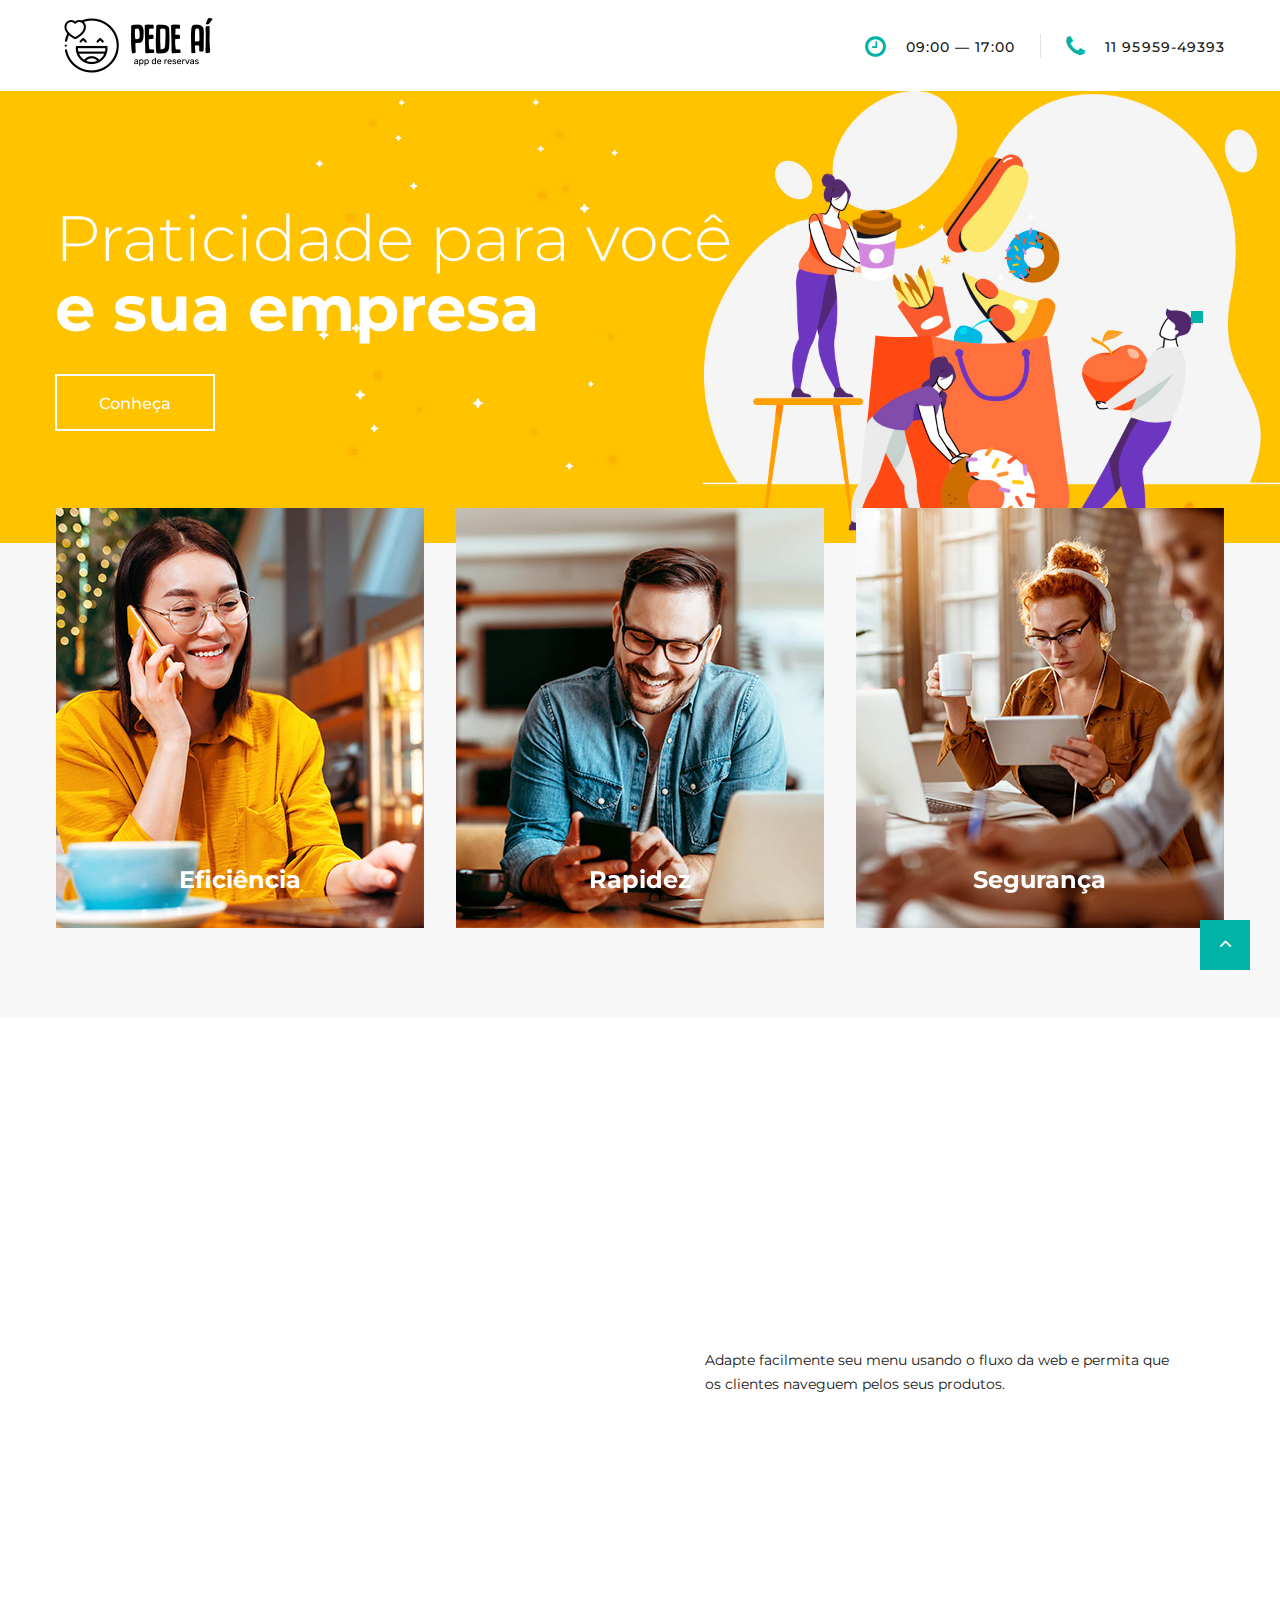
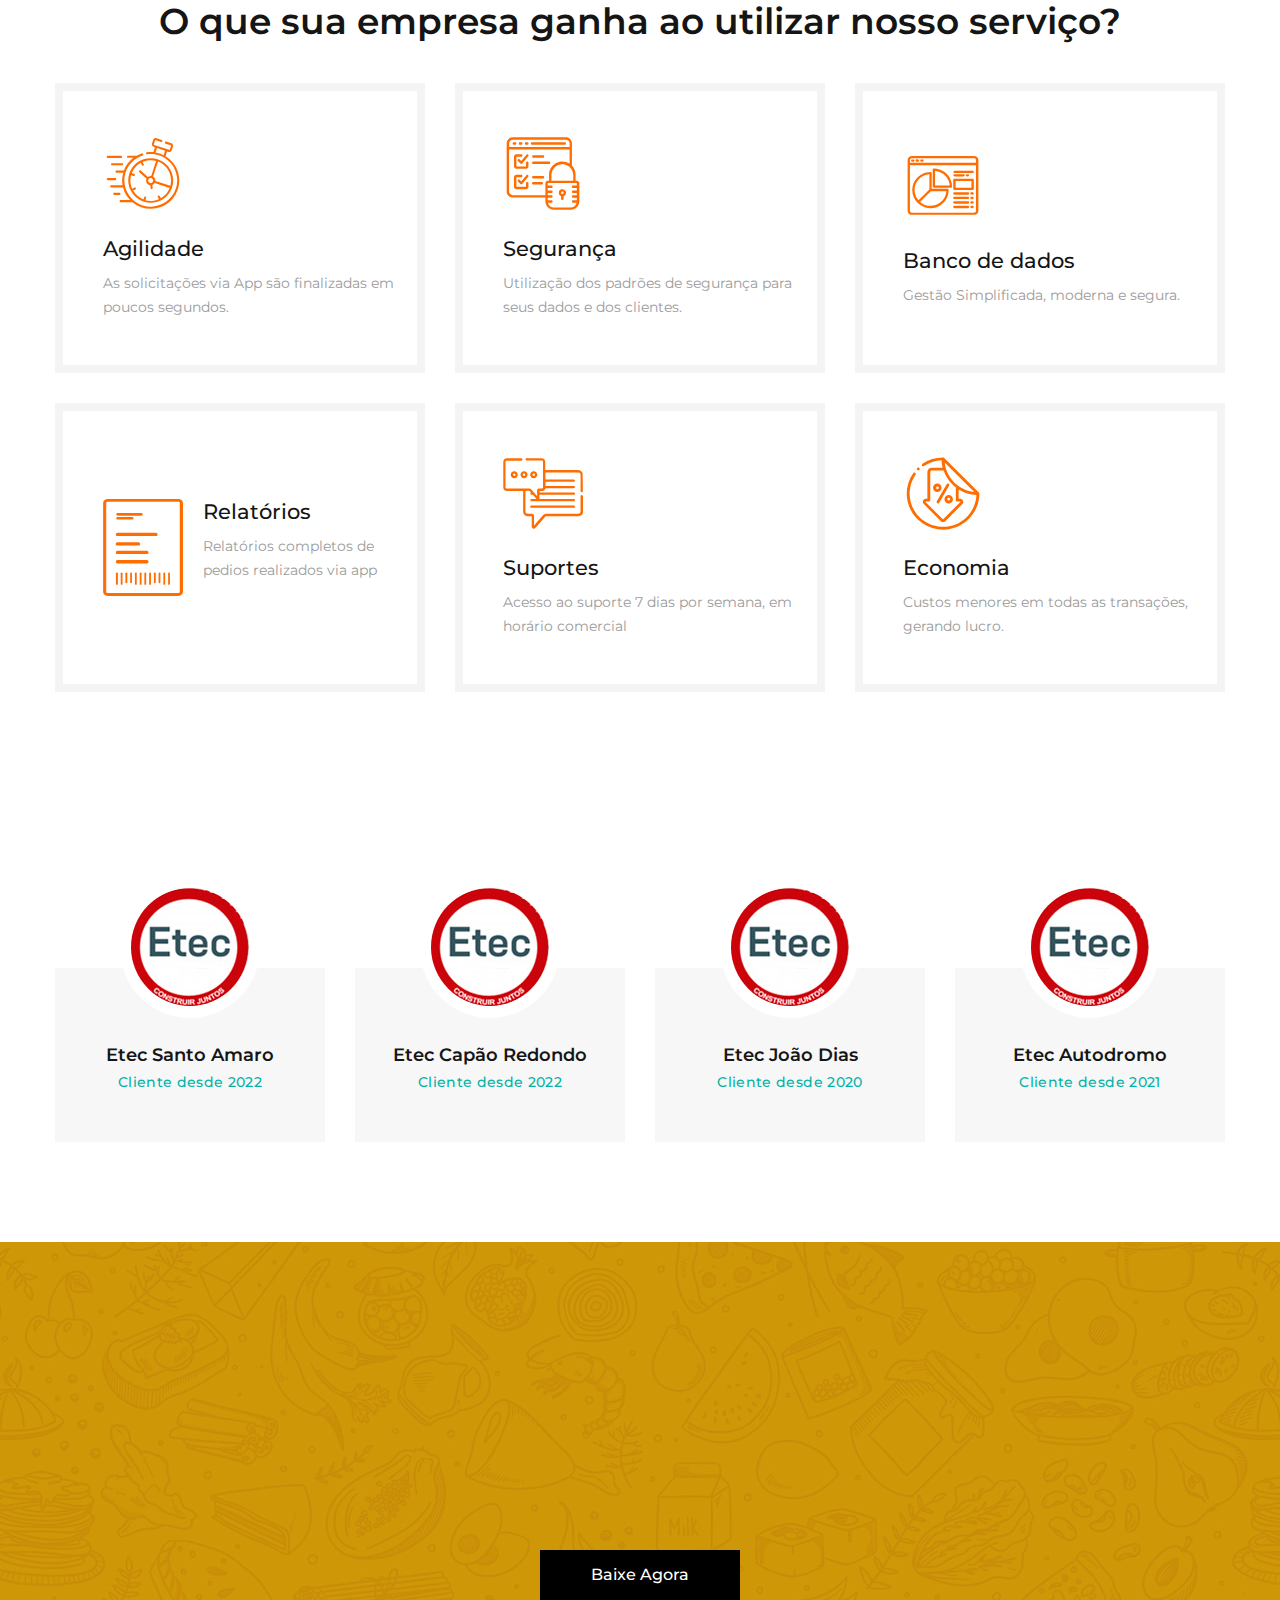
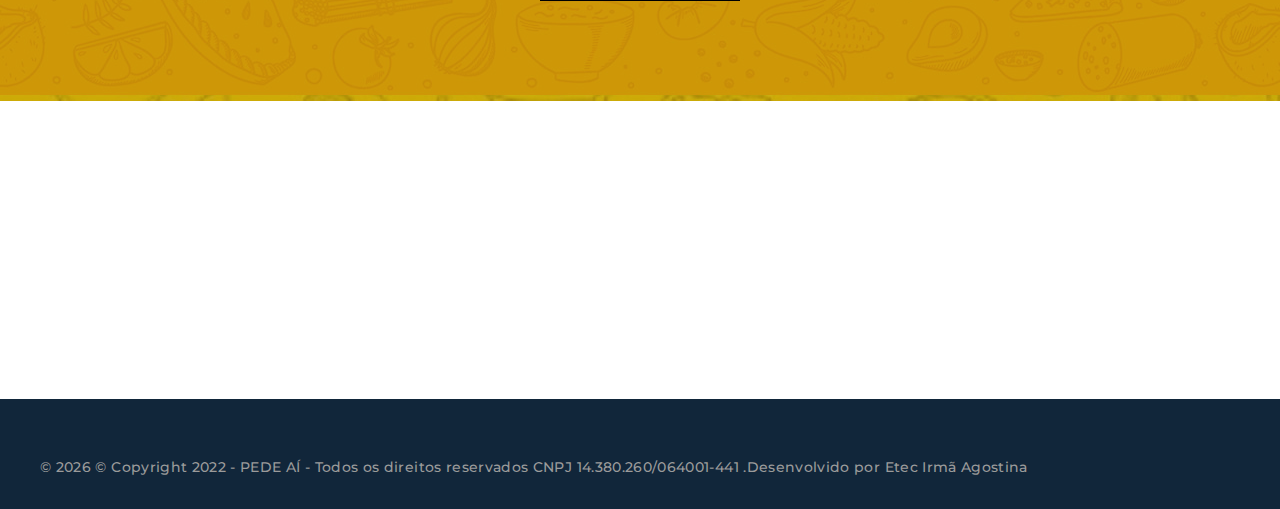
<file: index.html>
<!DOCTYPE html>
<html class="wide wow-animation" lang="en">
  <head>
    <title>Home</title>
    <meta name="format-detection" content="telephone=no">
    <meta name="viewport" content="width=device-width, height=device-height, initial-scale=1.0, maximum-scale=1.0, user-scalable=0">
    <meta http-equiv="X-UA-Compatible" content="IE=edge">
    <meta charset="utf-8">
    <link rel="icon" href="images/favicon.ico" type="image/x-icon">
    <!-- Stylesheets-->
    <link rel="stylesheet" type="text/css" href="//fonts.googleapis.com/css?family=Montserrat:400,500,600,700%7CPoppins:400%7CTeko:300,400">
    <link rel="stylesheet" href="css/bootstrap.css">
    <link rel="stylesheet" href="css/fonts.css">
    <link rel="stylesheet" href="css/style.css">
    <style>.ie-panel{display: none;background: #212121;padding: 10px 0;box-shadow: 3px 3px 5px 0 rgba(0,0,0,.3);clear: both;text-align:center;position: relative;z-index: 1;} html.ie-10 .ie-panel, html.lt-ie-10 .ie-panel {display: block;}</style>
  </head>
  <body>
    <div class="ie-panel"><a href="http://windows.microsoft.com/en-US/internet-explorer/"><img src="images/ie8-panel/warning_bar_0000_us.jpg" height="42" width="820" alt="You are using an outdated browser. For a faster, safer browsing experience, upgrade for free today."></a></div>
    <div class="preloader">
      <div class="preloader-body">
        <div class="cssload-container">
          <div class="cssload-speeding-wheel"></div>
        </div>
        <p>Loading...</p>
      </div>
    </div>
    <div class="page">
        <!-- RD Navbar-->
        <div class="rd-navbar-wrap">
          <nav class="rd-navbar rd-navbar-corporate" data-layout="rd-navbar-fixed" data-sm-layout="rd-navbar-fixed" data-md-layout="rd-navbar-fixed" data-md-device-layout="rd-navbar-fixed" data-lg-layout="rd-navbar-static" data-lg-device-layout="rd-navbar-fixed" data-xl-layout="rd-navbar-static" data-xl-device-layout="rd-navbar-static" data-xxl-layout="rd-navbar-static" data-xxl-device-layout="rd-navbar-static" data-lg-stick-up-offset="46px" data-xl-stick-up-offset="46px" data-xxl-stick-up-offset="106px" data-lg-stick-up="true" data-xl-stick-up="true" data-xxl-stick-up="true">
            <div class="rd-navbar-collapse-toggle rd-navbar-fixed-element-1" data-rd-navbar-toggle=".rd-navbar-collapse"><span></span></div>
            <div class="rd-navbar-aside-outer">
              <div class="rd-navbar-aside">
                <!-- RD Navbar Panel-->
                <div class="rd-navbar-panel">
                  <!-- RD Navbar Toggle-->
                  <button class="rd-navbar-toggle" data-rd-navbar-toggle=".rd-navbar-nav-wrap"><span></span></button>
                  <!-- RD Navbar Brand-->
                  <div class="rd-navbar-brand">
                    <!--Brand--><a class="brand" href="index.html"><img src="images/logo-default-450x37.png" alt="" width="225" height="18"/></a>
                  </div>
                </div>
                <div class="rd-navbar-aside-right rd-navbar-collapse">
                  <ul class="rd-navbar-corporate-contacts">
                    <li>
                      <div class="unit unit-spacing-xs">
                        <div class="unit-left"><span class="icon fa fa-clock-o"></span></div>
                        <div class="unit-body">
                          <p>09:00<span></span> — 17:00<span></span></p>
                        </div>
                      </div>
                    </li>
                    <li>
                      <div class="unit unit-spacing-xs">
                        <div class="unit-left"><span class="icon fa fa-phone"></span></div>
                        <div class="unit-body"><a class="link-phone" href="tel:#">11 95959-49393</a></div>
                      </div>
                    </li>
                </div>
              </div>
            </div>
            <div class="rd-navbar-main-outer">
              <div class="rd-navbar-main">
                <div class="rd-navbar-nav-wrap">
                  <ul class="list-inline list-inline-md rd-navbar-corporate-list-social">
                  </ul>
                  <!-- RD Navbar Nav-->
                    </li>
                    </li>
                  </ul>
                </div>
              </div>
            </div>
          </nav>
        </div>
      </header>
      <!-- Swiper-->
      <section class="section swiper-container swiper-slider swiper-slider-corporate swiper-pagination-style-2" data-loop="true" data-autoplay="5000" data-simulate-touch="true" data-nav="false" data-direction="vertical">
        <div class="swiper-wrapper text-left">
          <div class="swiper-slide context-dark" data-slide-bg="images/slider-4-slide-3-1920x678.jpg">
            <div class="swiper-slide-caption section-md">
              <div class="container">
                <div class="row">
                  <div class="col-md-10">
                    <h2 class="oh font-weight-light" data-caption-delay="100"><span>Praticidade para você</br></span><span class="font-weight-bold"> e sua empresa</span></h2><a class="button button-default-outline button-ujarak" href="#" data-caption-animate="fadeInLeft" data-caption-delay="0">Conheça</a>
                  </div>
                </div>
              </div>
            </div>
          </div>
        </div>
        <!-- Swiper Pagination-->
        <div class="swiper-pagination"></div>
      </section>
      <!-- Section Box Categories-->
      <section class="section section-lg section-top-1 bg-gray-4">
        <div class="container offset-negative-1">
          <div class="box-categories cta-box-wrap">
            <div class="box-categories-content">
              <div class="row justify-content-center">
                <div class="col-md-4 wow fadeInDown col-9" data-wow-delay=".2s">
                  <ul class="list-marked-2 box-categories-list">
                    <li><a href="#"><img src="images/cta-1-368x420.jpg" alt="" width="368" height="420"/></a>
                      <h5 class="box-categories-title">Eficiência</h5>
                    </li>
                  </ul>
                </div>
                <div class="col-md-4 wow fadeInDown col-9" data-wow-delay=".2s">
                  <ul class="list-marked-2 box-categories-list">
                    <li><a href="#"><img src="images/cta-2-368x420.jpg" alt="" width="368" height="420"/></a>
                      <h5 class="box-categories-title">Rapidez</h5>
                    </li>
                  </ul>
                </div>
                <div class="col-md-4 wow fadeInDown col-9" data-wow-delay=".2s">
                  <ul class="list-marked-2 box-categories-list">
                    <li><a href="#"><img src="images/cta-3-368x420.jpg" alt="" width="368" height="420"/></a>
                      <h5 class="box-categories-title">Segurança</h5>
                    </li>
                  </ul>
                </div>
              </div>
            </div>
          <!-- Owl Carousel-->
        </div>
      </section>
      <!-- Discover New Horizons-->
      <section class="section section-sm section-first bg-default text-md-left">
        <div class="container">
          <div class="row row-50 align-items-center justify-content-center justify-content-xl-between">
            <div class="col-lg-6 text-center wow fadeInUp"><img src="images/index-3-556x382.jpg" alt="" width="556" height="382"/>
            </div>
            <div class="col-lg-6 wow fadeInRight" data-wow-delay=".1s">
              <div class="box-width-lg-470">
                <h3>Descubra a PEDE AÍ</h3>
                <!-- Bootstrap tabs-->
                <div class="tabs-custom tabs-horizontal tabs-line tabs-line-big tabs-line-style-2 text-center text-md-left" id="tabs-7">
                  <!-- Nav tabs-->
                  <ul class="nav nav-tabs">
                    <li class="nav-item" role="presentation"><a class="nav-link active" href="#tabs-7-1" data-toggle="tab">Do Seu jeito</a></li>
                    <li class="nav-item" role="presentation"><a class="nav-link" href="#tabs-7-2" data-toggle="tab">Pedidos onlinea</a></li>
                    <li class="nav-item" role="presentation"><a class="nav-link" href="#tabs-7-3" data-toggle="tab">Simples </a></li>
                  </ul>
                  <!-- Tab panes-->
                  <div class="tab-content">
                    <div class="tab-pane fade show active" id="tabs-7-1">
                      <p>Adapte facilmente seu menu usando o fluxo da web e permita que os clientes naveguem pelos seus produtos.</p>
                    </div>
                    <div class="tab-pane fade" id="tabs-7-2">
                      <p>Permita que seus clientes façam pedidos por meio do aplicativo, reduzindo o número de</p>
                    </div>
                    <div class="tab-pane fade" id="tabs-7-3">
                      <p> Gerencie sua própria logística de entregas e receba pedidos de forma simples pelo sistema.</p>
                    </div>
                  </div>
                </div>
              </div>
            </div>
          </div>
        </div>
      </section>
      <!--	Our Services-->
      <section class="section section-sm">
        <div class="container">
          <h3>O que sua empresa ganha ao utilizar nosso serviço?</h3>
          <div class="row row-30">
            <div class="col-sm-6 col-lg-4">
              <article class="box-icon-classic">
                <div class="unit box-icon-classic-body flex-column flex-md-row text-md-left flex-lg-column text-lg-center flex-xl-row text-xl-left">
                  <div class="unit-left">
                    <div></div>
                  </div>
                  <div class="unit-body">
                    <img src="images/agilidade.svg" width="80"></br>
                    <h5 class="box-icon-classic-title"><br><a>Agilidade</a></h5>
                    <p class="box-icon-classic-text">As solicitações via App são finalizadas em poucos segundos.</p>
                  </div>
                </div>
              </article>
            </div>
            <div class="col-sm-6 col-lg-4">
              <article class="box-icon-classic">
                <div class="unit box-icon-classic-body flex-column flex-md-row text-md-left flex-lg-column text-lg-center flex-xl-row text-xl-left">
                  <div class="unit-left">
                    <div></div>
                  </div>
                  <div class="unit-body">
                    <img src="images/seguranca.svg" width="80"></br>
                    <h5 class="box-icon-classic-title"><br><a>Segurança</a></h5>
                    <p class="box-icon-classic-text">Utilização dos padrões de segurança para seus dados e dos clientes.</p>
                  </div>
                </div>
              </article>
            </div>
            <div class="col-sm-6 col-lg-4">
              <article class="box-icon-classic">
                <div class="unit box-icon-classic-body flex-column flex-md-row text-md-left flex-lg-column text-lg-center flex-xl-row text-xl-left">
                  <div class="unit-left">
                    <div></div>
                  </div>
                  <div class="unit-body">
                    <img src="images/api-completa.svg" width="80"></br>
                    <h5 class="box-icon-classic-title"><br>Banco de dados</h5>
                    <p class="box-icon-classic-text">Gestão Simplificada, moderna e segura.</p>
                  </div>
                </div>
              </article>
            </div>
            <div class="col-sm-6 col-lg-4">
              <article class="box-icon-classic">
                <div class="unit box-icon-classic-body flex-column flex-md-row text-md-left flex-lg-column text-lg-center flex-xl-row text-xl-left">
                  <div class="unit-left">
                    <div></div>
                  </div>
                  <img src="images/bolix-boletos.svg" width="80"></br>
                  <div class="unit-body">
                    <h5 class="box-icon-classic-title">Relatórios</a></h5>
                    <p class="box-icon-classic-text">Relatórios completos de pedios realizados via app</p>
                  </div>
                </div>
              </article>
            </div>
            <div class="col-sm-6 col-lg-4">
              <article class="box-icon-classic">
                <div class="unit box-icon-classic-body flex-column flex-md-row text-md-left flex-lg-column text-lg-center flex-xl-row text-xl-left">
                  <div class="unit-left">
                    <div></div>
                  </div>
                  <div class="unit-body">
                    <img src="images/consultoria.svg" width="80"></br>
                    <h5 class="box-icon-classic-title"><br><a>Suportes</a></h5>
                    <p class="box-icon-classic-text">Acesso ao suporte 7 dias por semana, em horário comercial</p>
                  </div>
                </div>
              </article>
            </div>
            <div class="col-sm-6 col-lg-4">
              <article class="box-icon-classic">
                <div class="unit box-icon-classic-body flex-column flex-md-row text-md-left flex-lg-column text-lg-center flex-xl-row text-xl-left">
                  <div class="unit-left">
                    <div></div>
                  </div>
                  <div class="unit-body">
                    <img src="images/tarifas-menores.svg" width="80"></br>
                    <h5 class="box-icon-classic-title"><br>Economia</a></h5>
                    <p class="box-icon-classic-text">Custos menores em todas as transações, gerando lucro. </p>
                  </div>
                </div>
              </article>
            </div>
          </div>
        </div>
      </section>
      <!-- Different People-->
      <section class="section section-sm">
        <div class="container">
          <h3 class="title-block find-car oh"><span class="d-inline-block wow slideInUp">Nossos Clientes</span></h3>
          <div class="row row-30 justify-content-center box-ordered">
            <div class="col-sm-6 col-md-5 col-lg-3">
              <!-- Team Modern-->
              <article class="team-modern">
                <div class="team-modern-header"><a class="team-modern-figure" href="#"><img class="img-circles" src="images/user-1-118x118.jpg" alt="" width="118" height="118"/></a>
                  <svg x="0px" y="0px" width="270px" height="70px" viewbox="0 0 270 70" enable-background="new 0 0 270 70" xml:space="preserve">
                    <g>
                      <path fill="#161616" d="M202.085,0C193.477,28.912,166.708,50,135,50S76.523,28.912,67.915,0H0v70h270V0H202.085z"></path>
                    </g>
                  </svg>
                </div>
                <div class="team-modern-caption">
                  <h6 class="team-modern-name"><a href="#">Etec Santo Amaro</a></h6>
                  <p class="team-modern-status">Cliente desde 2022</p>
                </div>
              </article>
            </div>
            <div class="col-sm-6 col-md-5 col-lg-3">
              <!-- Team Modern-->
              <article class="team-modern">
                <div class="team-modern-header"><a class="team-modern-figure" href="#"><img class="img-circles" src="images/user-2-118x118.jpg" alt="" width="118" height="118"/></a>
                  <svg x="0px" y="0px" width="270px" height="70px" viewbox="0 0 270 70" enable-background="new 0 0 270 70" xml:space="preserve">
                    <g>
                      <path fill="#161616" d="M202.085,0C193.477,28.912,166.708,50,135,50S76.523,28.912,67.915,0H0v70h270V0H202.085z"></path>
                    </g>
                  </svg>
                </div>
                <div class="team-modern-caption">
                  <h6 class="team-modern-name"><a href="#">Etec Capão Redondo</a></h6>
                  <p class="team-modern-status">Cliente desde 2022</p>
                </div>
              </article>
            </div>
            <div class="col-sm-6 col-md-5 col-lg-3">
              <!-- Team Modern-->
              <article class="team-modern">
                <div class="team-modern-header"><a class="team-modern-figure" href="#"><img class="img-circles" src="images/user-3-118x118.jpg" alt="" width="118" height="118"/></a>
                  <svg x="0px" y="0px" width="270px" height="70px" viewbox="0 0 270 70" enable-background="new 0 0 270 70" xml:space="preserve">
                    <g>
                      <path fill="#161616" d="M202.085,0C193.477,28.912,166.708,50,135,50S76.523,28.912,67.915,0H0v70h270V0H202.085z"></path>
                    </g>
                  </svg>
                </div>
                <div class="team-modern-caption">
                  <h6 class="team-modern-name"><a href="#">Etec João Dias</a></h6>
                  <p class="team-modern-status">Cliente desde 2020</p>
                </div>
              </article>
            </div>
            <div class="col-sm-6 col-md-5 col-lg-3">
              <!-- Team Modern-->
              <article class="team-modern">
                <div class="team-modern-header"><a class="team-modern-figure" href="#"><img class="img-circles" src="images/user-4-118x118.jpg" alt="" width="118" height="118"/></a>
                  <svg x="0px" y="0px" width="270px" height="70px" viewbox="0 0 270 70" enable-background="new 0 0 270 70" xml:space="preserve">
                    <g>
                      <path fill="#161616" d="M202.085,0C193.477,28.912,166.708,50,135,50S76.523,28.912,67.915,0H0v70h270V0H202.085z"></path>
                    </g>
                  </svg>
                </div>
                <div class="team-modern-caption">
                  <h6 class="team-modern-name"><a href="#">Etec Autodromo</a></h6>
                  <p class="team-modern-status">Cliente desde 2021</p>
                </div>
              </article>
            </div>
          </div>
        </div>
      </section>
      <!-- Section Subscribe-->
      <section class="section bg-default text-center offset-top-50">
        <div class="parallax-container" data-parallax-img="images/parallax-1-1920x850.jpg">
          <div class="parallax-content section-xl section-inset-custom-1 context-dark bg-overlay-2-21">
            <div class="container">
              <h2 class="heading-2 oh font-weight-normal wow slideInDown"><span class="d-block font-weight-semi-bold">PEDE AÍ</span><span class="d-block font-weight-light">ESPERA POR VOCÊ</span></h2>
              <p class="text-width-medium text-spacing-75 wow fadeInLeft" data-wow-delay=".1s">para micro, médios negocios de alimentação, ou seja, qualquer tipo de lanchonete, restaurante dentre outros.</p><a class="button button-secondary button-pipaluk" href="#">Baixe Agora</a>
            </div>
          </div>
        </div>
      </section>
            </article>
          </div>
        </div>
      </section>
        <div class="footer-corporate-inset">
          <div class="container">
            <div class="row row-40 justify-content-lg-between">
              <div class="col-sm-6 col-md-12 col-lg-3 col-xl-4">
                <div class="oh-desktop">
                  <div class="wow slideInRight" data-wow-delay="0s">
                    <h6 class="text-spacing-100 text-uppercase">Contato</h6>
                    <ul class="footer-contacts d-inline-block d-sm-block">
                      <li>
                        <div class="unit">
                          <div class="unit-left"><span class="icon fa fa-phone"></span></div>
                          <div class="unit-body"><a class="link-phone" href="tel:#">11 9899-0597</a></div>
                        </div>
                      </li>
                      <li>
                        <div class="unit">
                          <div class="unit-left"><span class="icon fa fa-envelope"></span></div>
                          <div class="unit-body"><a class="link-aemail" href="mailto:#">contato@pedeai.com</a></div>
                        </div>
                      </li>
                      <li>
                        <div class="unit">
                          <div class="unit-left"><span class="icon fa fa-location-arrow"></span></div>
                          <div class="unit-body"><a class="link-location" href="#">Av. Feliciano Correia, 123</a></div>
                        </div>
                      </li>
                    </ul>
                  </div>
                </div>
              </div>
              <div class="col-sm-6 col-md-5 col-lg-3 col-xl-4">
                <div class="oh-desktop">
                  <div class="wow slideInDown" data-wow-delay="0s">
                    <h6 class="text-spacing-100 text-uppercase"> </h6>
                    <!-- Post Minimal 2-->
                    <article class="post post-minimal-2">
                      <p class="post-minimal-2-title"><a href="#"></a></p>
                      <div class="post-minimal-2-time">
                        <time datetime="2019-05-04"></time>
                      </div>
                    </article>
                    <!-- Post Minimal 2-->
                    <article class="post post-minimal-2">
                      <p class="post-minimal-2-title"><a href="#"></a></p>
                      <div class="post-minimal-2-time">
                        <time datetime="2019-05-04"></time>
                      </div>
                    </article>
                  </div>
                </div>
              </div>
              <div class="col-sm-11 col-md-7 col-lg-5 col-xl-4">
                <div class="oh-desktop">
                  <div class="wow slideInLeft" data-wow-delay="0s">
                    <h6 class="text-spacing-100 text-uppercase">Desenvolvido Por</h6>
                    <ul class="row-6 list-0 list-marked list-marked-md list-marked-secondary list-custom-2">
                      <li><a href="@ailson_ts">Ailson Taveira</a></li>
                      <li><a href="#">Caio di Pietro</a></li>
                      <li><a href="#">Douglas Saragoza</a></li>
                      <li><a href="#">Douglas Silva</a></li>
                      <li><a href="#">Manuel Tomaz</a></li>
                    </ul>
                    <div</div>
                  </div>
                </div>
              </div>
            </div>
          </div>
        </div>
        <div class="footer-corporate-bottom-panel">
          <div class="container">
            <div class="row justfy-content-xl-space-berween row-10 align-items-md-center2">
              <div class="col-sm-6 col-md-4 text-sm-right text-md-center">
                <div>
                  </ul>
                </div>
              </div>
              <div></div>
                <!-- Rights-->
                <p class="rights"><span>&copy;&nbsp;</span><span class="copyright-year"></span><span>&nbsp;</span><span>© Copyright 2022 - PEDE AÍ - Todos os direitos reservados        CNPJ 14.380.260/064001-441
                  </span>.Desenvolvido por <a href="https://etecia.com.br/">Etec Irmã Agostina</a></p>
              </div>
              </div>
            </div>
          </div>
        </div>
      </footer>
    </div>
    <!-- Global Mailform Output-->
    <div class="snackbars" id="form-output-global"></div>
    <!-- Javascript-->
    <script src="js/core.min.js"></script>
    <script src="js/script.js"></script>
  </body>
</html>
</file>
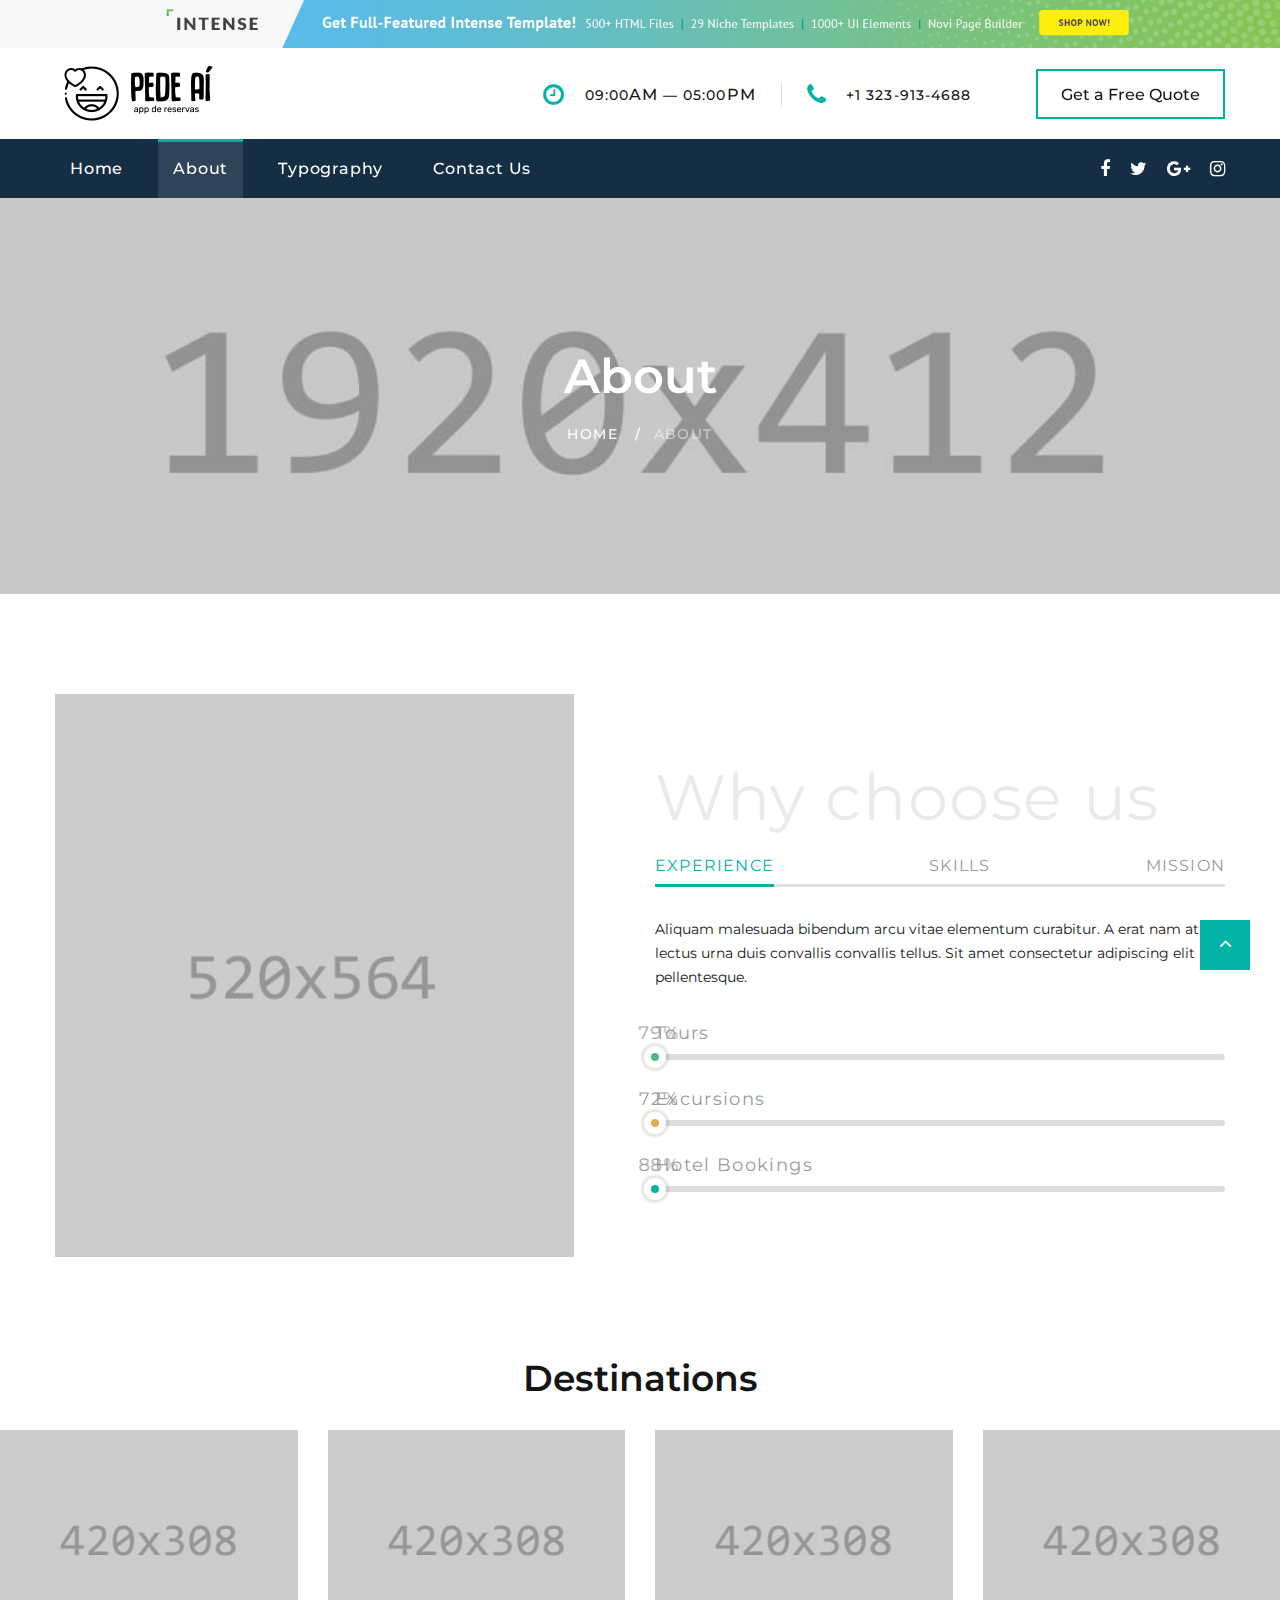
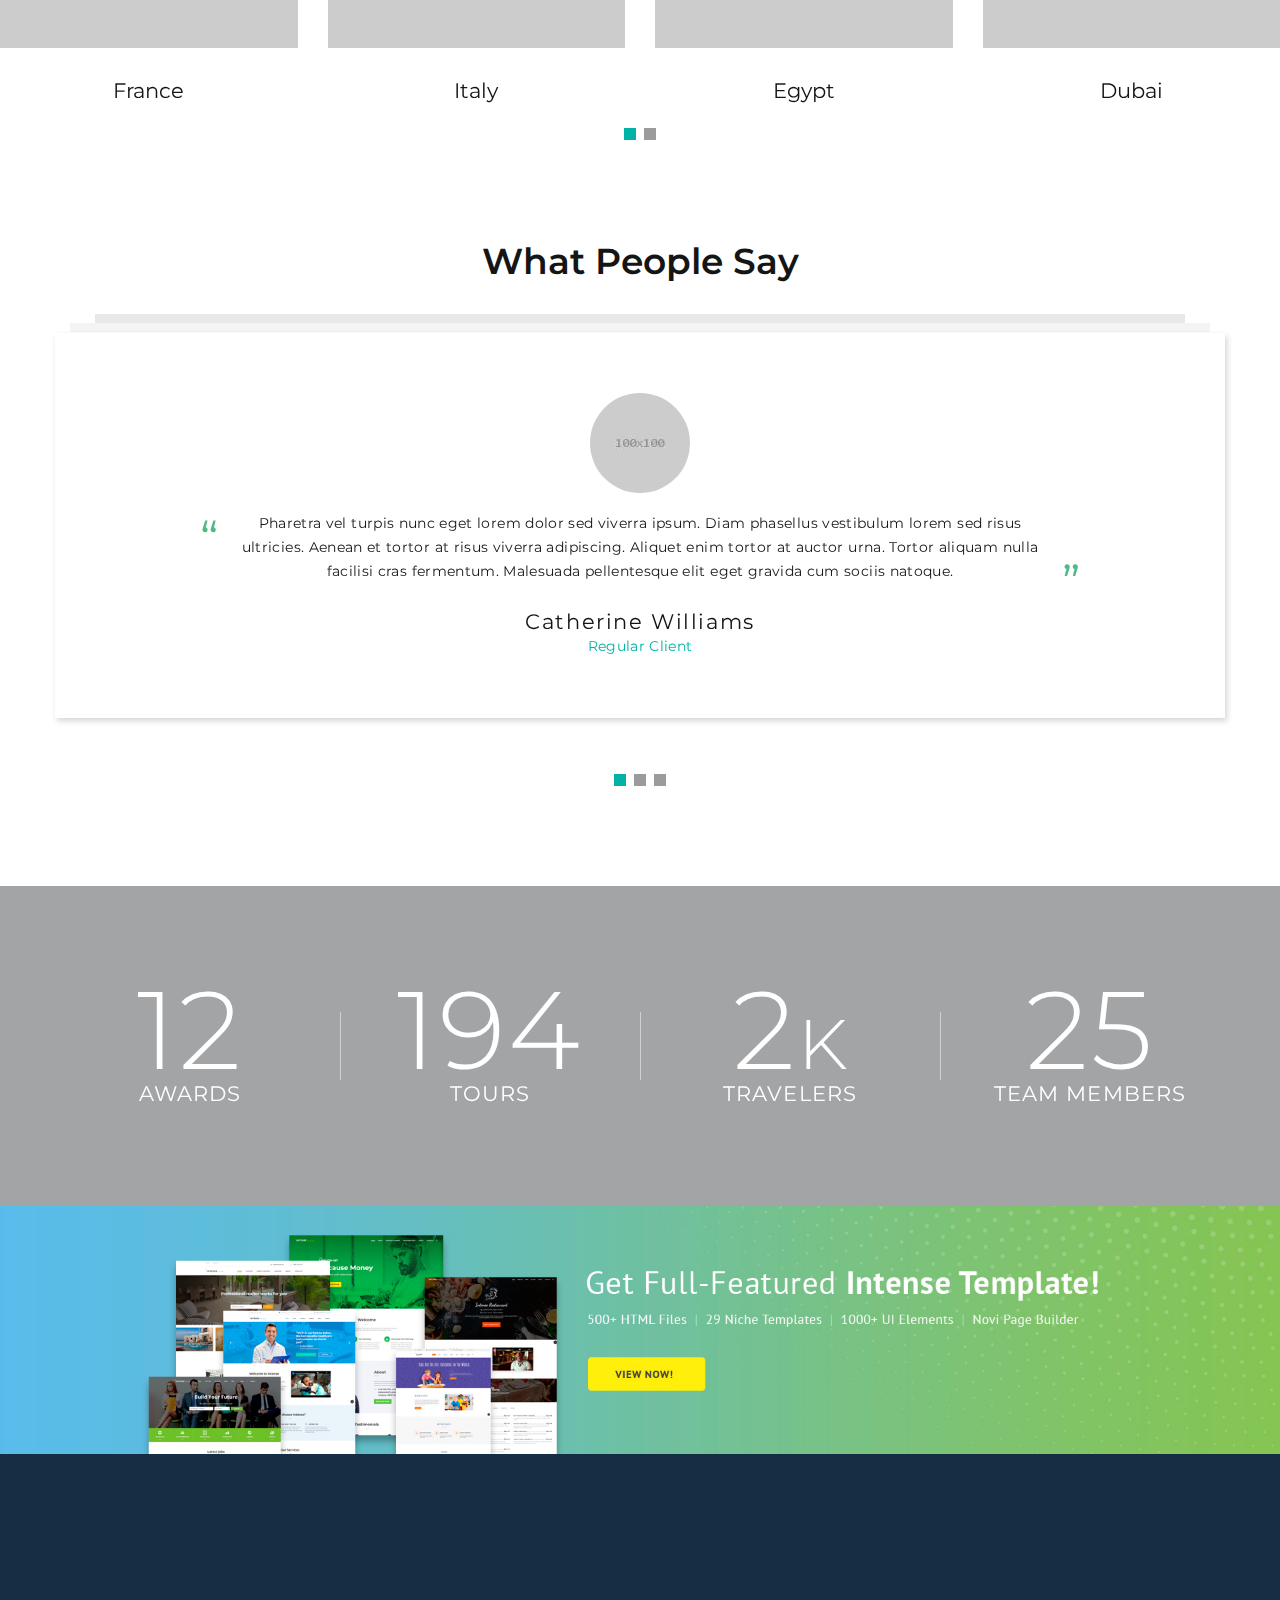
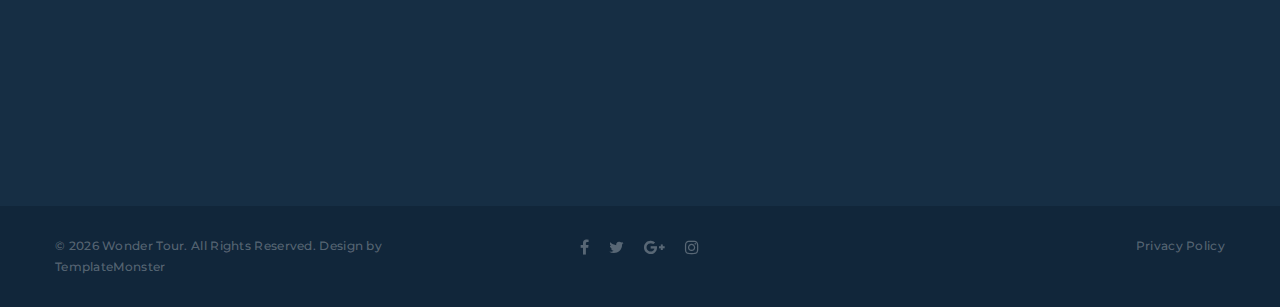
<file: about.html>
<!DOCTYPE html>
<html class="wide wow-animation" lang="en">
  <head>
    <title>About</title>
    <meta name="format-detection" content="telephone=no">
    <meta name="viewport" content="width=device-width, height=device-height, initial-scale=1.0, maximum-scale=1.0, user-scalable=0">
    <meta http-equiv="X-UA-Compatible" content="IE=edge">
    <meta charset="utf-8">
    <link rel="icon" href="images/favicon.ico" type="image/x-icon">
    <!-- Stylesheets-->
    <link rel="stylesheet" type="text/css" href="//fonts.googleapis.com/css?family=Montserrat:400,500,600,700%7CPoppins:400%7CTeko:300,400">
    <link rel="stylesheet" href="css/bootstrap.css">
    <link rel="stylesheet" href="css/fonts.css">
    <link rel="stylesheet" href="css/style.css">
    <style>.ie-panel{display: none;background: #212121;padding: 10px 0;box-shadow: 3px 3px 5px 0 rgba(0,0,0,.3);clear: both;text-align:center;position: relative;z-index: 1;} html.ie-10 .ie-panel, html.lt-ie-10 .ie-panel {display: block;}</style>
  </head>
  <body>
    <div class="ie-panel"><a href="http://windows.microsoft.com/en-US/internet-explorer/"><img src="images/ie8-panel/warning_bar_0000_us.jpg" height="42" width="820" alt="You are using an outdated browser. For a faster, safer browsing experience, upgrade for free today."></a></div>
    <div class="preloader">
      <div class="preloader-body">
        <div class="cssload-container">
          <div class="cssload-speeding-wheel"></div>
        </div>
        <p>Loading...</p>
      </div>
    </div>
    <div class="page">
      <!-- Page Header--><a class="banner banner-top" href="https://www.templatemonster.com/intense-multipurpose-html-template.html" target="_blank"><img src="images/intense_02.jpg" alt=""/></a>
      <header class="section page-header">
        <!-- RD Navbar-->
        <div class="rd-navbar-wrap">
          <nav class="rd-navbar rd-navbar-corporate" data-layout="rd-navbar-fixed" data-sm-layout="rd-navbar-fixed" data-md-layout="rd-navbar-fixed" data-md-device-layout="rd-navbar-fixed" data-lg-layout="rd-navbar-static" data-lg-device-layout="rd-navbar-fixed" data-xl-layout="rd-navbar-static" data-xl-device-layout="rd-navbar-static" data-xxl-layout="rd-navbar-static" data-xxl-device-layout="rd-navbar-static" data-lg-stick-up-offset="46px" data-xl-stick-up-offset="46px" data-xxl-stick-up-offset="106px" data-lg-stick-up="true" data-xl-stick-up="true" data-xxl-stick-up="true">
            <div class="rd-navbar-collapse-toggle rd-navbar-fixed-element-1" data-rd-navbar-toggle=".rd-navbar-collapse"><span></span></div>
            <div class="rd-navbar-aside-outer">
              <div class="rd-navbar-aside">
                <!-- RD Navbar Panel-->
                <div class="rd-navbar-panel">
                  <!-- RD Navbar Toggle-->
                  <button class="rd-navbar-toggle" data-rd-navbar-toggle=".rd-navbar-nav-wrap"><span></span></button>
                  <!-- RD Navbar Brand-->
                  <div class="rd-navbar-brand">
                    <!--Brand--><a class="brand" href="index.html"><img src="images/logo-default-450x37.png" alt="" width="225" height="18"/></a>
                  </div>
                </div>
                <div class="rd-navbar-aside-right rd-navbar-collapse">
                  <ul class="rd-navbar-corporate-contacts">
                    <li>
                      <div class="unit unit-spacing-xs">
                        <div class="unit-left"><span class="icon fa fa-clock-o"></span></div>
                        <div class="unit-body">
                          <p>09:00<span>am</span> — 05:00<span>pm</span></p>
                        </div>
                      </div>
                    </li>
                    <li>
                      <div class="unit unit-spacing-xs">
                        <div class="unit-left"><span class="icon fa fa-phone"></span></div>
                        <div class="unit-body"><a class="link-phone" href="tel:#">+1 323-913-4688</a></div>
                      </div>
                    </li>
                  </ul><a class="button button-md button-default-outline-2 button-ujarak" href="#">Get a Free Quote</a>
                </div>
              </div>
            </div>
            <div class="rd-navbar-main-outer">
              <div class="rd-navbar-main">
                <div class="rd-navbar-nav-wrap">
                  <ul class="list-inline list-inline-md rd-navbar-corporate-list-social">
                    <li><a class="icon fa fa-facebook" href="#"></a></li>
                    <li><a class="icon fa fa-twitter" href="#"></a></li>
                    <li><a class="icon fa fa-google-plus" href="#"></a></li>
                    <li><a class="icon fa fa-instagram" href="#"></a></li>
                  </ul>
                  <!-- RD Navbar Nav-->
                  <ul class="rd-navbar-nav">
                    <li class="rd-nav-item"><a class="rd-nav-link" href="index.html">Home</a>
                    </li>
                    <li class="rd-nav-item active"><a class="rd-nav-link" href="about.html">About</a>
                    </li>
                    <li class="rd-nav-item"><a class="rd-nav-link" href="typography.html">Typography</a>
                    </li>
                    <li class="rd-nav-item"><a class="rd-nav-link" href="contact-us.html">Contact Us</a>
                    </li>
                  </ul>
                </div>
              </div>
            </div>
          </nav>
        </div>
      </header>
      <!-- Breadcrumbs -->
      <section class="breadcrumbs-custom-inset">
        <div class="breadcrumbs-custom context-dark bg-overlay-60">
          <div class="container">
            <h2 class="breadcrumbs-custom-title">About</h2>
            <ul class="breadcrumbs-custom-path">
              <li><a href="index.html">Home</a></li>
              <li class="active">About</li>
            </ul>
          </div>
          <div class="box-position" style="background-image: url(images/breadcrumbs-bg.jpg);"></div>
        </div>
      </section>
      <!-- Why choose us-->
      <section class="section section-sm section-first bg-default text-md-left">
        <div class="container">
          <div class="row row-50 justify-content-center align-items-xl-center">
            <div class="col-md-10 col-lg-5 col-xl-6"><img src="images/about-1-519x564.jpg" alt="" width="519" height="564"/>
            </div>
            <div class="col-md-10 col-lg-7 col-xl-6">
              <h1 class="text-spacing-25 font-weight-normal title-opacity-9">Why choose us</h1>
              <!-- Bootstrap tabs-->
              <div class="tabs-custom tabs-horizontal tabs-line" id="tabs-4">
                <!-- Nav tabs-->
                <ul class="nav nav-tabs">
                  <li class="nav-item" role="presentation"><a class="nav-link active" href="#tabs-4-1" data-toggle="tab">Experience</a></li>
                  <li class="nav-item" role="presentation"><a class="nav-link" href="#tabs-4-2" data-toggle="tab">Skills</a></li>
                  <li class="nav-item" role="presentation"><a class="nav-link" href="#tabs-4-3" data-toggle="tab">Mission</a></li>
                </ul>
                <!-- Tab panes-->
                <div class="tab-content">
                  <div class="tab-pane fade show active" id="tabs-4-1">
                    <p>Aliquam malesuada bibendum arcu vitae elementum curabitur. A erat nam at lectus urna duis convallis convallis tellus. Sit amet consectetur adipiscing elit pellentesque.</p>
                    <!-- Linear progress bar-->
                    <article class="progress-linear progress-secondary">
                      <div class="progress-header">
                        <p>Tours</p>
                      </div>
                      <div class="progress-bar-linear-wrap">
                        <div class="progress-bar-linear" data-gradient=""><span class="progress-value">79</span><span class="progress-marker"></span></div>
                      </div>
                    </article>
                    <!-- Linear progress bar-->
                    <article class="progress-linear progress-orange">
                      <div class="progress-header">
                        <p>Excursions</p>
                      </div>
                      <div class="progress-bar-linear-wrap">
                        <div class="progress-bar-linear" data-gradient=""><span class="progress-value">72</span><span class="progress-marker"></span></div>
                      </div>
                    </article>
                    <!-- Linear progress bar-->
                    <article class="progress-linear">
                      <div class="progress-header">
                        <p>Hotel Bookings</p>
                      </div>
                      <div class="progress-bar-linear-wrap">
                        <div class="progress-bar-linear" data-gradient=""><span class="progress-value">88</span><span class="progress-marker"></span></div>
                      </div>
                    </article>
                  </div>
                  <div class="tab-pane fade" id="tabs-4-2">
                    <div class="row row-40 justify-content-center text-center inset-top-10">
                      <div class="col-sm-4">
                        <!-- Circle Progress Bar-->
                        <div class="progress-bar-circle" data-value="0.87" data-gradient="#01b3a7" data-empty-fill="transparent" data-size="150" data-thickness="12" data-reverse="true"><span></span></div>
                        <p class="progress-bar-circle-title">Tours</p>
                      </div>
                      <div class="col-sm-4">
                        <!-- Circle Progress Bar-->
                        <div class="progress-bar-circle" data-value="0.74" data-gradient="#01b3a7" data-empty-fill="transparent" data-size="150" data-thickness="12" data-reverse="true"><span></span></div>
                        <p class="progress-bar-circle-title">Excursions</p>
                      </div>
                      <div class="col-sm-4">
                        <!-- Circle Progress Bar-->
                        <div class="progress-bar-circle" data-value="0.99" data-gradient="#01b3a7" data-empty-fill="transparent" data-size="150" data-thickness="12" data-reverse="true"><span></span></div>
                        <p class="progress-bar-circle-title">Hotel Bookings</p>
                      </div>
                    </div>
                    <div class="group-md group-middle"><a class="button button-width-xl-230 button-primary button-pipaluk" href="#">Get in touch</a><a class="button button-black-outline button-width-xl-230" href="#">Read more</a></div>
                  </div>
                  <div class="tab-pane fade" id="tabs-4-3">
                    <p>Orci nulla pellentesque dignissim enim sit. Elit ullamcorper dignissim cras tincidunt lobortis feugiat vivamus. Nibh mauris cursus mattis molestie a iaculis at erat pellentesque.</p>
                    <div class="text-center text-sm-left offset-top-30 tab-height">
                      <ul class="row-16 list-0 list-custom list-marked list-marked-sm list-marked-secondary">
                        <li>Lorem ipsum</li>
                        <li>Consectetur adipiscing</li>
                        <li>Sed do eiusmod</li>
                        <li>Tempor incididunt</li>
                        <li>Sem fringilla</li>
                        <li>Ut venenatis</li>
                      </ul>
                    </div>
                    <div class="group-md group-middle"><a class="button button-width-xl-230 button-primary button-pipaluk" href="#">Get in touch</a><a class="button button-black-outline button-md" href="#">Download presentation</a></div>
                  </div>
                </div>
              </div>
            </div>
          </div>
        </div>
      </section>
      <!-- Latest Projects-->
      <section class="section section-sm section-fluid bg-default">
        <div class="container">
          <h3>Destinations</h3>
        </div>
        <!-- Owl Carousel-->
        <div class="owl-carousel owl-classic owl-timeline" data-items="1" data-md-items="2" data-lg-items="3" data-xl-items="4" data-margin="30" data-autoplay="false" data-nav="true" data-dots="true">
          <div class="owl-item">
            <!-- Thumbnail Classic-->
            <article class="thumbnail thumbnail-mary">
              <div class="thumbnail-mary-figure"><img src="images/gallery-image-11-420x308.jpg" alt="" width="420" height="308"/>
              </div>
              <div class="thumbnail-mary-caption"><a class="icon fl-bigmug-line-zoom60" href="images/gallery-image-11-1200x800-original.jpg" data-lightgallery="item"><img src="images/gallery-image-11-420x308.jpg" alt="" width="420" height="308"/></a>
              </div>
            </article>
            <div class="thumbnail-mary-description">
              <h5 class="thumbnail-mary-project"><a href="#">France</a></h5><span class="thumbnail-mary-decor"></span>
              <h5 class="thumbnail-mary-time">
              </h5>
            </div>
          </div>
          <div class="owl-item">
            <!-- Thumbnail Classic-->
            <article class="thumbnail thumbnail-mary">
              <div class="thumbnail-mary-figure"><img src="images/gallery-image-12-420x308.jpg" alt="" width="420" height="308"/>
              </div>
              <div class="thumbnail-mary-caption"><a class="icon fl-bigmug-line-zoom60" href="images/gallery-image-12-1200x800-original.jpg" data-lightgallery="item"><img src="images/gallery-image-12-420x308.jpg" alt="" width="420" height="308"/></a>
              </div>
            </article>
            <div class="thumbnail-mary-description">
              <h5 class="thumbnail-mary-project"><a href="#">Italy</a></h5><span class="thumbnail-mary-decor"></span>
              <h5 class="thumbnail-mary-time">
              </h5>
            </div>
          </div>
          <div class="owl-item">
            <!-- Thumbnail Classic-->
            <article class="thumbnail thumbnail-mary">
              <div class="thumbnail-mary-figure"><img src="images/gallery-image-13-420x308.jpg" alt="" width="420" height="308"/>
              </div>
              <div class="thumbnail-mary-caption"><a class="icon fl-bigmug-line-zoom60" href="images/gallery-image-13-1200x800-original.jpg" data-lightgallery="item"><img src="images/gallery-image-13-420x308.jpg" alt="" width="420" height="308"/></a>
              </div>
            </article>
            <div class="thumbnail-mary-description">
              <h5 class="thumbnail-mary-project"><a href="#">Egypt</a></h5><span class="thumbnail-mary-decor"></span>
              <h5 class="thumbnail-mary-time">
              </h5>
            </div>
          </div>
          <div class="owl-item">
            <!-- Thumbnail Classic-->
            <article class="thumbnail thumbnail-mary">
              <div class="thumbnail-mary-figure"><img src="images/gallery-image-14-420x308.jpg" alt="" width="420" height="308"/>
              </div>
              <div class="thumbnail-mary-caption"><a class="icon fl-bigmug-line-zoom60" href="images/gallery-image-14-1200x800-original.jpg" data-lightgallery="item"><img src="images/gallery-image-14-420x308.jpg" alt="" width="420" height="308"/></a>
              </div>
            </article>
            <div class="thumbnail-mary-description">
              <h5 class="thumbnail-mary-project"><a href="#">Dubai</a></h5><span class="thumbnail-mary-decor"></span>
              <h5 class="thumbnail-mary-time">
              </h5>
            </div>
          </div>
          <div class="owl-item">
            <!-- Thumbnail Classic-->
            <article class="thumbnail thumbnail-mary">
              <div class="thumbnail-mary-figure"><img src="images/gallery-image-15-420x308.jpg" alt="" width="420" height="308"/>
              </div>
              <div class="thumbnail-mary-caption"><a class="icon fl-bigmug-line-zoom60" href="images/gallery-image-15-1200x800-original.jpg" data-lightgallery="item"><img src="images/gallery-image-15-420x308.jpg" alt="" width="420" height="308"/></a>
              </div>
            </article>
            <div class="thumbnail-mary-description">
              <h5 class="thumbnail-mary-project"><a href="#">Spain</a></h5><span class="thumbnail-mary-decor"></span>
              <h5 class="thumbnail-mary-time">
              </h5>
            </div>
          </div>
          <div class="owl-item">
            <!-- Thumbnail Classic-->
            <article class="thumbnail thumbnail-mary">
              <div class="thumbnail-mary-figure"><img src="images/gallery-image-16-420x308.jpg" alt="" width="420" height="308"/>
              </div>
              <div class="thumbnail-mary-caption"><a class="icon fl-bigmug-line-zoom60" href="images/gallery-image-16-1200x800-original.jpg" data-lightgallery="item"><img src="images/gallery-image-16-420x308.jpg" alt="" width="420" height="308"/></a>
              </div>
            </article>
            <div class="thumbnail-mary-description">
              <h5 class="thumbnail-mary-project"><a href="#">Africa</a></h5><span class="thumbnail-mary-decor"></span>
              <h5 class="thumbnail-mary-time">
              </h5>
            </div>
          </div>
        </div>
      </section>
      <!-- What people Say-->
      <section class="section section-sm section-last bg-default">
        <div class="container">
          <h3>What People Say</h3>
          <!-- Owl Carousel-->
          <div class="owl-carousel owl-modern" data-items="1" data-stage-padding="15" data-margin="30" data-dots="true" data-animation-in="fadeIn" data-animation-out="fadeOut" data-autoplay="true">
            <!-- Quote Lisa-->
            <article class="quote-lisa">
              <div class="quote-lisa-body"><a class="quote-lisa-figure" href="#"><img class="img-circles" src="images/user-16-100x100.jpg" alt="" width="100" height="100"/></a>
                <div class="quote-lisa-text">
                  <p class="q">Pharetra vel turpis nunc eget lorem dolor sed viverra ipsum. Diam phasellus vestibulum lorem sed risus ultricies. Aenean et tortor at risus viverra adipiscing. Aliquet enim tortor at auctor urna. Tortor aliquam nulla facilisi cras fermentum. Malesuada pellentesque elit eget gravida cum sociis natoque.</p>
                </div>
                <h5 class="quote-lisa-cite"><a href="#">Catherine Williams</a></h5>
                <p class="quote-lisa-status">Regular Client</p>
              </div>
            </article>
            <!-- Quote Lisa-->
            <article class="quote-lisa">
              <div class="quote-lisa-body"><a class="quote-lisa-figure" href="#"><img class="img-circles" src="images/user-17-100x100.jpg" alt="" width="100" height="100"/></a>
                <div class="quote-lisa-text">
                  <p class="q">Sodales ut etiam sit amet nisl purus. Maecenas accumsan lacus vel facilisis volutpat est. Suscipit adipiscing bibendum est ultricies integer quis auctor. Viverra aliquet eget sit amet tellus cras adipiscing. Posuere ac ut consequat semper viverra nam libero justo laoreet. Iaculis eu non diam phasellus vestibulum lorem sed risus ultricies.</p>
                </div>
                <h5 class="quote-lisa-cite"><a href="#">Rupert Wood</a></h5>
                <p class="quote-lisa-status">Regular Client</p>
              </div>
            </article>
            <!-- Quote Lisa-->
            <article class="quote-lisa">
              <div class="quote-lisa-body"><a class="quote-lisa-figure" href="#"><img class="img-circles" src="images/user-18-100x100.jpg" alt="" width="100" height="100"/></a>
                <div class="quote-lisa-text">
                  <p class="q">Lacus vestibulum sed arcu non odio euismod lacinia. Pellentesque elit ullamcorper dignissim cras. Ultrices eros in cursus turpis massa tincidunt dui. Nunc pulvinar sapien et ligula ullamcorper malesuada proin. Commodo odio aenean sed adipiscing diam. Sed euismod nisi porta lorem mollis aliquam.</p>
                </div>
                <h5 class="quote-lisa-cite"><a href="#">Samantha Brown</a></h5>
                <p class="quote-lisa-status">Regular Client</p>
              </div>
            </article>
          </div>
        </div>
      </section>
      <!--Counters-->
      <!-- Counter Classic-->
      <section class="section section-fluid bg-default">
        <div class="parallax-container" data-parallax-img="images/bg-counter-2.jpg">
          <div class="parallax-content section-xl context-dark bg-overlay-26">
            <div class="container">
              <div class="row row-50 justify-content-center border-classic">
                <div class="col-sm-6 col-md-5 col-lg-3">
                  <div class="counter-classic">
                    <div class="counter-classic-number"><span class="counter">12</span>
                    </div>
                    <h5 class="counter-classic-title">Awards</h5>
                  </div>
                </div>
                <div class="col-sm-6 col-md-5 col-lg-3">
                  <div class="counter-classic">
                    <div class="counter-classic-number"><span class="counter">194</span>
                    </div>
                    <h5 class="counter-classic-title">Tours</h5>
                  </div>
                </div>
                <div class="col-sm-6 col-md-5 col-lg-3">
                  <div class="counter-classic">
                    <div class="counter-classic-number"><span class="counter">2</span><span class="symbol">k</span>
                    </div>
                    <h5 class="counter-classic-title">Travelers</h5>
                  </div>
                </div>
                <div class="col-sm-6 col-md-5 col-lg-3">
                  <div class="counter-classic">
                    <div class="counter-classic-number"><span class="counter">25</span>
                    </div>
                    <h5 class="counter-classic-title">Team members</h5>
                  </div>
                </div>
              </div>
            </div>
          </div>
        </div>
      </section>

      <!-- Page Footer--><a class="banner" href="https://www.templatemonster.com/intense-multipurpose-html-template.html" target="_blank"><img src="images/intense_big_02.jpg" alt=""/></a>
      <footer class="section footer-corporate context-dark">
        <div class="footer-corporate-inset">
          <div class="container">
            <div class="row row-40 justify-content-lg-between">
              <div class="col-sm-6 col-md-12 col-lg-3 col-xl-4">
                <div class="oh-desktop">
                  <div class="wow slideInRight" data-wow-delay="0s">
                    <h6 class="text-spacing-100 text-uppercase">Contact us</h6>
                    <ul class="footer-contacts d-inline-block d-sm-block">
                      <li>
                        <div class="unit">
                          <div class="unit-left"><span class="icon fa fa-phone"></span></div>
                          <div class="unit-body"><a class="link-phone" href="tel:#">+1 323-913-4688</a></div>
                        </div>
                      </li>
                      <li>
                        <div class="unit">
                          <div class="unit-left"><span class="icon fa fa-envelope"></span></div>
                          <div class="unit-body"><a class="link-aemail" href="mailto:#">info@demolink.org</a></div>
                        </div>
                      </li>
                      <li>
                        <div class="unit">
                          <div class="unit-left"><span class="icon fa fa-location-arrow"></span></div>
                          <div class="unit-body"><a class="link-location" href="#">4730 Crystal Springs Dr, Los Angeles, CA 90027</a></div>
                        </div>
                      </li>
                    </ul>
                  </div>
                </div>
              </div>
              <div class="col-sm-6 col-md-5 col-lg-3 col-xl-4">
                <div class="oh-desktop">
                  <div class="wow slideInDown" data-wow-delay="0s">
                    <h6 class="text-spacing-100 text-uppercase">Popular news</h6>
                    <!-- Post Minimal 2-->
                    <article class="post post-minimal-2">
                      <p class="post-minimal-2-title"><a href="#">Your Personal Guide to 5 Best Places to Visit on Earth</a></p>
                      <div class="post-minimal-2-time">
                        <time datetime="2019-05-04">May 04, 2019</time>
                      </div>
                    </article>
                    <!-- Post Minimal 2-->
                    <article class="post post-minimal-2">
                      <p class="post-minimal-2-title"><a href="#">Top 10 Hotels: Rating by Wonder Tour Travel Experts</a></p>
                      <div class="post-minimal-2-time">
                        <time datetime="2019-05-04">May 04, 2019</time>
                      </div>
                    </article>
                  </div>
                </div>
              </div>
              <div class="col-sm-11 col-md-7 col-lg-5 col-xl-4">
                <div class="oh-desktop">
                  <div class="wow slideInLeft" data-wow-delay="0s">
                    <h6 class="text-spacing-100 text-uppercase">Quick links</h6>
                    <ul class="row-6 list-0 list-marked list-marked-md list-marked-secondary list-custom-2">
                      <li><a href="about.html">About us</a></li>
                      <li><a href="#">Our Tours</a></li>
                      <li><a href="#">Our Team</a></li>
                      <li><a href="#">Gallery</a></li>
                      <li><a href="#">Blog</a></li>
                    </ul>
                    <div class="group-md group-middle justify-content-sm-start"><a class="button button-lg button-primary button-ujarak" href="#">Get in touch</a></div>
                  </div>
                </div>
              </div>
            </div>
          </div>
        </div>
        <div class="footer-corporate-bottom-panel">
          <div class="container">
            <div class="row justfy-content-xl-space-berween row-10 align-items-md-center2">
              <div class="col-sm-6 col-md-4 text-sm-right text-md-center">
                <div>
                  <ul class="list-inline list-inline-sm footer-social-list-2">
                    <li><a class="icon fa fa-facebook" href="#"></a></li>
                    <li><a class="icon fa fa-twitter" href="#"></a></li>
                    <li><a class="icon fa fa-google-plus" href="#"></a></li>
                    <li><a class="icon fa fa-instagram" href="#"></a></li>
                  </ul>
                </div>
              </div>
              <div class="col-sm-6 col-md-4 order-sm-first">
                <!-- Rights-->
                <p class="rights"><span>&copy;&nbsp;</span><span class="copyright-year"></span><span>&nbsp;</span><span>Wonder Tour</span>. All Rights Reserved. Design by <a href="https://www.templatemonster.com">TemplateMonster</a></p>
              </div>
              <div class="col-sm-6 col-md-4 text-md-right">
                <p class="rights"><a href="#">Privacy Policy</a></p>
              </div>
            </div>
          </div>
        </div>
      </footer>
    </div>
    <!-- Global Mailform Output-->
    <div class="snackbars" id="form-output-global"></div>
    <!-- Javascript-->
    <script src="js/core.min.js"></script>
    <script src="js/script.js"></script>
  </body>
</html>
</file>
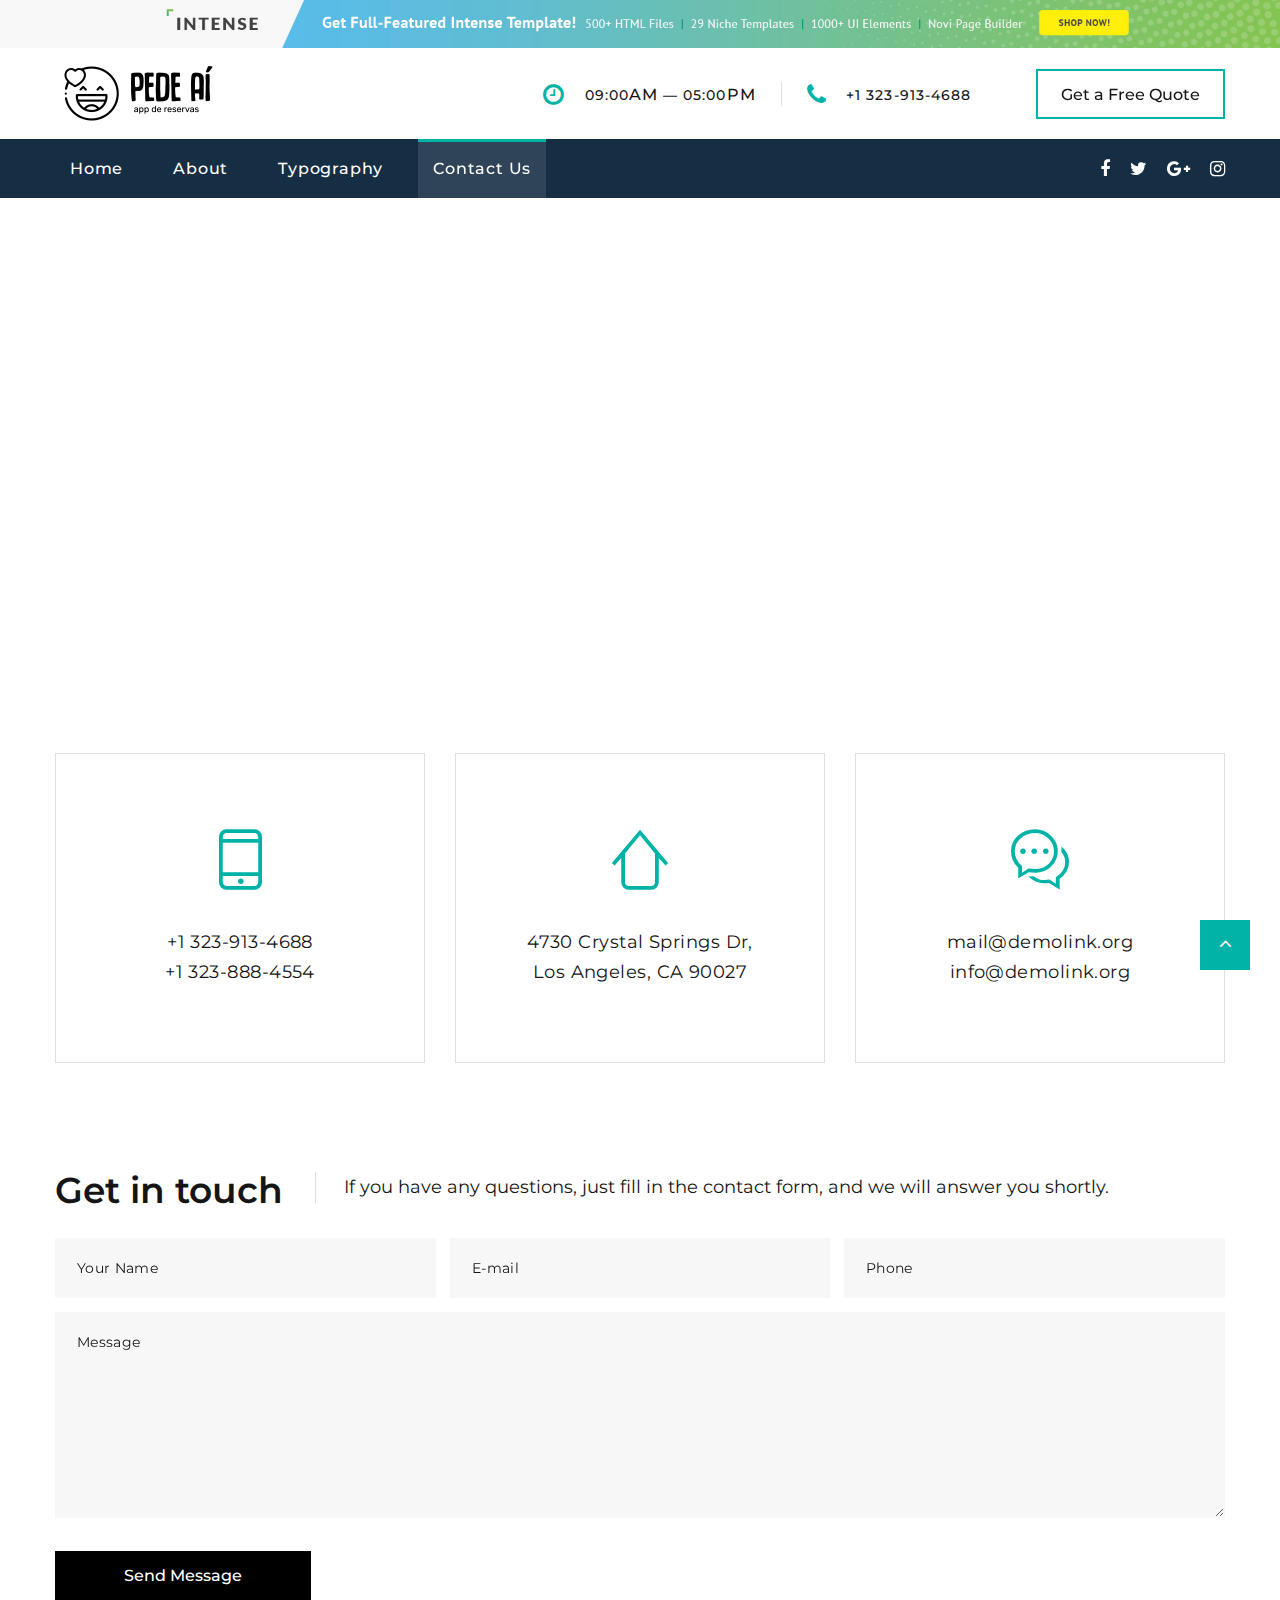
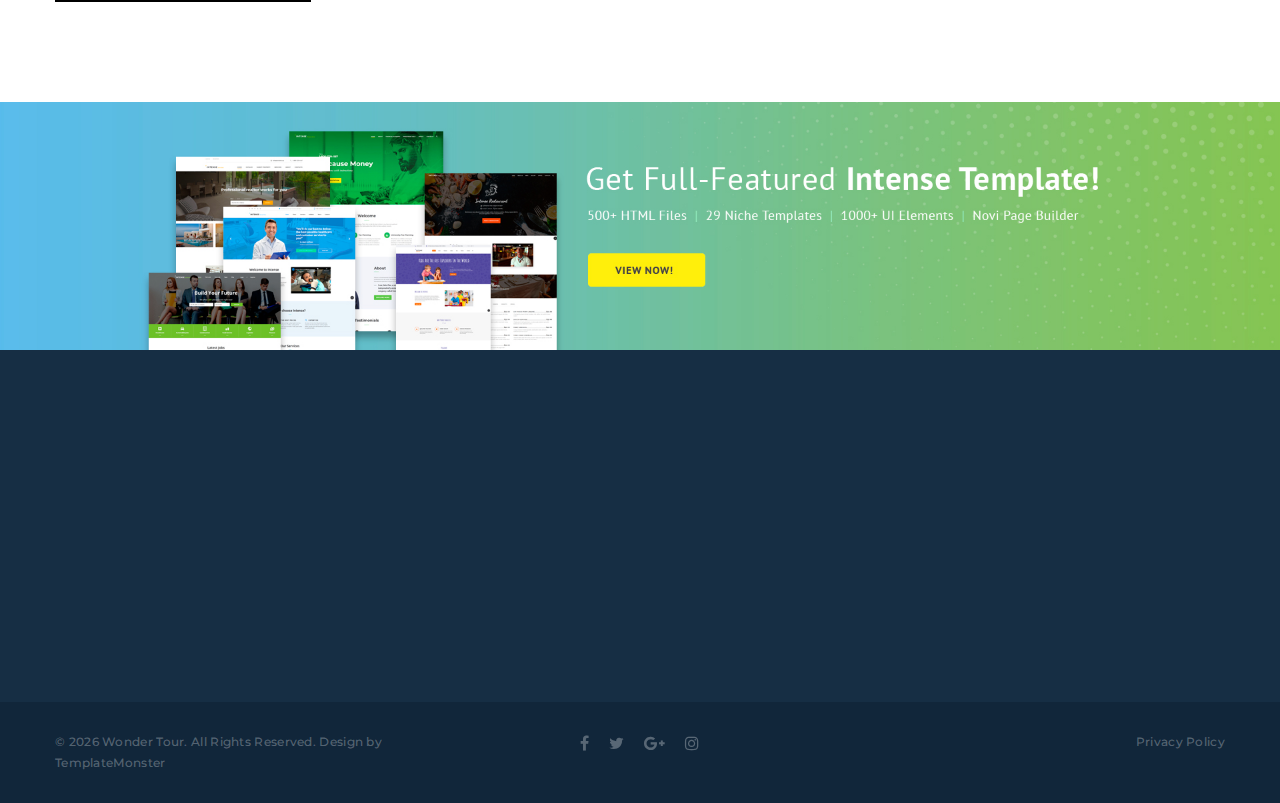
<file: contact-us.html>
<!DOCTYPE html>
<html class="wide wow-animation" lang="en">
  <head>
    <title>Contact Us</title>
    <meta name="format-detection" content="telephone=no">
    <meta name="viewport" content="width=device-width, height=device-height, initial-scale=1.0, maximum-scale=1.0, user-scalable=0">
    <meta http-equiv="X-UA-Compatible" content="IE=edge">
    <meta charset="utf-8">
    <link rel="icon" href="images/favicon.ico" type="image/x-icon">
    <!-- Stylesheets-->
    <link rel="stylesheet" type="text/css" href="//fonts.googleapis.com/css?family=Montserrat:400,500,600,700%7CPoppins:400%7CTeko:300,400">
    <link rel="stylesheet" href="css/bootstrap.css">
    <link rel="stylesheet" href="css/fonts.css">
    <link rel="stylesheet" href="css/style.css">
    <style>.ie-panel{display: none;background: #212121;padding: 10px 0;box-shadow: 3px 3px 5px 0 rgba(0,0,0,.3);clear: both;text-align:center;position: relative;z-index: 1;} html.ie-10 .ie-panel, html.lt-ie-10 .ie-panel {display: block;}</style>
  </head>
  <body>
    <div class="ie-panel"><a href="http://windows.microsoft.com/en-US/internet-explorer/"><img src="images/ie8-panel/warning_bar_0000_us.jpg" height="42" width="820" alt="You are using an outdated browser. For a faster, safer browsing experience, upgrade for free today."></a></div>
    <div class="preloader">
      <div class="preloader-body">
        <div class="cssload-container">
          <div class="cssload-speeding-wheel"></div>
        </div>
        <p>Loading...</p>
      </div>
    </div>
    <div class="page">
      <!-- Page Header--><a class="banner banner-top" href="https://www.templatemonster.com/intense-multipurpose-html-template.html" target="_blank"><img src="images/intense_02.jpg" alt=""/></a>
      <header class="section page-header">
        <!-- RD Navbar-->
        <div class="rd-navbar-wrap">
          <nav class="rd-navbar rd-navbar-corporate" data-layout="rd-navbar-fixed" data-sm-layout="rd-navbar-fixed" data-md-layout="rd-navbar-fixed" data-md-device-layout="rd-navbar-fixed" data-lg-layout="rd-navbar-static" data-lg-device-layout="rd-navbar-fixed" data-xl-layout="rd-navbar-static" data-xl-device-layout="rd-navbar-static" data-xxl-layout="rd-navbar-static" data-xxl-device-layout="rd-navbar-static" data-lg-stick-up-offset="46px" data-xl-stick-up-offset="46px" data-xxl-stick-up-offset="106px" data-lg-stick-up="true" data-xl-stick-up="true" data-xxl-stick-up="true">
            <div class="rd-navbar-collapse-toggle rd-navbar-fixed-element-1" data-rd-navbar-toggle=".rd-navbar-collapse"><span></span></div>
            <div class="rd-navbar-aside-outer">
              <div class="rd-navbar-aside">
                <!-- RD Navbar Panel-->
                <div class="rd-navbar-panel">
                  <!-- RD Navbar Toggle-->
                  <button class="rd-navbar-toggle" data-rd-navbar-toggle=".rd-navbar-nav-wrap"><span></span></button>
                  <!-- RD Navbar Brand-->
                  <div class="rd-navbar-brand">
                    <!--Brand--><a class="brand" href="index.html"><img src="images/logo-default-450x37.png" alt="" width="225" height="18"/></a>
                  </div>
                </div>
                <div class="rd-navbar-aside-right rd-navbar-collapse">
                  <ul class="rd-navbar-corporate-contacts">
                    <li>
                      <div class="unit unit-spacing-xs">
                        <div class="unit-left"><span class="icon fa fa-clock-o"></span></div>
                        <div class="unit-body">
                          <p>09:00<span>am</span> — 05:00<span>pm</span></p>
                        </div>
                      </div>
                    </li>
                    <li>
                      <div class="unit unit-spacing-xs">
                        <div class="unit-left"><span class="icon fa fa-phone"></span></div>
                        <div class="unit-body"><a class="link-phone" href="tel:#">+1 323-913-4688</a></div>
                      </div>
                    </li>
                  </ul><a class="button button-md button-default-outline-2 button-ujarak" href="#">Get a Free Quote</a>
                </div>
              </div>
            </div>
            <div class="rd-navbar-main-outer">
              <div class="rd-navbar-main">
                <div class="rd-navbar-nav-wrap">
                  <ul class="list-inline list-inline-md rd-navbar-corporate-list-social">
                    <li><a class="icon fa fa-facebook" href="#"></a></li>
                    <li><a class="icon fa fa-twitter" href="#"></a></li>
                    <li><a class="icon fa fa-google-plus" href="#"></a></li>
                    <li><a class="icon fa fa-instagram" href="#"></a></li>
                  </ul>
                  <!-- RD Navbar Nav-->
                  <ul class="rd-navbar-nav">
                    <li class="rd-nav-item"><a class="rd-nav-link" href="index.html">Home</a>
                    </li>
                    <li class="rd-nav-item"><a class="rd-nav-link" href="about.html">About</a>
                    </li>
                    <li class="rd-nav-item"><a class="rd-nav-link" href="typography.html">Typography</a>
                    </li>
                    <li class="rd-nav-item active"><a class="rd-nav-link" href="contact-us.html">Contact Us</a>
                    </li>
                  </ul>
                </div>
              </div>
            </div>
          </nav>
        </div>
      </header>
      <!-- RD Google Map-->
      <section class="section section-fluid">
        <div class="google-map-container" data-zoom="5" data-icon="images/gmap_marker.png" data-icon-active="images/gmap_marker.png" data-center="9870 St Vincent Place, Glasgow, DC 45 Fr 45." data-styles="[{&quot;featureType&quot;:&quot;landscape&quot;,&quot;stylers&quot;:[{&quot;hue&quot;:&quot;#FFBB00&quot;},{&quot;saturation&quot;:43.400000000000006},{&quot;lightness&quot;:37.599999999999994},{&quot;gamma&quot;:1}]},{&quot;featureType&quot;:&quot;road.highway&quot;,&quot;stylers&quot;:[{&quot;hue&quot;:&quot;#FFC200&quot;},{&quot;saturation&quot;:-61.8},{&quot;lightness&quot;:45.599999999999994},{&quot;gamma&quot;:1}]},{&quot;featureType&quot;:&quot;road.arterial&quot;,&quot;stylers&quot;:[{&quot;hue&quot;:&quot;#FF0300&quot;},{&quot;saturation&quot;:-100},{&quot;lightness&quot;:51.19999999999999},{&quot;gamma&quot;:1}]},{&quot;featureType&quot;:&quot;road.local&quot;,&quot;stylers&quot;:[{&quot;hue&quot;:&quot;#FF0300&quot;},{&quot;saturation&quot;:-100},{&quot;lightness&quot;:52},{&quot;gamma&quot;:1}]},{&quot;featureType&quot;:&quot;water&quot;,&quot;stylers&quot;:[{&quot;hue&quot;:&quot;#0078FF&quot;},{&quot;saturation&quot;:-13.200000000000003},{&quot;lightness&quot;:2.4000000000000057},{&quot;gamma&quot;:1}]},{&quot;featureType&quot;:&quot;poi&quot;,&quot;stylers&quot;:[{&quot;hue&quot;:&quot;#00FF6A&quot;},{&quot;saturation&quot;:-1.0989010989011234},{&quot;lightness&quot;:11.200000000000017},{&quot;gamma&quot;:1}]}]">
          <div class="google-map"></div>
          <ul class="google-map-markers">
            <li data-location="9870 St Vincent Place, Glasgow, DC 45 Fr 45." data-description="9870 St Vincent Place, Glasgow"></li>
          </ul>
        </div>
      </section>

      <!-- Contact information-->
      <section class="section section-sm section-first bg-default">
        <div class="container">
          <div class="row row-30 justify-content-center">
            <div class="col-sm-8 col-md-6 col-lg-4">
              <article class="box-contacts">
                <div class="box-contacts-body">
                  <div class="box-contacts-icon fl-bigmug-line-cellphone55"></div>
                  <div class="box-contacts-decor"></div>
                  <p class="box-contacts-link"><a href="tel:#">+1 323-913-4688</a></p>
                  <p class="box-contacts-link"><a href="tel:#">+1 323-888-4554</a></p>
                </div>
              </article>
            </div>
            <div class="col-sm-8 col-md-6 col-lg-4">
              <article class="box-contacts">
                <div class="box-contacts-body">
                  <div class="box-contacts-icon fl-bigmug-line-up104"></div>
                  <div class="box-contacts-decor"></div>
                  <p class="box-contacts-link"><a href="#">4730 Crystal Springs Dr, Los Angeles, CA 90027</a></p>
                </div>
              </article>
            </div>
            <div class="col-sm-8 col-md-6 col-lg-4">
              <article class="box-contacts">
                <div class="box-contacts-body">
                  <div class="box-contacts-icon fl-bigmug-line-chat55"></div>
                  <div class="box-contacts-decor"></div>
                  <p class="box-contacts-link"><a href="mailto:#">mail@demolink.org</a></p>
                  <p class="box-contacts-link"><a href="mailto:#">info@demolink.org</a></p>
                </div>
              </article>
            </div>
          </div>
        </div>
      </section>

      <!-- Contact Form-->
      <section class="section section-sm section-last bg-default text-left">
        <div class="container">
          <article class="title-classic">
            <div class="title-classic-title">
              <h3>Get in touch</h3>
            </div>
            <div class="title-classic-text">
              <p>If you have any questions, just fill in the contact form, and we will answer you shortly.</p>
            </div>
          </article>
          <form class="rd-form rd-form-variant-2 rd-mailform" data-form-output="form-output-global" data-form-type="contact" method="post" action="bat/rd-mailform.php">
            <div class="row row-14 gutters-14">
              <div class="col-md-4">
                <div class="form-wrap">
                  <input class="form-input" id="contact-your-name-2" type="text" name="name" data-constraints="@Required">
                  <label class="form-label" for="contact-your-name-2">Your Name</label>
                </div>
              </div>
              <div class="col-md-4">
                <div class="form-wrap">
                  <input class="form-input" id="contact-email-2" type="email" name="email" data-constraints="@Email @Required">
                  <label class="form-label" for="contact-email-2">E-mail</label>
                </div>
              </div>
              <div class="col-md-4">
                <div class="form-wrap">
                  <input class="form-input" id="contact-phone-2" type="text" name="phone" data-constraints="@Numeric">
                  <label class="form-label" for="contact-phone-2">Phone</label>
                </div>
              </div>
              <div class="col-12">
                <div class="form-wrap">
                  <label class="form-label" for="contact-message-2">Message</label>
                  <textarea class="form-input textarea-lg" id="contact-message-2" name="message" data-constraints="@Required"></textarea>
                </div>
              </div>
            </div>
            <button class="button button-primary button-pipaluk" type="submit">Send Message</button>
          </form>
        </div>
      </section>

      <!-- Page Footer--><a class="banner" href="https://www.templatemonster.com/intense-multipurpose-html-template.html" target="_blank"><img src="images/intense_big_02.jpg" alt=""/></a>
      <footer class="section footer-corporate context-dark">
        <div class="footer-corporate-inset">
          <div class="container">
            <div class="row row-40 justify-content-lg-between">
              <div class="col-sm-6 col-md-12 col-lg-3 col-xl-4">
                <div class="oh-desktop">
                  <div class="wow slideInRight" data-wow-delay="0s">
                    <h6 class="text-spacing-100 text-uppercase">Contact us</h6>
                    <ul class="footer-contacts d-inline-block d-sm-block">
                      <li>
                        <div class="unit">
                          <div class="unit-left"><span class="icon fa fa-phone"></span></div>
                          <div class="unit-body"><a class="link-phone" href="tel:#">+1 323-913-4688</a></div>
                        </div>
                      </li>
                      <li>
                        <div class="unit">
                          <div class="unit-left"><span class="icon fa fa-envelope"></span></div>
                          <div class="unit-body"><a class="link-aemail" href="mailto:#">info@demolink.org</a></div>
                        </div>
                      </li>
                      <li>
                        <div class="unit">
                          <div class="unit-left"><span class="icon fa fa-location-arrow"></span></div>
                          <div class="unit-body"><a class="link-location" href="#">4730 Crystal Springs Dr, Los Angeles, CA 90027</a></div>
                        </div>
                      </li>
                    </ul>
                  </div>
                </div>
              </div>
              <div class="col-sm-6 col-md-5 col-lg-3 col-xl-4">
                <div class="oh-desktop">
                  <div class="wow slideInDown" data-wow-delay="0s">
                    <h6 class="text-spacing-100 text-uppercase">Popular news</h6>
                    <!-- Post Minimal 2-->
                    <article class="post post-minimal-2">
                      <p class="post-minimal-2-title"><a href="#">Your Personal Guide to 5 Best Places to Visit on Earth</a></p>
                      <div class="post-minimal-2-time">
                        <time datetime="2019-05-04">May 04, 2019</time>
                      </div>
                    </article>
                    <!-- Post Minimal 2-->
                    <article class="post post-minimal-2">
                      <p class="post-minimal-2-title"><a href="#">Top 10 Hotels: Rating by Wonder Tour Travel Experts</a></p>
                      <div class="post-minimal-2-time">
                        <time datetime="2019-05-04">May 04, 2019</time>
                      </div>
                    </article>
                  </div>
                </div>
              </div>
              <div class="col-sm-11 col-md-7 col-lg-5 col-xl-4">
                <div class="oh-desktop">
                  <div class="wow slideInLeft" data-wow-delay="0s">
                    <h6 class="text-spacing-100 text-uppercase">Quick links</h6>
                    <ul class="row-6 list-0 list-marked list-marked-md list-marked-secondary list-custom-2">
                      <li><a href="about.html">About us</a></li>
                      <li><a href="#">Our Tours</a></li>
                      <li><a href="#">Our Team</a></li>
                      <li><a href="#">Gallery</a></li>
                      <li><a href="#">Blog</a></li>
                    </ul>
                    <div class="group-md group-middle justify-content-sm-start"><a class="button button-lg button-primary button-ujarak" href="#">Get in touch</a></div>
                  </div>
                </div>
              </div>
            </div>
          </div>
        </div>
        <div class="footer-corporate-bottom-panel">
          <div class="container">
            <div class="row justfy-content-xl-space-berween row-10 align-items-md-center2">
              <div class="col-sm-6 col-md-4 text-sm-right text-md-center">
                <div>
                  <ul class="list-inline list-inline-sm footer-social-list-2">
                    <li><a class="icon fa fa-facebook" href="#"></a></li>
                    <li><a class="icon fa fa-twitter" href="#"></a></li>
                    <li><a class="icon fa fa-google-plus" href="#"></a></li>
                    <li><a class="icon fa fa-instagram" href="#"></a></li>
                  </ul>
                </div>
              </div>
              <div class="col-sm-6 col-md-4 order-sm-first">
                <!-- Rights-->
                <p class="rights"><span>&copy;&nbsp;</span><span class="copyright-year"></span><span>&nbsp;</span><span>Wonder Tour</span>. All Rights Reserved. Design by <a href="https://www.templatemonster.com">TemplateMonster</a></p>
              </div>
              <div class="col-sm-6 col-md-4 text-md-right">
                <p class="rights"><a href="#">Privacy Policy</a></p>
              </div>
            </div>
          </div>
        </div>
      </footer>
    </div>
    <!-- Global Mailform Output-->
    <div class="snackbars" id="form-output-global"></div>
    <!-- Javascript-->
    <script src="js/core.min.js"></script>
    <script src="js/script.js"></script>
  </body>
</html>
</file>
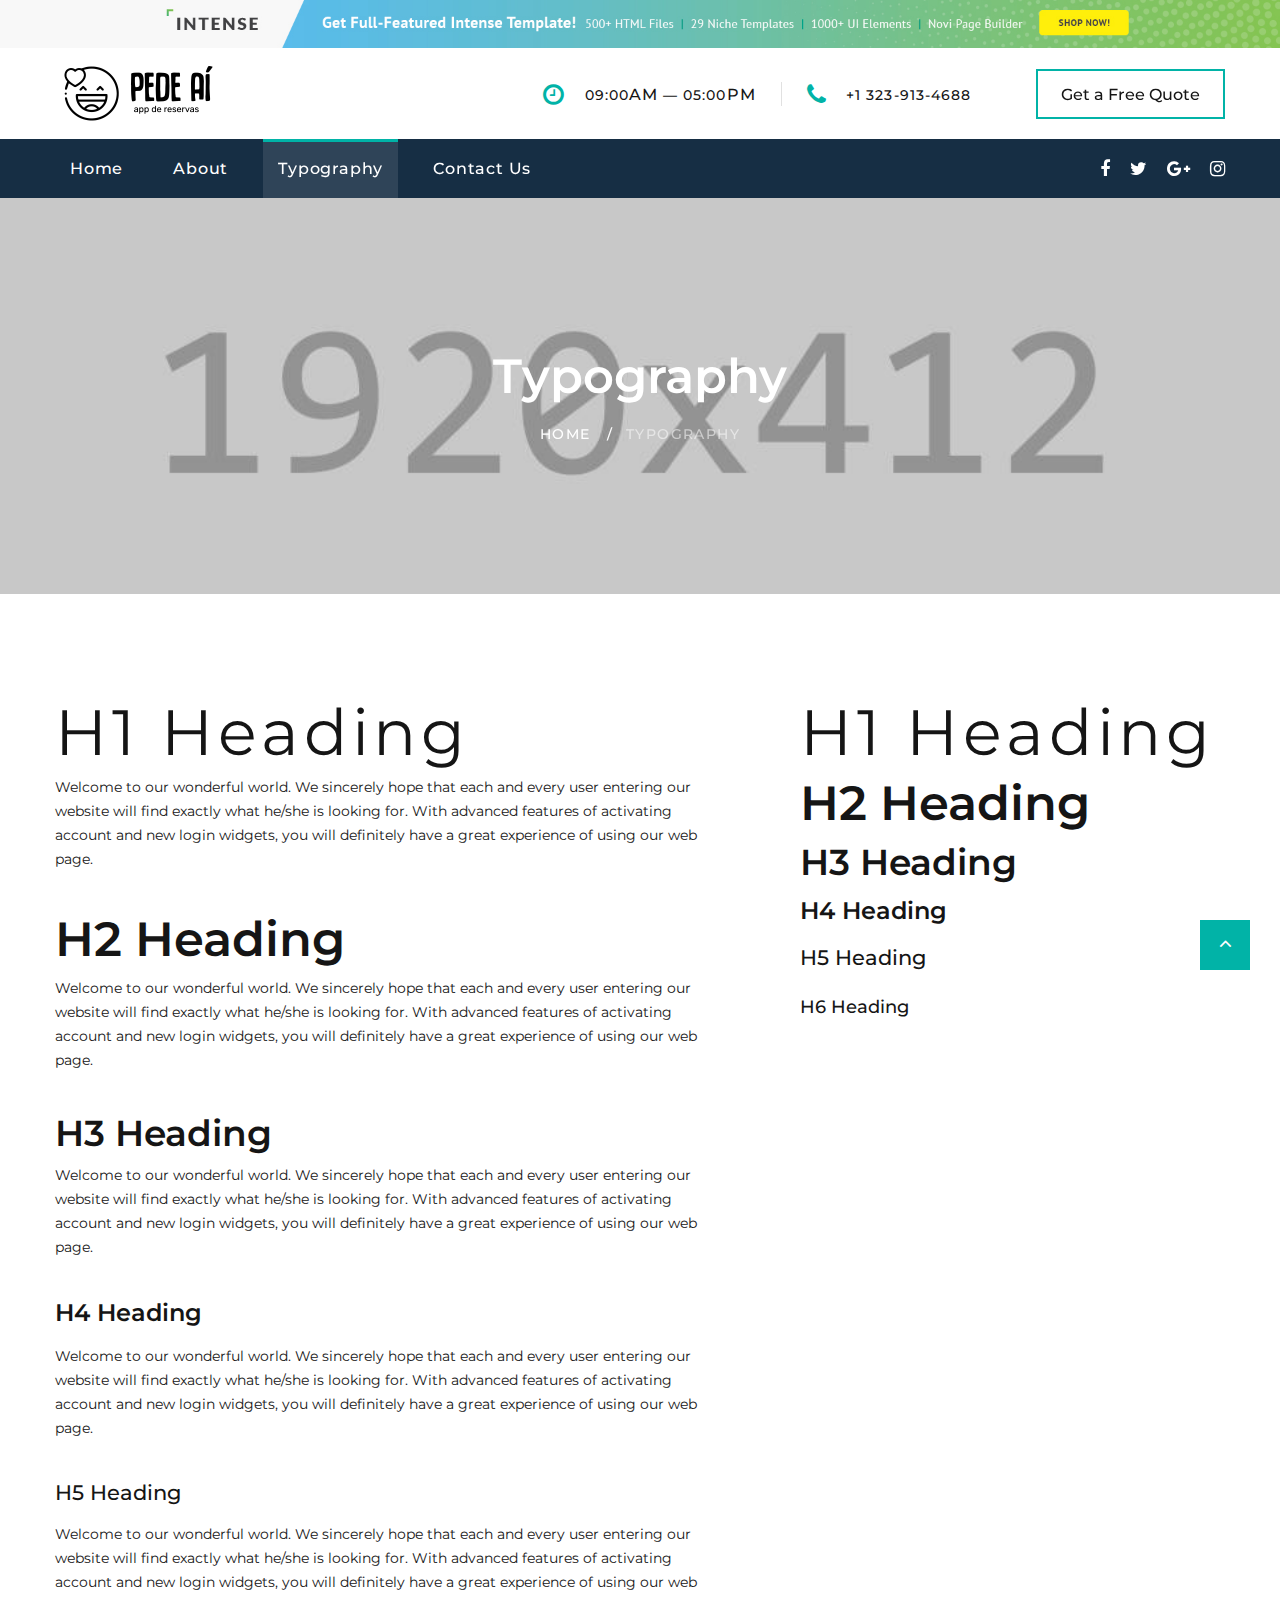
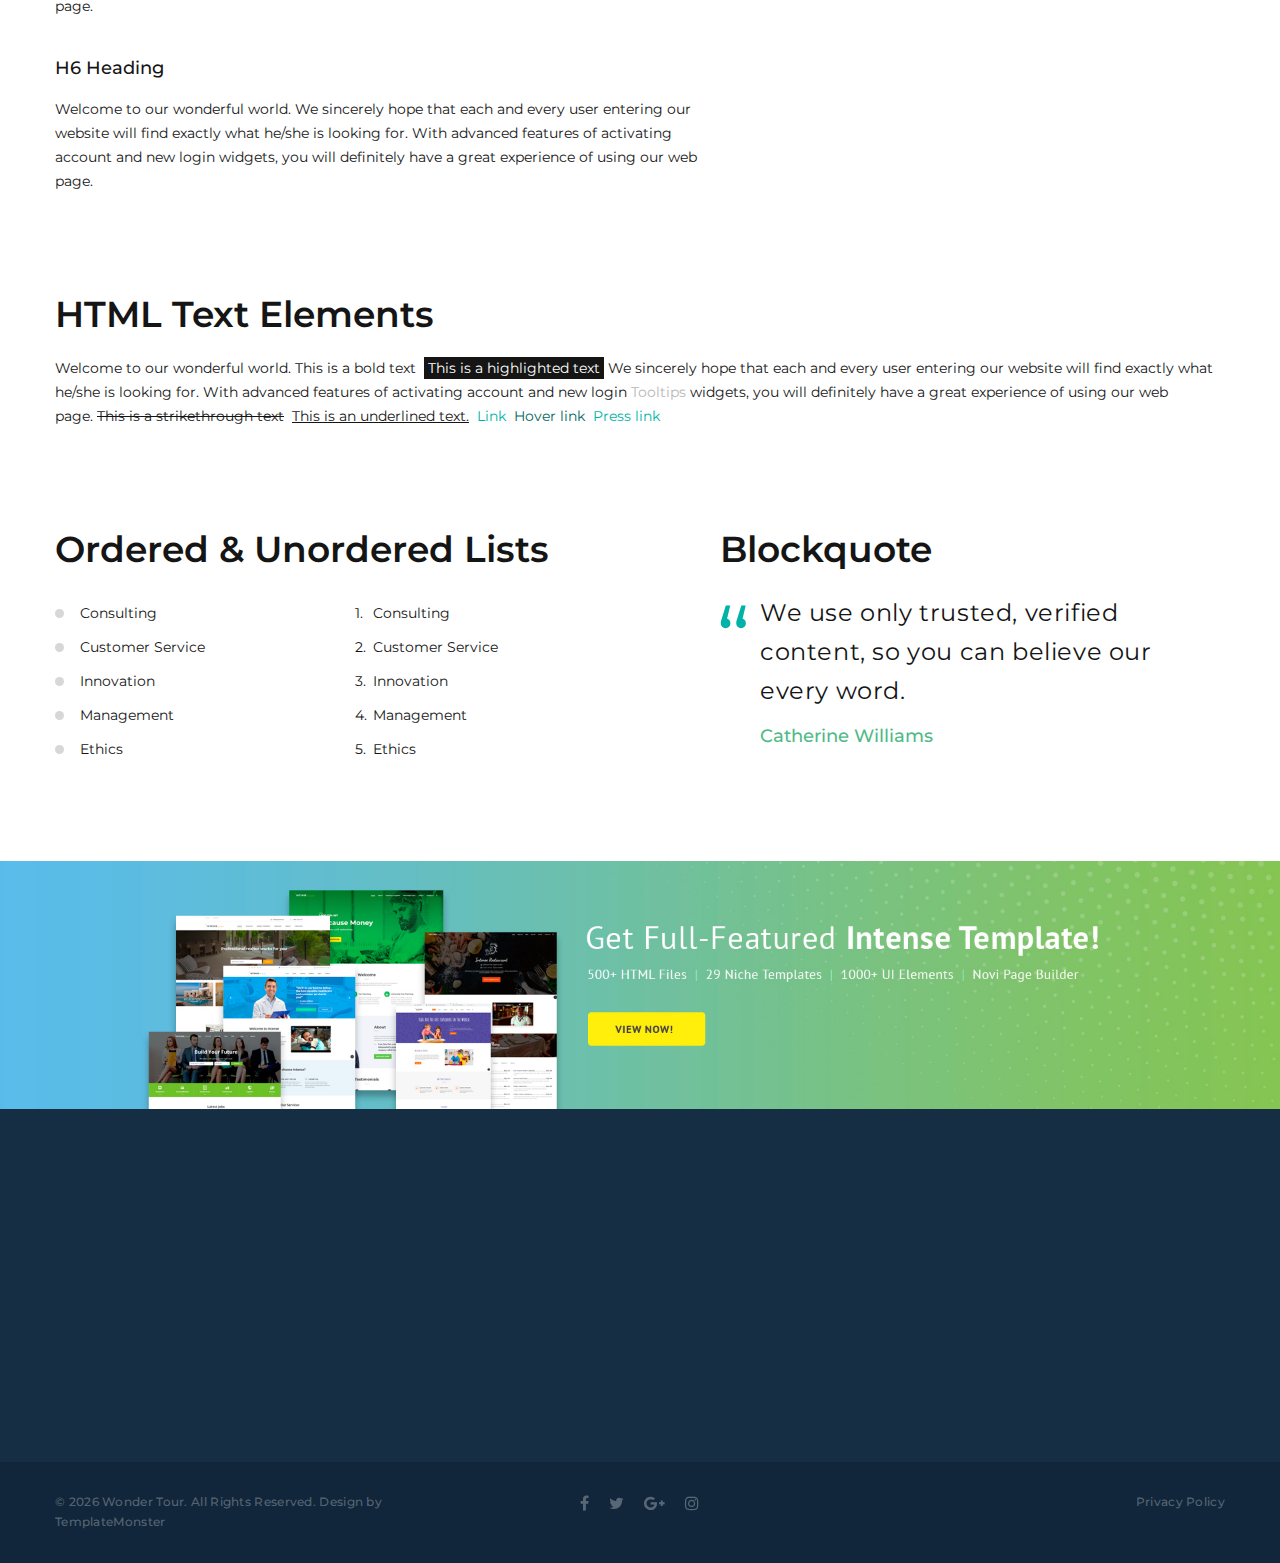
<file: typography.html>
<!DOCTYPE html>
<html class="wide wow-animation" lang="en">
  <head>
    <title>Typography</title>
    <meta name="format-detection" content="telephone=no">
    <meta name="viewport" content="width=device-width, height=device-height, initial-scale=1.0, maximum-scale=1.0, user-scalable=0">
    <meta http-equiv="X-UA-Compatible" content="IE=edge">
    <meta charset="utf-8">
    <link rel="icon" href="images/favicon.ico" type="image/x-icon">
    <!-- Stylesheets-->
    <link rel="stylesheet" type="text/css" href="//fonts.googleapis.com/css?family=Montserrat:400,500,600,700%7CPoppins:400%7CTeko:300,400">
    <link rel="stylesheet" href="css/bootstrap.css">
    <link rel="stylesheet" href="css/fonts.css">
    <link rel="stylesheet" href="css/style.css">
    <style>.ie-panel{display: none;background: #212121;padding: 10px 0;box-shadow: 3px 3px 5px 0 rgba(0,0,0,.3);clear: both;text-align:center;position: relative;z-index: 1;} html.ie-10 .ie-panel, html.lt-ie-10 .ie-panel {display: block;}</style>
  </head>
  <body>
    <div class="ie-panel"><a href="http://windows.microsoft.com/en-US/internet-explorer/"><img src="images/ie8-panel/warning_bar_0000_us.jpg" height="42" width="820" alt="You are using an outdated browser. For a faster, safer browsing experience, upgrade for free today."></a></div>
    <div class="preloader">
      <div class="preloader-body">
        <div class="cssload-container">
          <div class="cssload-speeding-wheel"></div>
        </div>
        <p>Loading...</p>
      </div>
    </div>
    <div class="page">
      <!-- Page Header--><a class="banner banner-top" href="https://www.templatemonster.com/intense-multipurpose-html-template.html" target="_blank"><img src="images/intense_02.jpg" alt=""/></a>
      <header class="section page-header">
        <!-- RD Navbar-->
        <div class="rd-navbar-wrap">
          <nav class="rd-navbar rd-navbar-corporate" data-layout="rd-navbar-fixed" data-sm-layout="rd-navbar-fixed" data-md-layout="rd-navbar-fixed" data-md-device-layout="rd-navbar-fixed" data-lg-layout="rd-navbar-static" data-lg-device-layout="rd-navbar-fixed" data-xl-layout="rd-navbar-static" data-xl-device-layout="rd-navbar-static" data-xxl-layout="rd-navbar-static" data-xxl-device-layout="rd-navbar-static" data-lg-stick-up-offset="46px" data-xl-stick-up-offset="46px" data-xxl-stick-up-offset="106px" data-lg-stick-up="true" data-xl-stick-up="true" data-xxl-stick-up="true">
            <div class="rd-navbar-collapse-toggle rd-navbar-fixed-element-1" data-rd-navbar-toggle=".rd-navbar-collapse"><span></span></div>
            <div class="rd-navbar-aside-outer">
              <div class="rd-navbar-aside">
                <!-- RD Navbar Panel-->
                <div class="rd-navbar-panel">
                  <!-- RD Navbar Toggle-->
                  <button class="rd-navbar-toggle" data-rd-navbar-toggle=".rd-navbar-nav-wrap"><span></span></button>
                  <!-- RD Navbar Brand-->
                  <div class="rd-navbar-brand">
                    <!--Brand--><a class="brand" href="index.html"><img src="images/logo-default-450x37.png" alt="" width="225" height="18"/></a>
                  </div>
                </div>
                <div class="rd-navbar-aside-right rd-navbar-collapse">
                  <ul class="rd-navbar-corporate-contacts">
                    <li>
                      <div class="unit unit-spacing-xs">
                        <div class="unit-left"><span class="icon fa fa-clock-o"></span></div>
                        <div class="unit-body">
                          <p>09:00<span>am</span> — 05:00<span>pm</span></p>
                        </div>
                      </div>
                    </li>
                    <li>
                      <div class="unit unit-spacing-xs">
                        <div class="unit-left"><span class="icon fa fa-phone"></span></div>
                        <div class="unit-body"><a class="link-phone" href="tel:#">+1 323-913-4688</a></div>
                      </div>
                    </li>
                  </ul><a class="button button-md button-default-outline-2 button-ujarak" href="#">Get a Free Quote</a>
                </div>
              </div>
            </div>
            <div class="rd-navbar-main-outer">
              <div class="rd-navbar-main">
                <div class="rd-navbar-nav-wrap">
                  <ul class="list-inline list-inline-md rd-navbar-corporate-list-social">
                    <li><a class="icon fa fa-facebook" href="#"></a></li>
                    <li><a class="icon fa fa-twitter" href="#"></a></li>
                    <li><a class="icon fa fa-google-plus" href="#"></a></li>
                    <li><a class="icon fa fa-instagram" href="#"></a></li>
                  </ul>
                  <!-- RD Navbar Nav-->
                  <ul class="rd-navbar-nav">
                    <li class="rd-nav-item"><a class="rd-nav-link" href="index.html">Home</a>
                    </li>
                    <li class="rd-nav-item"><a class="rd-nav-link" href="about.html">About</a>
                    </li>
                    <li class="rd-nav-item active"><a class="rd-nav-link" href="typography.html">Typography</a>
                    </li>
                    <li class="rd-nav-item"><a class="rd-nav-link" href="contact-us.html">Contact Us</a>
                    </li>
                  </ul>
                </div>
              </div>
            </div>
          </nav>
        </div>
      </header>
      <!-- Breadcrumbs -->
      <section class="breadcrumbs-custom-inset">
        <div class="breadcrumbs-custom context-dark bg-overlay-60">
          <div class="container">
            <h2 class="breadcrumbs-custom-title">Typography</h2>
            <ul class="breadcrumbs-custom-path">
              <li><a href="index.html">Home</a></li>
              <li class="active">Typography</li>
            </ul>
          </div>
          <div class="box-position" style="background-image: url(images/breadcrumbs-bg.jpg);"></div>
        </div>
      </section>
      <!-- Base typography-->
      <section class="section section-sm section-first bg-default text-left">
        <div class="container">
          <div class="row row-40 flex-lg-row-reverse justify-content-xl-between">
            <div class="col-xl-5 d-none d-xl-block">
              <div class="offset-left-xl-45">
                <h1>H1 Heading</h1>
                <h2>H2 Heading</h2>
                <h3>H3 Heading</h3>
                <h4>H4 Heading</h4>
                <h5>H5 Heading</h5>
                <h6>H6 Heading</h6>
              </div>
            </div>
            <div class="col-xl-7">
              <ul class="list-xl box-typography">
                <li>
                  <h1>H1 Heading</h1>
                  <p>Welcome to our wonderful world. We sincerely hope that each and every user entering our website will find exactly what he/she is looking for. With advanced features of activating account and new login widgets, you will definitely have a great experience of using our web page.</p>
                </li>
                <li>
                  <h2>H2 Heading</h2>
                  <p>Welcome to our wonderful world. We sincerely hope that each and every user entering our website will find exactly what he/she is looking for. With advanced features of activating account and new login widgets, you will definitely have a great experience of using our web page.</p>
                </li>
                <li>
                  <h3>H3 Heading</h3>
                  <p>Welcome to our wonderful world. We sincerely hope that each and every user entering our website will find exactly what he/she is looking for. With advanced features of activating account and new login widgets, you will definitely have a great experience of using our web page.</p>
                </li>
                <li>
                  <h4>H4 Heading</h4>
                  <p>Welcome to our wonderful world. We sincerely hope that each and every user entering our website will find exactly what he/she is looking for. With advanced features of activating account and new login widgets, you will definitely have a great experience of using our web page.</p>
                </li>
                <li>
                  <h5>H5 Heading</h5>
                  <p>Welcome to our wonderful world. We sincerely hope that each and every user entering our website will find exactly what he/she is looking for. With advanced features of activating account and new login widgets, you will definitely have a great experience of using our web page.</p>
                </li>
                <li>
                  <h6>H6 Heading</h6>
                  <p>Welcome to our wonderful world. We sincerely hope that each and every user entering our website will find exactly what he/she is looking for. With advanced features of activating account and new login widgets, you will definitely have a great experience of using our web page.</p>
                </li>
              </ul>
            </div>
          </div>
        </div>
      </section>
      <!-- HTML Text Elements-->
      <section class="section section-sm bg-default text-left">
        <div class="container">
          <h3>HTML Text Elements</h3>
          <p class="text-block">Welcome to our wonderful world. This is a bold text
            <mark>This is a highlighted text</mark>We sincerely hope that each and every user entering our website will find exactly what he/she is looking for. With advanced features of activating account and new login<span class="tooltip-custom" data-toggle="tooltip" data-placement="top" title="Default text">Tooltips</span>widgets, you will definitely have a great experience of using our web page.<span class="text-strike">This is a strikethrough text</span><span class="text-underline">This is an underlined text.</span><a href="#">Link</a><a class="link-hover" href="#">Hover link</a><a class="link-active" href="#">Press link</a>
          </p>
        </div>
      </section>

      <!-- Lists and Blockquote-->
      <section class="section section-sm section-last bg-default text-left">
        <div class="container">
          <div class="row row-60 row-md-80 row-lg-90">
            <div class="col-lg-8 col-xl-6">
              <h3>Ordered & Unordered Lists</h3>
              <div class="row row-sm row-30">
                <div class="col-sm-6">
                  <ul class="list-marked">
                    <li>Consulting</li>
                    <li>Customer Service</li>
                    <li>Innovation</li>
                    <li>Management</li>
                    <li>Ethics</li>
                  </ul>
                </div>
                <div class="col-sm-6">
                  <ol class="list-ordered">
                    <li>Consulting</li>
                    <li>Customer Service</li>
                    <li>Innovation</li>
                    <li>Management</li>
                    <li>Ethics</li>
                  </ol>
                </div>
              </div>
            </div>
            <div class="col-lg-8 col-xl-6">
              <div class="offset-left-xl-65">
                <h3>Blockquote</h3>
                <!-- Quote Classic-->
                <article class="quote-classic">
                  <div class="quote-classic-text">
                    <p class="q">We use only trusted, verified content, so you can believe our every word.</p>
                  </div>
                  <h6 class="quote-classic-cite">Catherine Williams</h6>
                </article>
              </div>
            </div>
          </div>
        </div>
      </section>

      <!-- Page Footer--><a class="banner" href="https://www.templatemonster.com/intense-multipurpose-html-template.html" target="_blank"><img src="images/intense_big_02.jpg" alt=""/></a>
      <footer class="section footer-corporate context-dark">
        <div class="footer-corporate-inset">
          <div class="container">
            <div class="row row-40 justify-content-lg-between">
              <div class="col-sm-6 col-md-12 col-lg-3 col-xl-4">
                <div class="oh-desktop">
                  <div class="wow slideInRight" data-wow-delay="0s">
                    <h6 class="text-spacing-100 text-uppercase">Contact us</h6>
                    <ul class="footer-contacts d-inline-block d-sm-block">
                      <li>
                        <div class="unit">
                          <div class="unit-left"><span class="icon fa fa-phone"></span></div>
                          <div class="unit-body"><a class="link-phone" href="tel:#">+1 323-913-4688</a></div>
                        </div>
                      </li>
                      <li>
                        <div class="unit">
                          <div class="unit-left"><span class="icon fa fa-envelope"></span></div>
                          <div class="unit-body"><a class="link-aemail" href="mailto:#">info@demolink.org</a></div>
                        </div>
                      </li>
                      <li>
                        <div class="unit">
                          <div class="unit-left"><span class="icon fa fa-location-arrow"></span></div>
                          <div class="unit-body"><a class="link-location" href="#">4730 Crystal Springs Dr, Los Angeles, CA 90027</a></div>
                        </div>
                      </li>
                    </ul>
                  </div>
                </div>
              </div>
              <div class="col-sm-6 col-md-5 col-lg-3 col-xl-4">
                <div class="oh-desktop">
                  <div class="wow slideInDown" data-wow-delay="0s">
                    <h6 class="text-spacing-100 text-uppercase">Popular news</h6>
                    <!-- Post Minimal 2-->
                    <article class="post post-minimal-2">
                      <p class="post-minimal-2-title"><a href="#">Your Personal Guide to 5 Best Places to Visit on Earth</a></p>
                      <div class="post-minimal-2-time">
                        <time datetime="2019-05-04">May 04, 2019</time>
                      </div>
                    </article>
                    <!-- Post Minimal 2-->
                    <article class="post post-minimal-2">
                      <p class="post-minimal-2-title"><a href="#">Top 10 Hotels: Rating by Wonder Tour Travel Experts</a></p>
                      <div class="post-minimal-2-time">
                        <time datetime="2019-05-04">May 04, 2019</time>
                      </div>
                    </article>
                  </div>
                </div>
              </div>
              <div class="col-sm-11 col-md-7 col-lg-5 col-xl-4">
                <div class="oh-desktop">
                  <div class="wow slideInLeft" data-wow-delay="0s">
                    <h6 class="text-spacing-100 text-uppercase">Quick links</h6>
                    <ul class="row-6 list-0 list-marked list-marked-md list-marked-secondary list-custom-2">
                      <li><a href="about.html">About us</a></li>
                      <li><a href="#">Our Tours</a></li>
                      <li><a href="#">Our Team</a></li>
                      <li><a href="#">Gallery</a></li>
                      <li><a href="#">Blog</a></li>
                    </ul>
                    <div class="group-md group-middle justify-content-sm-start"><a class="button button-lg button-primary button-ujarak" href="#">Get in touch</a></div>
                  </div>
                </div>
              </div>
            </div>
          </div>
        </div>
        <div class="footer-corporate-bottom-panel">
          <div class="container">
            <div class="row justfy-content-xl-space-berween row-10 align-items-md-center2">
              <div class="col-sm-6 col-md-4 text-sm-right text-md-center">
                <div>
                  <ul class="list-inline list-inline-sm footer-social-list-2">
                    <li><a class="icon fa fa-facebook" href="#"></a></li>
                    <li><a class="icon fa fa-twitter" href="#"></a></li>
                    <li><a class="icon fa fa-google-plus" href="#"></a></li>
                    <li><a class="icon fa fa-instagram" href="#"></a></li>
                  </ul>
                </div>
              </div>
              <div class="col-sm-6 col-md-4 order-sm-first">
                <!-- Rights-->
                <p class="rights"><span>&copy;&nbsp;</span><span class="copyright-year"></span><span>&nbsp;</span><span>Wonder Tour</span>. All Rights Reserved. Design by <a href="https://www.templatemonster.com">TemplateMonster</a></p>
              </div>
              <div class="col-sm-6 col-md-4 text-md-right">
                <p class="rights"><a href="#">Privacy Policy</a></p>
              </div>
            </div>
          </div>
        </div>
      </footer>
    </div>
    <!-- Global Mailform Output-->
    <div class="snackbars" id="form-output-global"></div>
    <!-- Javascript-->
    <script src="js/core.min.js"></script>
    <script src="js/script.js"></script>
  </body>
</html>
</file>
<file: css/fonts.css>
/*
*
* Fonts
*//*
*
* Font Awesome Icons 4.7.0
* --------------------------------------------------
*/@font-face {	font-family: 'FontAwesome';	src: url("../fonts/fontawesome-webfont.eot?v=4.7.0");	src: url("../fonts/fontawesome-webfont.eot?#iefix&v=4.7.0") format("embedded-opentype"), url("../fonts/fontawesome-webfont.woff2?v=4.7.0") format("woff2"), url("../fonts/fontawesome-webfont.woff?v=4.7.0") format("woff"), url("../fonts/fontawesome-webfont.ttf?v=4.7.0") format("truetype"), url("../fonts/fontawesome-webfont.svg?v=4.7.0#fontawesomeregular") format("svg");	font-weight: normal;	font-style: normal;}.fa {	display: inline-block;	font-family: 'FontAwesome';	font-size: inherit;	text-rendering: auto;	-webkit-font-smoothing: antialiased;	-moz-osx-font-smoothing: grayscale;}[class*='fa-']:before {	font-weight: 400;	font-family: 'FontAwesome';}/* makes the font 33% larger relative to the icon container */.fa-lg {	font-size: 1.33333333em;	line-height: 0.75em;	vertical-align: -15%;}.fa-2x {	font-size: 2em;}.fa-3x {	font-size: 3em;}.fa-4x {	font-size: 4em;}.fa-5x {	font-size: 5em;}.fa-fw {	width: 1.28571429em;	text-align: center;}.fa-ul {	padding-left: 0;	margin-left: 2.14285714em;	list-style-type: none;}.fa-ul > li {	position: relative;}.fa-li {	position: absolute;	left: -2.14285714em;	width: 2.14285714em;	top: 0.14285714em;	text-align: center;}.fa-li.fa-lg {	left: -1.85714286em;}.fa-border {	padding: .2em .25em .15em;	border: solid 0.08em #eeeeee;	border-radius: .1em;}.fa-pull-left {	float: left;}.fa-pull-right {	float: right;}.fa.fa-pull-left {	margin-right: .3em;}.fa.fa-pull-right {	margin-left: .3em;}/* Deprecated as of 4.4.0 */.pull-right {	float: right;}.pull-left {	float: left;}.fa.pull-left {	margin-right: .3em;}.fa.pull-right {	margin-left: .3em;}.fa-spin {	-webkit-animation: fa-spin 2s infinite linear;	animation: fa-spin 2s infinite linear;}.fa-pulse {	-webkit-animation: fa-spin 1s infinite steps(8);	animation: fa-spin 1s infinite steps(8);}@-webkit-keyframes fa-spin {	0% {		-webkit-transform: rotate(0deg);		transform: rotate(0deg);	}	100% {		-webkit-transform: rotate(359deg);		transform: rotate(359deg);	}}@keyframes fa-spin {	0% {		-webkit-transform: rotate(0deg);		transform: rotate(0deg);	}	100% {		-webkit-transform: rotate(359deg);		transform: rotate(359deg);	}}.fa-rotate-90 {	-ms-filter: "progid:DXImageTransform.Microsoft.BasicImage(rotation=1)";	-webkit-transform: rotate(90deg);	-ms-transform: rotate(90deg);	transform: rotate(90deg);}.fa-rotate-180 {	-ms-filter: "progid:DXImageTransform.Microsoft.BasicImage(rotation=2)";	-webkit-transform: rotate(180deg);	-ms-transform: rotate(180deg);	transform: rotate(180deg);}.fa-rotate-270 {	-ms-filter: "progid:DXImageTransform.Microsoft.BasicImage(rotation=3)";	-webkit-transform: rotate(270deg);	-ms-transform: rotate(270deg);	transform: rotate(270deg);}.fa-flip-horizontal {	-ms-filter: "progid:DXImageTransform.Microsoft.BasicImage(rotation=0, mirror=1)";	-webkit-transform: scale(-1, 1);	-ms-transform: scale(-1, 1);	transform: scale(-1, 1);}.fa-flip-vertical {	-ms-filter: "progid:DXImageTransform.Microsoft.BasicImage(rotation=2, mirror=1)";	-webkit-transform: scale(1, -1);	-ms-transform: scale(1, -1);	transform: scale(1, -1);}:root .fa-rotate-90,:root .fa-rotate-180,:root .fa-rotate-270,:root .fa-flip-horizontal,:root .fa-flip-vertical {	filter: none;}.fa-stack {	position: relative;	display: inline-block;	width: 2em;	height: 2em;	line-height: 2em;	vertical-align: middle;}.fa-stack-1x,.fa-stack-2x {	position: absolute;	left: 0;	width: 100%;	text-align: center;}.fa-stack-1x {	line-height: inherit;}.fa-stack-2x {	font-size: 2em;}.fa-inverse {	color: #ffffff;}/* Font Awesome uses the Unicode Private Use Area (PUA) to ensure screen
   readers do not read off random characters that represent icons */.fa-glass:before {	content: "\f000";}.fa-music:before {	content: "\f001";}.fa-search:before {	content: "\f002";}.fa-envelope-o:before {	content: "\f003";}.fa-heart:before {	content: "\f004";}.fa-star:before {	content: "\f005";}.fa-star-o:before {	content: "\f006";}.fa-user:before {	content: "\f007";}.fa-film:before {	content: "\f008";}.fa-th-large:before {	content: "\f009";}.fa-th:before {	content: "\f00a";}.fa-th-list:before {	content: "\f00b";}.fa-check:before {	content: "\f00c";}.fa-remove:before,.fa-close:before,.fa-times:before {	content: "\f00d";}.fa-search-plus:before {	content: "\f00e";}.fa-search-minus:before {	content: "\f010";}.fa-power-off:before {	content: "\f011";}.fa-signal:before {	content: "\f012";}.fa-gear:before,.fa-cog:before {	content: "\f013";}.fa-trash-o:before {	content: "\f014";}.fa-home:before {	content: "\f015";}.fa-file-o:before {	content: "\f016";}.fa-clock-o:before {	content: "\f017";}.fa-road:before {	content: "\f018";}.fa-download:before {	content: "\f019";}.fa-arrow-circle-o-down:before {	content: "\f01a";}.fa-arrow-circle-o-up:before {	content: "\f01b";}.fa-inbox:before {	content: "\f01c";}.fa-play-circle-o:before {	content: "\f01d";}.fa-rotate-right:before,.fa-repeat:before {	content: "\f01e";}.fa-refresh:before {	content: "\f021";}.fa-list-alt:before {	content: "\f022";}.fa-lock:before {	content: "\f023";}.fa-flag:before {	content: "\f024";}.fa-headphones:before {	content: "\f025";}.fa-volume-off:before {	content: "\f026";}.fa-volume-down:before {	content: "\f027";}.fa-volume-up:before {	content: "\f028";}.fa-qrcode:before {	content: "\f029";}.fa-barcode:before {	content: "\f02a";}.fa-tag:before {	content: "\f02b";}.fa-tags:before {	content: "\f02c";}.fa-book:before {	content: "\f02d";}.fa-bookmark:before {	content: "\f02e";}.fa-print:before {	content: "\f02f";}.fa-camera:before {	content: "\f030";}.fa-font:before {	content: "\f031";}.fa-bold:before {	content: "\f032";}.fa-italic:before {	content: "\f033";}.fa-text-height:before {	content: "\f034";}.fa-text-width:before {	content: "\f035";}.fa-align-left:before {	content: "\f036";}.fa-align-center:before {	content: "\f037";}.fa-align-right:before {	content: "\f038";}.fa-align-justify:before {	content: "\f039";}.fa-list:before {	content: "\f03a";}.fa-dedent:before,.fa-outdent:before {	content: "\f03b";}.fa-indent:before {	content: "\f03c";}.fa-video-camera:before {	content: "\f03d";}.fa-photo:before,.fa-image:before,.fa-picture-o:before {	content: "\f03e";}.fa-pencil:before {	content: "\f040";}.fa-map-marker:before {	content: "\f041";}.fa-adjust:before {	content: "\f042";}.fa-tint:before {	content: "\f043";}.fa-edit:before,.fa-pencil-square-o:before {	content: "\f044";}.fa-share-square-o:before {	content: "\f045";}.fa-check-square-o:before {	content: "\f046";}.fa-arrows:before {	content: "\f047";}.fa-step-backward:before {	content: "\f048";}.fa-fast-backward:before {	content: "\f049";}.fa-backward:before {	content: "\f04a";}.fa-play:before {	content: "\f04b";}.fa-pause:before {	content: "\f04c";}.fa-stop:before {	content: "\f04d";}.fa-forward:before {	content: "\f04e";}.fa-fast-forward:before {	content: "\f050";}.fa-step-forward:before {	content: "\f051";}.fa-eject:before {	content: "\f052";}.fa-chevron-left:before {	content: "\f053";}.fa-chevron-right:before {	content: "\f054";}.fa-plus-circle:before {	content: "\f055";}.fa-minus-circle:before {	content: "\f056";}.fa-times-circle:before {	content: "\f057";}.fa-check-circle:before {	content: "\f058";}.fa-question-circle:before {	content: "\f059";}.fa-info-circle:before {	content: "\f05a";}.fa-crosshairs:before {	content: "\f05b";}.fa-times-circle-o:before {	content: "\f05c";}.fa-check-circle-o:before {	content: "\f05d";}.fa-ban:before {	content: "\f05e";}.fa-arrow-left:before {	content: "\f060";}.fa-arrow-right:before {	content: "\f061";}.fa-arrow-up:before {	content: "\f062";}.fa-arrow-down:before {	content: "\f063";}.fa-mail-forward:before,.fa-share:before {	content: "\f064";}.fa-expand:before {	content: "\f065";}.fa-compress:before {	content: "\f066";}.fa-plus:before {	content: "\f067";}.fa-minus:before {	content: "\f068";}.fa-asterisk:before {	content: "\f069";}.fa-exclamation-circle:before {	content: "\f06a";}.fa-gift:before {	content: "\f06b";}.fa-leaf:before {	content: "\f06c";}.fa-fire:before {	content: "\f06d";}.fa-eye:before {	content: "\f06e";}.fa-eye-slash:before {	content: "\f070";}.fa-warning:before,.fa-exclamation-triangle:before {	content: "\f071";}.fa-plane:before {	content: "\f072";}.fa-calendar:before {	content: "\f073";}.fa-random:before {	content: "\f074";}.fa-comment:before {	content: "\f075";}.fa-magnet:before {	content: "\f076";}.fa-chevron-up:before {	content: "\f077";}.fa-chevron-down:before {	content: "\f078";}.fa-retweet:before {	content: "\f079";}.fa-shopping-cart:before {	content: "\f07a";}.fa-folder:before {	content: "\f07b";}.fa-folder-open:before {	content: "\f07c";}.fa-arrows-v:before {	content: "\f07d";}.fa-arrows-h:before {	content: "\f07e";}.fa-bar-chart-o:before,.fa-bar-chart:before {	content: "\f080";}.fa-twitter-square:before {	content: "\f081";}.fa-facebook-square:before {	content: "\f082";}.fa-camera-retro:before {	content: "\f083";}.fa-key:before {	content: "\f084";}.fa-gears:before,.fa-cogs:before {	content: "\f085";}.fa-comments:before {	content: "\f086";}.fa-thumbs-o-up:before {	content: "\f087";}.fa-thumbs-o-down:before {	content: "\f088";}.fa-star-half:before {	content: "\f089";}.fa-heart-o:before {	content: "\f08a";}.fa-sign-out:before {	content: "\f08b";}.fa-linkedin-square:before {	content: "\f08c";}.fa-thumb-tack:before {	content: "\f08d";}.fa-external-link:before {	content: "\f08e";}.fa-sign-in:before {	content: "\f090";}.fa-trophy:before {	content: "\f091";}.fa-github-square:before {	content: "\f092";}.fa-upload:before {	content: "\f093";}.fa-lemon-o:before {	content: "\f094";}.fa-phone:before {	content: "\f095";}.fa-square-o:before {	content: "\f096";}.fa-bookmark-o:before {	content: "\f097";}.fa-phone-square:before {	content: "\f098";}.fa-twitter:before {	content: "\f099";}.fa-facebook-f:before,.fa-facebook:before {	content: "\f09a";}.fa-github:before {	content: "\f09b";}.fa-unlock:before {	content: "\f09c";}.fa-credit-card:before {	content: "\f09d";}.fa-feed:before,.fa-rss:before {	content: "\f09e";}.fa-hdd-o:before {	content: "\f0a0";}.fa-bullhorn:before {	content: "\f0a1";}.fa-bell:before {	content: "\f0f3";}.fa-certificate:before {	content: "\f0a3";}.fa-hand-o-right:before {	content: "\f0a4";}.fa-hand-o-left:before {	content: "\f0a5";}.fa-hand-o-up:before {	content: "\f0a6";}.fa-hand-o-down:before {	content: "\f0a7";}.fa-arrow-circle-left:before {	content: "\f0a8";}.fa-arrow-circle-right:before {	content: "\f0a9";}.fa-arrow-circle-up:before {	content: "\f0aa";}.fa-arrow-circle-down:before {	content: "\f0ab";}.fa-globe:before {	content: "\f0ac";}.fa-wrench:before {	content: "\f0ad";}.fa-tasks:before {	content: "\f0ae";}.fa-filter:before {	content: "\f0b0";}.fa-briefcase:before {	content: "\f0b1";}.fa-arrows-alt:before {	content: "\f0b2";}.fa-group:before,.fa-users:before {	content: "\f0c0";}.fa-chain:before,.fa-link:before {	content: "\f0c1";}.fa-cloud:before {	content: "\f0c2";}.fa-flask:before {	content: "\f0c3";}.fa-cut:before,.fa-scissors:before {	content: "\f0c4";}.fa-copy:before,.fa-files-o:before {	content: "\f0c5";}.fa-paperclip:before {	content: "\f0c6";}.fa-save:before,.fa-floppy-o:before {	content: "\f0c7";}.fa-square:before {	content: "\f0c8";}.fa-navicon:before,.fa-reorder:before,.fa-bars:before {	content: "\f0c9";}.fa-list-ul:before {	content: "\f0ca";}.fa-list-ol:before {	content: "\f0cb";}.fa-strikethrough:before {	content: "\f0cc";}.fa-underline:before {	content: "\f0cd";}.fa-table:before {	content: "\f0ce";}.fa-magic:before {	content: "\f0d0";}.fa-truck:before {	content: "\f0d1";}.fa-pinterest:before {	content: "\f0d2";}.fa-pinterest-square:before {	content: "\f0d3";}.fa-google-plus-square:before {	content: "\f0d4";}.fa-google-plus:before {	content: "\f0d5";}.fa-money:before {	content: "\f0d6";}.fa-caret-down:before {	content: "\f0d7";}.fa-caret-up:before {	content: "\f0d8";}.fa-caret-left:before {	content: "\f0d9";}.fa-caret-right:before {	content: "\f0da";}.fa-columns:before {	content: "\f0db";}.fa-unsorted:before,.fa-sort:before {	content: "\f0dc";}.fa-sort-down:before,.fa-sort-desc:before {	content: "\f0dd";}.fa-sort-up:before,.fa-sort-asc:before {	content: "\f0de";}.fa-envelope:before {	content: "\f0e0";}.fa-linkedin:before {	content: "\f0e1";}.fa-rotate-left:before,.fa-undo:before {	content: "\f0e2";}.fa-legal:before,.fa-gavel:before {	content: "\f0e3";}.fa-dashboard:before,.fa-tachometer:before {	content: "\f0e4";}.fa-comment-o:before {	content: "\f0e5";}.fa-comments-o:before {	content: "\f0e6";}.fa-flash:before,.fa-bolt:before {	content: "\f0e7";}.fa-sitemap:before {	content: "\f0e8";}.fa-umbrella:before {	content: "\f0e9";}.fa-paste:before,.fa-clipboard:before {	content: "\f0ea";}.fa-lightbulb-o:before {	content: "\f0eb";}.fa-exchange:before {	content: "\f0ec";}.fa-cloud-download:before {	content: "\f0ed";}.fa-cloud-upload:before {	content: "\f0ee";}.fa-user-md:before {	content: "\f0f0";}.fa-stethoscope:before {	content: "\f0f1";}.fa-suitcase:before {	content: "\f0f2";}.fa-bell-o:before {	content: "\f0a2";}.fa-coffee:before {	content: "\f0f4";}.fa-cutlery:before {	content: "\f0f5";}.fa-file-text-o:before {	content: "\f0f6";}.fa-building-o:before {	content: "\f0f7";}.fa-hospital-o:before {	content: "\f0f8";}.fa-ambulance:before {	content: "\f0f9";}.fa-medkit:before {	content: "\f0fa";}.fa-fighter-jet:before {	content: "\f0fb";}.fa-beer:before {	content: "\f0fc";}.fa-h-square:before {	content: "\f0fd";}.fa-plus-square:before {	content: "\f0fe";}.fa-angle-double-left:before {	content: "\f100";}.fa-angle-double-right:before {	content: "\f101";}.fa-angle-double-up:before {	content: "\f102";}.fa-angle-double-down:before {	content: "\f103";}.fa-angle-left:before {	content: "\f104";}.fa-angle-right:before {	content: "\f105";}.fa-angle-up:before {	content: "\f106";}.fa-angle-down:before {	content: "\f107";}.fa-desktop:before {	content: "\f108";}.fa-laptop:before {	content: "\f109";}.fa-tablet:before {	content: "\f10a";}.fa-mobile-phone:before,.fa-mobile:before {	content: "\f10b";}.fa-circle-o:before {	content: "\f10c";}.fa-quote-left:before {	content: "\f10d";}.fa-quote-right:before {	content: "\f10e";}.fa-spinner:before {	content: "\f110";}.fa-circle:before {	content: "\f111";}.fa-mail-reply:before,.fa-reply:before {	content: "\f112";}.fa-github-alt:before {	content: "\f113";}.fa-folder-o:before {	content: "\f114";}.fa-folder-open-o:before {	content: "\f115";}.fa-smile-o:before {	content: "\f118";}.fa-frown-o:before {	content: "\f119";}.fa-meh-o:before {	content: "\f11a";}.fa-gamepad:before {	content: "\f11b";}.fa-keyboard-o:before {	content: "\f11c";}.fa-flag-o:before {	content: "\f11d";}.fa-flag-checkered:before {	content: "\f11e";}.fa-terminal:before {	content: "\f120";}.fa-code:before {	content: "\f121";}.fa-mail-reply-all:before,.fa-reply-all:before {	content: "\f122";}.fa-star-half-empty:before,.fa-star-half-full:before,.fa-star-half-o:before {	content: "\f123";}.fa-location-arrow:before {	content: "\f124";}.fa-crop:before {	content: "\f125";}.fa-code-fork:before {	content: "\f126";}.fa-unlink:before,.fa-chain-broken:before {	content: "\f127";}.fa-question:before {	content: "\f128";}.fa-info:before {	content: "\f129";}.fa-exclamation:before {	content: "\f12a";}.fa-superscript:before {	content: "\f12b";}.fa-subscript:before {	content: "\f12c";}.fa-eraser:before {	content: "\f12d";}.fa-puzzle-piece:before {	content: "\f12e";}.fa-microphone:before {	content: "\f130";}.fa-microphone-slash:before {	content: "\f131";}.fa-shield:before {	content: "\f132";}.fa-calendar-o:before {	content: "\f133";}.fa-fire-extinguisher:before {	content: "\f134";}.fa-rocket:before {	content: "\f135";}.fa-maxcdn:before {	content: "\f136";}.fa-chevron-circle-left:before {	content: "\f137";}.fa-chevron-circle-right:before {	content: "\f138";}.fa-chevron-circle-up:before {	content: "\f139";}.fa-chevron-circle-down:before {	content: "\f13a";}.fa-html5:before {	content: "\f13b";}.fa-css3:before {	content: "\f13c";}.fa-anchor:before {	content: "\f13d";}.fa-unlock-alt:before {	content: "\f13e";}.fa-bullseye:before {	content: "\f140";}.fa-ellipsis-h:before {	content: "\f141";}.fa-ellipsis-v:before {	content: "\f142";}.fa-rss-square:before {	content: "\f143";}.fa-play-circle:before {	content: "\f144";}.fa-ticket:before {	content: "\f145";}.fa-minus-square:before {	content: "\f146";}.fa-minus-square-o:before {	content: "\f147";}.fa-level-up:before {	content: "\f148";}.fa-level-down:before {	content: "\f149";}.fa-check-square:before {	content: "\f14a";}.fa-pencil-square:before {	content: "\f14b";}.fa-external-link-square:before {	content: "\f14c";}.fa-share-square:before {	content: "\f14d";}.fa-compass:before {	content: "\f14e";}.fa-toggle-down:before,.fa-caret-square-o-down:before {	content: "\f150";}.fa-toggle-up:before,.fa-caret-square-o-up:before {	content: "\f151";}.fa-toggle-right:before,.fa-caret-square-o-right:before {	content: "\f152";}.fa-euro:before,.fa-eur:before {	content: "\f153";}.fa-gbp:before {	content: "\f154";}.fa-dollar:before,.fa-usd:before {	content: "\f155";}.fa-rupee:before,.fa-inr:before {	content: "\f156";}.fa-cny:before,.fa-rmb:before,.fa-yen:before,.fa-jpy:before {	content: "\f157";}.fa-ruble:before,.fa-rouble:before,.fa-rub:before {	content: "\f158";}.fa-won:before,.fa-krw:before {	content: "\f159";}.fa-bitcoin:before,.fa-btc:before {	content: "\f15a";}.fa-file:before {	content: "\f15b";}.fa-file-text:before {	content: "\f15c";}.fa-sort-alpha-asc:before {	content: "\f15d";}.fa-sort-alpha-desc:before {	content: "\f15e";}.fa-sort-amount-asc:before {	content: "\f160";}.fa-sort-amount-desc:before {	content: "\f161";}.fa-sort-numeric-asc:before {	content: "\f162";}.fa-sort-numeric-desc:before {	content: "\f163";}.fa-thumbs-up:before {	content: "\f164";}.fa-thumbs-down:before {	content: "\f165";}.fa-youtube-square:before {	content: "\f166";}.fa-youtube:before {	content: "\f167";}.fa-xing:before {	content: "\f168";}.fa-xing-square:before {	content: "\f169";}.fa-youtube-play:before {	content: "\f16a";}.fa-dropbox:before {	content: "\f16b";}.fa-stack-overflow:before {	content: "\f16c";}.fa-instagram:before {	content: "\f16d";}.fa-flickr:before {	content: "\f16e";}.fa-adn:before {	content: "\f170";}.fa-bitbucket:before {	content: "\f171";}.fa-bitbucket-square:before {	content: "\f172";}.fa-tumblr:before {	content: "\f173";}.fa-tumblr-square:before {	content: "\f174";}.fa-long-arrow-down:before {	content: "\f175";}.fa-long-arrow-up:before {	content: "\f176";}.fa-long-arrow-left:before {	content: "\f177";}.fa-long-arrow-right:before {	content: "\f178";}.fa-apple:before {	content: "\f179";}.fa-windows:before {	content: "\f17a";}.fa-android:before {	content: "\f17b";}.fa-linux:before {	content: "\f17c";}.fa-dribbble:before {	content: "\f17d";}.fa-skype:before {	content: "\f17e";}.fa-foursquare:before {	content: "\f180";}.fa-trello:before {	content: "\f181";}.fa-female:before {	content: "\f182";}.fa-male:before {	content: "\f183";}.fa-gittip:before,.fa-gratipay:before {	content: "\f184";}.fa-sun-o:before {	content: "\f185";}.fa-moon-o:before {	content: "\f186";}.fa-archive:before {	content: "\f187";}.fa-bug:before {	content: "\f188";}.fa-vk:before {	content: "\f189";}.fa-weibo:before {	content: "\f18a";}.fa-renren:before {	content: "\f18b";}.fa-pagelines:before {	content: "\f18c";}.fa-stack-exchange:before {	content: "\f18d";}.fa-arrow-circle-o-right:before {	content: "\f18e";}.fa-arrow-circle-o-left:before {	content: "\f190";}.fa-toggle-left:before,.fa-caret-square-o-left:before {	content: "\f191";}.fa-dot-circle-o:before {	content: "\f192";}.fa-wheelchair:before {	content: "\f193";}.fa-vimeo-square:before {	content: "\f194";}.fa-turkish-lira:before,.fa-try:before {	content: "\f195";}.fa-plus-square-o:before {	content: "\f196";}.fa-space-shuttle:before {	content: "\f197";}.fa-slack:before {	content: "\f198";}.fa-envelope-square:before {	content: "\f199";}.fa-wordpress:before {	content: "\f19a";}.fa-openid:before {	content: "\f19b";}.fa-institution:before,.fa-bank:before,.fa-university:before {	content: "\f19c";}.fa-mortar-board:before,.fa-graduation-cap:before {	content: "\f19d";}.fa-yahoo:before {	content: "\f19e";}.fa-google:before {	content: "\f1a0";}.fa-reddit:before {	content: "\f1a1";}.fa-reddit-square:before {	content: "\f1a2";}.fa-stumbleupon-circle:before {	content: "\f1a3";}.fa-stumbleupon:before {	content: "\f1a4";}.fa-delicious:before {	content: "\f1a5";}.fa-digg:before {	content: "\f1a6";}.fa-pied-piper-pp:before {	content: "\f1a7";}.fa-pied-piper-alt:before {	content: "\f1a8";}.fa-drupal:before {	content: "\f1a9";}.fa-joomla:before {	content: "\f1aa";}.fa-language:before {	content: "\f1ab";}.fa-fax:before {	content: "\f1ac";}.fa-building:before {	content: "\f1ad";}.fa-child:before {	content: "\f1ae";}.fa-paw:before {	content: "\f1b0";}.fa-spoon:before {	content: "\f1b1";}.fa-cube:before {	content: "\f1b2";}.fa-cubes:before {	content: "\f1b3";}.fa-behance:before {	content: "\f1b4";}.fa-behance-square:before {	content: "\f1b5";}.fa-steam:before {	content: "\f1b6";}.fa-steam-square:before {	content: "\f1b7";}.fa-recycle:before {	content: "\f1b8";}.fa-automobile:before,.fa-car:before {	content: "\f1b9";}.fa-cab:before,.fa-taxi:before {	content: "\f1ba";}.fa-tree:before {	content: "\f1bb";}.fa-spotify:before {	content: "\f1bc";}.fa-deviantart:before {	content: "\f1bd";}.fa-soundcloud:before {	content: "\f1be";}.fa-database:before {	content: "\f1c0";}.fa-file-pdf-o:before {	content: "\f1c1";}.fa-file-word-o:before {	content: "\f1c2";}.fa-file-excel-o:before {	content: "\f1c3";}.fa-file-powerpoint-o:before {	content: "\f1c4";}.fa-file-photo-o:before,.fa-file-picture-o:before,.fa-file-image-o:before {	content: "\f1c5";}.fa-file-zip-o:before,.fa-file-archive-o:before {	content: "\f1c6";}.fa-file-sound-o:before,.fa-file-audio-o:before {	content: "\f1c7";}.fa-file-movie-o:before,.fa-file-video-o:before {	content: "\f1c8";}.fa-file-code-o:before {	content: "\f1c9";}.fa-vine:before {	content: "\f1ca";}.fa-codepen:before {	content: "\f1cb";}.fa-jsfiddle:before {	content: "\f1cc";}.fa-life-bouy:before,.fa-life-buoy:before,.fa-life-saver:before,.fa-support:before,.fa-life-ring:before {	content: "\f1cd";}.fa-circle-o-notch:before {	content: "\f1ce";}.fa-ra:before,.fa-resistance:before,.fa-rebel:before {	content: "\f1d0";}.fa-ge:before,.fa-empire:before {	content: "\f1d1";}.fa-git-square:before {	content: "\f1d2";}.fa-git:before {	content: "\f1d3";}.fa-y-combinator-square:before,.fa-yc-square:before,.fa-hacker-news:before {	content: "\f1d4";}.fa-tencent-weibo:before {	content: "\f1d5";}.fa-qq:before {	content: "\f1d6";}.fa-wechat:before,.fa-weixin:before {	content: "\f1d7";}.fa-send:before,.fa-paper-plane:before {	content: "\f1d8";}.fa-send-o:before,.fa-paper-plane-o:before {	content: "\f1d9";}.fa-history:before {	content: "\f1da";}.fa-circle-thin:before {	content: "\f1db";}.fa-header:before {	content: "\f1dc";}.fa-paragraph:before {	content: "\f1dd";}.fa-sliders:before {	content: "\f1de";}.fa-share-alt:before {	content: "\f1e0";}.fa-share-alt-square:before {	content: "\f1e1";}.fa-bomb:before {	content: "\f1e2";}.fa-soccer-ball-o:before,.fa-futbol-o:before {	content: "\f1e3";}.fa-tty:before {	content: "\f1e4";}.fa-binoculars:before {	content: "\f1e5";}.fa-plug:before {	content: "\f1e6";}.fa-slideshare:before {	content: "\f1e7";}.fa-twitch:before {	content: "\f1e8";}.fa-yelp:before {	content: "\f1e9";}.fa-newspaper-o:before {	content: "\f1ea";}.fa-wifi:before {	content: "\f1eb";}.fa-calculator:before {	content: "\f1ec";}.fa-paypal:before {	content: "\f1ed";}.fa-google-wallet:before {	content: "\f1ee";}.fa-cc-visa:before {	content: "\f1f0";}.fa-cc-mastercard:before {	content: "\f1f1";}.fa-cc-discover:before {	content: "\f1f2";}.fa-cc-amex:before {	content: "\f1f3";}.fa-cc-paypal:before {	content: "\f1f4";}.fa-cc-stripe:before {	content: "\f1f5";}.fa-bell-slash:before {	content: "\f1f6";}.fa-bell-slash-o:before {	content: "\f1f7";}.fa-trash:before {	content: "\f1f8";}.fa-copyright:before {	content: "\f1f9";}.fa-at:before {	content: "\f1fa";}.fa-eyedropper:before {	content: "\f1fb";}.fa-paint-brush:before {	content: "\f1fc";}.fa-birthday-cake:before {	content: "\f1fd";}.fa-area-chart:before {	content: "\f1fe";}.fa-pie-chart:before {	content: "\f200";}.fa-line-chart:before {	content: "\f201";}.fa-lastfm:before {	content: "\f202";}.fa-lastfm-square:before {	content: "\f203";}.fa-toggle-off:before {	content: "\f204";}.fa-toggle-on:before {	content: "\f205";}.fa-bicycle:before {	content: "\f206";}.fa-bus:before {	content: "\f207";}.fa-ioxhost:before {	content: "\f208";}.fa-angellist:before {	content: "\f209";}.fa-cc:before {	content: "\f20a";}.fa-shekel:before,.fa-sheqel:before,.fa-ils:before {	content: "\f20b";}.fa-meanpath:before {	content: "\f20c";}.fa-buysellads:before {	content: "\f20d";}.fa-connectdevelop:before {	content: "\f20e";}.fa-dashcube:before {	content: "\f210";}.fa-forumbee:before {	content: "\f211";}.fa-leanpub:before {	content: "\f212";}.fa-sellsy:before {	content: "\f213";}.fa-shirtsinbulk:before {	content: "\f214";}.fa-simplybuilt:before {	content: "\f215";}.fa-skyatlas:before {	content: "\f216";}.fa-cart-plus:before {	content: "\f217";}.fa-cart-arrow-down:before {	content: "\f218";}.fa-diamond:before {	content: "\f219";}.fa-ship:before {	content: "\f21a";}.fa-user-secret:before {	content: "\f21b";}.fa-motorcycle:before {	content: "\f21c";}.fa-street-view:before {	content: "\f21d";}.fa-heartbeat:before {	content: "\f21e";}.fa-venus:before {	content: "\f221";}.fa-mars:before {	content: "\f222";}.fa-mercury:before {	content: "\f223";}.fa-intersex:before,.fa-transgender:before {	content: "\f224";}.fa-transgender-alt:before {	content: "\f225";}.fa-venus-double:before {	content: "\f226";}.fa-mars-double:before {	content: "\f227";}.fa-venus-mars:before {	content: "\f228";}.fa-mars-stroke:before {	content: "\f229";}.fa-mars-stroke-v:before {	content: "\f22a";}.fa-mars-stroke-h:before {	content: "\f22b";}.fa-neuter:before {	content: "\f22c";}.fa-genderless:before {	content: "\f22d";}.fa-facebook-official:before {	content: "\f230";}.fa-pinterest-p:before {	content: "\f231";}.fa-whatsapp:before {	content: "\f232";}.fa-server:before {	content: "\f233";}.fa-user-plus:before {	content: "\f234";}.fa-user-times:before {	content: "\f235";}.fa-hotel:before,.fa-bed:before {	content: "\f236";}.fa-viacoin:before {	content: "\f237";}.fa-train:before {	content: "\f238";}.fa-subway:before {	content: "\f239";}.fa-medium:before {	content: "\f23a";}.fa-yc:before,.fa-y-combinator:before {	content: "\f23b";}.fa-optin-monster:before {	content: "\f23c";}.fa-opencart:before {	content: "\f23d";}.fa-expeditedssl:before {	content: "\f23e";}.fa-battery-4:before,.fa-battery:before,.fa-battery-full:before {	content: "\f240";}.fa-battery-3:before,.fa-battery-three-quarters:before {	content: "\f241";}.fa-battery-2:before,.fa-battery-half:before {	content: "\f242";}.fa-battery-1:before,.fa-battery-quarter:before {	content: "\f243";}.fa-battery-0:before,.fa-battery-empty:before {	content: "\f244";}.fa-mouse-pointer:before {	content: "\f245";}.fa-i-cursor:before {	content: "\f246";}.fa-object-group:before {	content: "\f247";}.fa-object-ungroup:before {	content: "\f248";}.fa-sticky-note:before {	content: "\f249";}.fa-sticky-note-o:before {	content: "\f24a";}.fa-cc-jcb:before {	content: "\f24b";}.fa-cc-diners-club:before {	content: "\f24c";}.fa-clone:before {	content: "\f24d";}.fa-balance-scale:before {	content: "\f24e";}.fa-hourglass-o:before {	content: "\f250";}.fa-hourglass-1:before,.fa-hourglass-start:before {	content: "\f251";}.fa-hourglass-2:before,.fa-hourglass-half:before {	content: "\f252";}.fa-hourglass-3:before,.fa-hourglass-end:before {	content: "\f253";}.fa-hourglass:before {	content: "\f254";}.fa-hand-grab-o:before,.fa-hand-rock-o:before {	content: "\f255";}.fa-hand-stop-o:before,.fa-hand-paper-o:before {	content: "\f256";}.fa-hand-scissors-o:before {	content: "\f257";}.fa-hand-lizard-o:before {	content: "\f258";}.fa-hand-spock-o:before {	content: "\f259";}.fa-hand-pointer-o:before {	content: "\f25a";}.fa-hand-peace-o:before {	content: "\f25b";}.fa-trademark:before {	content: "\f25c";}.fa-registered:before {	content: "\f25d";}.fa-creative-commons:before {	content: "\f25e";}.fa-gg:before {	content: "\f260";}.fa-gg-circle:before {	content: "\f261";}.fa-tripadvisor:before {	content: "\f262";}.fa-odnoklassniki:before {	content: "\f263";}.fa-odnoklassniki-square:before {	content: "\f264";}.fa-get-pocket:before {	content: "\f265";}.fa-wikipedia-w:before {	content: "\f266";}.fa-safari:before {	content: "\f267";}.fa-chrome:before {	content: "\f268";}.fa-firefox:before {	content: "\f269";}.fa-opera:before {	content: "\f26a";}.fa-internet-explorer:before {	content: "\f26b";}.fa-tv:before,.fa-television:before {	content: "\f26c";}.fa-contao:before {	content: "\f26d";}.fa-500px:before {	content: "\f26e";}.fa-amazon:before {	content: "\f270";}.fa-calendar-plus-o:before {	content: "\f271";}.fa-calendar-minus-o:before {	content: "\f272";}.fa-calendar-times-o:before {	content: "\f273";}.fa-calendar-check-o:before {	content: "\f274";}.fa-industry:before {	content: "\f275";}.fa-map-pin:before {	content: "\f276";}.fa-map-signs:before {	content: "\f277";}.fa-map-o:before {	content: "\f278";}.fa-map:before {	content: "\f279";}.fa-commenting:before {	content: "\f27a";}.fa-commenting-o:before {	content: "\f27b";}.fa-houzz:before {	content: "\f27c";}.fa-vimeo:before {	content: "\f27d";}.fa-black-tie:before {	content: "\f27e";}.fa-fonticons:before {	content: "\f280";}.fa-reddit-alien:before {	content: "\f281";}.fa-edge:before {	content: "\f282";}.fa-credit-card-alt:before {	content: "\f283";}.fa-codiepie:before {	content: "\f284";}.fa-modx:before {	content: "\f285";}.fa-fort-awesome:before {	content: "\f286";}.fa-usb:before {	content: "\f287";}.fa-product-hunt:before {	content: "\f288";}.fa-mixcloud:before {	content: "\f289";}.fa-scribd:before {	content: "\f28a";}.fa-pause-circle:before {	content: "\f28b";}.fa-pause-circle-o:before {	content: "\f28c";}.fa-stop-circle:before {	content: "\f28d";}.fa-stop-circle-o:before {	content: "\f28e";}.fa-shopping-bag:before {	content: "\f290";}.fa-shopping-basket:before {	content: "\f291";}.fa-hashtag:before {	content: "\f292";}.fa-bluetooth:before {	content: "\f293";}.fa-bluetooth-b:before {	content: "\f294";}.fa-percent:before {	content: "\f295";}.fa-gitlab:before {	content: "\f296";}.fa-wpbeginner:before {	content: "\f297";}.fa-wpforms:before {	content: "\f298";}.fa-envira:before {	content: "\f299";}.fa-universal-access:before {	content: "\f29a";}.fa-wheelchair-alt:before {	content: "\f29b";}.fa-question-circle-o:before {	content: "\f29c";}.fa-blind:before {	content: "\f29d";}.fa-audio-description:before {	content: "\f29e";}.fa-volume-control-phone:before {	content: "\f2a0";}.fa-braille:before {	content: "\f2a1";}.fa-assistive-listening-systems:before {	content: "\f2a2";}.fa-asl-interpreting:before,.fa-american-sign-language-interpreting:before {	content: "\f2a3";}.fa-deafness:before,.fa-hard-of-hearing:before,.fa-deaf:before {	content: "\f2a4";}.fa-glide:before {	content: "\f2a5";}.fa-glide-g:before {	content: "\f2a6";}.fa-signing:before,.fa-sign-language:before {	content: "\f2a7";}.fa-low-vision:before {	content: "\f2a8";}.fa-viadeo:before {	content: "\f2a9";}.fa-viadeo-square:before {	content: "\f2aa";}.fa-snapchat:before {	content: "\f2ab";}.fa-snapchat-ghost:before {	content: "\f2ac";}.fa-snapchat-square:before {	content: "\f2ad";}.fa-pied-piper:before {	content: "\f2ae";}.fa-first-order:before {	content: "\f2b0";}.fa-yoast:before {	content: "\f2b1";}.fa-themeisle:before {	content: "\f2b2";}.fa-google-plus-circle:before,.fa-google-plus-official:before {	content: "\f2b3";}.fa-fa:before,.fa-font-awesome:before {	content: "\f2b4";}.fa-handshake-o:before {	content: "\f2b5";}.fa-envelope-open:before {	content: "\f2b6";}.fa-envelope-open-o:before {	content: "\f2b7";}.fa-linode:before {	content: "\f2b8";}.fa-address-book:before {	content: "\f2b9";}.fa-address-book-o:before {	content: "\f2ba";}.fa-vcard:before,.fa-address-card:before {	content: "\f2bb";}.fa-vcard-o:before,.fa-address-card-o:before {	content: "\f2bc";}.fa-user-circle:before {	content: "\f2bd";}.fa-user-circle-o:before {	content: "\f2be";}.fa-user-o:before {	content: "\f2c0";}.fa-id-badge:before {	content: "\f2c1";}.fa-drivers-license:before,.fa-id-card:before {	content: "\f2c2";}.fa-drivers-license-o:before,.fa-id-card-o:before {	content: "\f2c3";}.fa-quora:before {	content: "\f2c4";}.fa-free-code-camp:before {	content: "\f2c5";}.fa-telegram:before {	content: "\f2c6";}.fa-thermometer-4:before,.fa-thermometer:before,.fa-thermometer-full:before {	content: "\f2c7";}.fa-thermometer-3:before,.fa-thermometer-three-quarters:before {	content: "\f2c8";}.fa-thermometer-2:before,.fa-thermometer-half:before {	content: "\f2c9";}.fa-thermometer-1:before,.fa-thermometer-quarter:before {	content: "\f2ca";}.fa-thermometer-0:before,.fa-thermometer-empty:before {	content: "\f2cb";}.fa-shower:before {	content: "\f2cc";}.fa-bathtub:before,.fa-s15:before,.fa-bath:before {	content: "\f2cd";}.fa-podcast:before {	content: "\f2ce";}.fa-window-maximize:before {	content: "\f2d0";}.fa-window-minimize:before {	content: "\f2d1";}.fa-window-restore:before {	content: "\f2d2";}.fa-times-rectangle:before,.fa-window-close:before {	content: "\f2d3";}.fa-times-rectangle-o:before,.fa-window-close-o:before {	content: "\f2d4";}.fa-bandcamp:before {	content: "\f2d5";}.fa-grav:before {	content: "\f2d6";}.fa-etsy:before {	content: "\f2d7";}.fa-imdb:before {	content: "\f2d8";}.fa-ravelry:before {	content: "\f2d9";}.fa-eercast:before {	content: "\f2da";}.fa-microchip:before {	content: "\f2db";}.fa-snowflake-o:before {	content: "\f2dc";}.fa-superpowers:before {	content: "\f2dd";}.fa-wpexplorer:before {	content: "\f2de";}.fa-meetup:before {	content: "\f2e0";}.sr-only {	position: absolute;	width: 1px;	height: 1px;	padding: 0;	margin: -1px;	overflow: hidden;	clip: rect(0, 0, 0, 0);	border: 0;}.sr-only-focusable:active,.sr-only-focusable:focus {	position: static;	width: auto;	height: auto;	margin: 0;	overflow: visible;	clip: auto;}/*
*
* Material Design Icons
* --------------------------------------------------
*/@font-face {	font-family: "Material Design Icons";	src: url("../fonts/materialdesignicons-webfont.eot?v=1.4.57");	src: url("../fonts/materialdesignicons-webfont.eot?#iefix&v=1.4.57") format("embedded-opentype"), url("../fonts/materialdesignicons-webfont.woff2?v=1.4.57") format("woff2"), url("../fonts/materialdesignicons-webfont.woff?v=1.4.57") format("woff"), url("../fonts/materialdesignicons-webfont.ttf?v=1.4.57") format("truetype"), url("../fonts/materialdesignicons-webfont.svg?v=1.4.57#materialdesigniconsregular") format("svg");	font-weight: normal;	font-style: normal;}.mdi {	display: inline-block;	font: normal normal normal 24px/1 "Material Design Icons";	font-size: inherit;	text-rendering: auto;	-webkit-font-smoothing: antialiased;	-moz-osx-font-smoothing: grayscale;	transform: translate(0, 0);}.mdi-access-point:before {	content: "\f101";}.mdi-access-point-network:before {	content: "\f102";}.mdi-account:before {	content: "\f103";}.mdi-account-alert:before {	content: "\f104";}.mdi-account-box:before {	content: "\f105";}.mdi-account-box-outline:before {	content: "\f106";}.mdi-account-check:before {	content: "\f107";}.mdi-account-circle:before {	content: "\f108";}.mdi-account-convert:before {	content: "\f109";}.mdi-account-key:before {	content: "\f10a";}.mdi-account-location:before {	content: "\f10b";}.mdi-account-minus:before {	content: "\f10c";}.mdi-account-multiple:before {	content: "\f10d";}.mdi-account-multiple-outline:before {	content: "\f10e";}.mdi-account-multiple-plus:before {	content: "\f10f";}.mdi-account-network:before {	content: "\f110";}.mdi-account-off:before {	content: "\f111";}.mdi-account-outline:before {	content: "\f112";}.mdi-account-plus:before {	content: "\f113";}.mdi-account-remove:before {	content: "\f114";}.mdi-account-search:before {	content: "\f115";}.mdi-account-star:before {	content: "\f116";}.mdi-account-star-variant:before {	content: "\f117";}.mdi-account-switch:before {	content: "\f118";}.mdi-adjust:before {	content: "\f119";}.mdi-air-conditioner:before {	content: "\f11a";}.mdi-airballoon:before {	content: "\f11b";}.mdi-airplane:before {	content: "\f11c";}.mdi-airplane-off:before {	content: "\f11d";}.mdi-airplay:before {	content: "\f11e";}.mdi-alarm:before {	content: "\f11f";}.mdi-alarm-check:before {	content: "\f120";}.mdi-alarm-multiple:before {	content: "\f121";}.mdi-alarm-off:before {	content: "\f122";}.mdi-alarm-plus:before {	content: "\f123";}.mdi-album:before {	content: "\f124";}.mdi-alert:before {	content: "\f125";}.mdi-alert-box:before {	content: "\f126";}.mdi-alert-circle:before {	content: "\f127";}.mdi-alert-octagon:before {	content: "\f128";}.mdi-alert-outline:before {	content: "\f129";}.mdi-alpha:before {	content: "\f12a";}.mdi-alphabetical:before {	content: "\f12b";}.mdi-amazon:before {	content: "\f12c";}.mdi-amazon-clouddrive:before {	content: "\f12d";}.mdi-ambulance:before {	content: "\f12e";}.mdi-anchor:before {	content: "\f12f";}.mdi-android:before {	content: "\f130";}.mdi-android-debug-bridge:before {	content: "\f131";}.mdi-android-studio:before {	content: "\f132";}.mdi-apple:before {	content: "\f133";}.mdi-apple-finder:before {	content: "\f134";}.mdi-apple-ios:before {	content: "\f135";}.mdi-apple-mobileme:before {	content: "\f136";}.mdi-apple-safari:before {	content: "\f137";}.mdi-appnet:before {	content: "\f138";}.mdi-apps:before {	content: "\f139";}.mdi-archive:before {	content: "\f13a";}.mdi-arrange-bring-forward:before {	content: "\f13b";}.mdi-arrange-bring-to-front:before {	content: "\f13c";}.mdi-arrange-send-backward:before {	content: "\f13d";}.mdi-arrange-send-to-back:before {	content: "\f13e";}.mdi-arrow-all:before {	content: "\f13f";}.mdi-arrow-bottom-drop-circle:before {	content: "\f140";}.mdi-arrow-bottom-left:before {	content: "\f141";}.mdi-arrow-bottom-right:before {	content: "\f142";}.mdi-arrow-collapse:before {	content: "\f143";}.mdi-arrow-down:before {	content: "\f144";}.mdi-arrow-down-bold:before {	content: "\f145";}.mdi-arrow-down-bold-circle:before {	content: "\f146";}.mdi-arrow-down-bold-circle-outline:before {	content: "\f147";}.mdi-arrow-down-bold-hexagon-outline:before {	content: "\f148";}.mdi-arrow-expand:before {	content: "\f149";}.mdi-arrow-left:before {	content: "\f14a";}.mdi-arrow-left-bold:before {	content: "\f14b";}.mdi-arrow-left-bold-circle:before {	content: "\f14c";}.mdi-arrow-left-bold-circle-outline:before {	content: "\f14d";}.mdi-arrow-left-bold-hexagon-outline:before {	content: "\f14e";}.mdi-arrow-right:before {	content: "\f14f";}.mdi-arrow-right-bold:before {	content: "\f150";}.mdi-arrow-right-bold-circle:before {	content: "\f151";}.mdi-arrow-right-bold-circle-outline:before {	content: "\f152";}.mdi-arrow-right-bold-hexagon-outline:before {	content: "\f153";}.mdi-arrow-top-left:before {	content: "\f154";}.mdi-arrow-top-right:before {	content: "\f155";}.mdi-arrow-up:before {	content: "\f156";}.mdi-arrow-up-bold:before {	content: "\f157";}.mdi-arrow-up-bold-circle:before {	content: "\f158";}.mdi-arrow-up-bold-circle-outline:before {	content: "\f159";}.mdi-arrow-up-bold-hexagon-outline:before {	content: "\f15a";}.mdi-assistant:before {	content: "\f15b";}.mdi-at:before {	content: "\f15c";}.mdi-attachment:before {	content: "\f15d";}.mdi-audiobook:before {	content: "\f15e";}.mdi-auto-fix:before {	content: "\f15f";}.mdi-auto-upload:before {	content: "\f160";}.mdi-autorenew:before {	content: "\f161";}.mdi-av-timer:before {	content: "\f162";}.mdi-baby:before {	content: "\f163";}.mdi-backburger:before {	content: "\f164";}.mdi-backspace:before {	content: "\f165";}.mdi-backup-restore:before {	content: "\f166";}.mdi-bank:before {	content: "\f167";}.mdi-barcode:before {	content: "\f168";}.mdi-barcode-scan:before {	content: "\f169";}.mdi-barley:before {	content: "\f16a";}.mdi-barrel:before {	content: "\f16b";}.mdi-basecamp:before {	content: "\f16c";}.mdi-basket:before {	content: "\f16d";}.mdi-basket-fill:before {	content: "\f16e";}.mdi-basket-unfill:before {	content: "\f16f";}.mdi-battery:before {	content: "\f170";}.mdi-battery-10:before {	content: "\f171";}.mdi-battery-20:before {	content: "\f172";}.mdi-battery-30:before {	content: "\f173";}.mdi-battery-40:before {	content: "\f174";}.mdi-battery-50:before {	content: "\f175";}.mdi-battery-60:before {	content: "\f176";}.mdi-battery-70:before {	content: "\f177";}.mdi-battery-80:before {	content: "\f178";}.mdi-battery-90:before {	content: "\f179";}.mdi-battery-alert:before {	content: "\f17a";}.mdi-battery-charging:before {	content: "\f17b";}.mdi-battery-charging-100:before {	content: "\f17c";}.mdi-battery-charging-20:before {	content: "\f17d";}.mdi-battery-charging-30:before {	content: "\f17e";}.mdi-battery-charging-40:before {	content: "\f17f";}.mdi-battery-charging-60:before {	content: "\f180";}.mdi-battery-charging-80:before {	content: "\f181";}.mdi-battery-charging-90:before {	content: "\f182";}.mdi-battery-minus:before {	content: "\f183";}.mdi-battery-negative:before {	content: "\f184";}.mdi-battery-outline:before {	content: "\f185";}.mdi-battery-plus:before {	content: "\f186";}.mdi-battery-positive:before {	content: "\f187";}.mdi-battery-unknown:before {	content: "\f188";}.mdi-beach:before {	content: "\f189";}.mdi-beaker:before {	content: "\f18a";}.mdi-beaker-empty:before {	content: "\f18b";}.mdi-beaker-empty-outline:before {	content: "\f18c";}.mdi-beaker-outline:before {	content: "\f18d";}.mdi-beats:before {	content: "\f18e";}.mdi-beer:before {	content: "\f18f";}.mdi-behance:before {	content: "\f190";}.mdi-bell:before {	content: "\f191";}.mdi-bell-off:before {	content: "\f192";}.mdi-bell-outline:before {	content: "\f193";}.mdi-bell-plus:before {	content: "\f194";}.mdi-bell-ring:before {	content: "\f195";}.mdi-bell-ring-outline:before {	content: "\f196";}.mdi-bell-sleep:before {	content: "\f197";}.mdi-beta:before {	content: "\f198";}.mdi-bike:before {	content: "\f199";}.mdi-bing:before {	content: "\f19a";}.mdi-binoculars:before {	content: "\f19b";}.mdi-bio:before {	content: "\f19c";}.mdi-biohazard:before {	content: "\f19d";}.mdi-bitbucket:before {	content: "\f19e";}.mdi-black-mesa:before {	content: "\f19f";}.mdi-blackberry:before {	content: "\f1a0";}.mdi-blender:before {	content: "\f1a1";}.mdi-blinds:before {	content: "\f1a2";}.mdi-block-helper:before {	content: "\f1a3";}.mdi-blogger:before {	content: "\f1a4";}.mdi-bluetooth:before {	content: "\f1a5";}.mdi-bluetooth-audio:before {	content: "\f1a6";}.mdi-bluetooth-connect:before {	content: "\f1a7";}.mdi-bluetooth-off:before {	content: "\f1a8";}.mdi-bluetooth-settings:before {	content: "\f1a9";}.mdi-bluetooth-transfer:before {	content: "\f1aa";}.mdi-blur:before {	content: "\f1ab";}.mdi-blur-linear:before {	content: "\f1ac";}.mdi-blur-off:before {	content: "\f1ad";}.mdi-blur-radial:before {	content: "\f1ae";}.mdi-bone:before {	content: "\f1af";}.mdi-book:before {	content: "\f1b0";}.mdi-book-multiple:before {	content: "\f1b1";}.mdi-book-multiple-variant:before {	content: "\f1b2";}.mdi-book-open:before {	content: "\f1b3";}.mdi-book-open-variant:before {	content: "\f1b4";}.mdi-book-variant:before {	content: "\f1b5";}.mdi-bookmark:before {	content: "\f1b6";}.mdi-bookmark-check:before {	content: "\f1b7";}.mdi-bookmark-music:before {	content: "\f1b8";}.mdi-bookmark-outline:before {	content: "\f1b9";}.mdi-bookmark-outline-plus:before {	content: "\f1ba";}.mdi-bookmark-plus:before {	content: "\f1bb";}.mdi-bookmark-remove:before {	content: "\f1bc";}.mdi-border-all:before {	content: "\f1bd";}.mdi-border-bottom:before {	content: "\f1be";}.mdi-border-color:before {	content: "\f1bf";}.mdi-border-horizontal:before {	content: "\f1c0";}.mdi-border-inside:before {	content: "\f1c1";}.mdi-border-left:before {	content: "\f1c2";}.mdi-border-none:before {	content: "\f1c3";}.mdi-border-outside:before {	content: "\f1c4";}.mdi-border-right:before {	content: "\f1c5";}.mdi-border-style:before {	content: "\f1c6";}.mdi-border-top:before {	content: "\f1c7";}.mdi-border-vertical:before {	content: "\f1c8";}.mdi-bowling:before {	content: "\f1c9";}.mdi-box:before {	content: "\f1ca";}.mdi-box-cutter:before {	content: "\f1cb";}.mdi-briefcase:before {	content: "\f1cc";}.mdi-briefcase-check:before {	content: "\f1cd";}.mdi-briefcase-download:before {	content: "\f1ce";}.mdi-briefcase-upload:before {	content: "\f1cf";}.mdi-brightness-1:before {	content: "\f1d0";}.mdi-brightness-2:before {	content: "\f1d1";}.mdi-brightness-3:before {	content: "\f1d2";}.mdi-brightness-4:before {	content: "\f1d3";}.mdi-brightness-5:before {	content: "\f1d4";}.mdi-brightness-6:before {	content: "\f1d5";}.mdi-brightness-7:before {	content: "\f1d6";}.mdi-brightness-auto:before {	content: "\f1d7";}.mdi-broom:before {	content: "\f1d8";}.mdi-brush:before {	content: "\f1d9";}.mdi-bug:before {	content: "\f1da";}.mdi-bulletin-board:before {	content: "\f1db";}.mdi-bullhorn:before {	content: "\f1dc";}.mdi-bus:before {	content: "\f1dd";}.mdi-cached:before {	content: "\f1de";}.mdi-cake:before {	content: "\f1df";}.mdi-cake-layered:before {	content: "\f1e0";}.mdi-cake-variant:before {	content: "\f1e1";}.mdi-calculator:before {	content: "\f1e2";}.mdi-calendar:before {	content: "\f1e3";}.mdi-calendar-blank:before {	content: "\f1e4";}.mdi-calendar-check:before {	content: "\f1e5";}.mdi-calendar-clock:before {	content: "\f1e6";}.mdi-calendar-multiple:before {	content: "\f1e7";}.mdi-calendar-multiple-check:before {	content: "\f1e8";}.mdi-calendar-plus:before {	content: "\f1e9";}.mdi-calendar-remove:before {	content: "\f1ea";}.mdi-calendar-text:before {	content: "\f1eb";}.mdi-calendar-today:before {	content: "\f1ec";}.mdi-call-made:before {	content: "\f1ed";}.mdi-call-merge:before {	content: "\f1ee";}.mdi-call-missed:before {	content: "\f1ef";}.mdi-call-received:before {	content: "\f1f0";}.mdi-call-split:before {	content: "\f1f1";}.mdi-camcorder:before {	content: "\f1f2";}.mdi-camcorder-box:before {	content: "\f1f3";}.mdi-camcorder-box-off:before {	content: "\f1f4";}.mdi-camcorder-off:before {	content: "\f1f5";}.mdi-camera:before {	content: "\f1f6";}.mdi-camera-enhance:before {	content: "\f1f7";}.mdi-camera-front:before {	content: "\f1f8";}.mdi-camera-front-variant:before {	content: "\f1f9";}.mdi-camera-iris:before {	content: "\f1fa";}.mdi-camera-party-mode:before {	content: "\f1fb";}.mdi-camera-rear:before {	content: "\f1fc";}.mdi-camera-rear-variant:before {	content: "\f1fd";}.mdi-camera-switch:before {	content: "\f1fe";}.mdi-camera-timer:before {	content: "\f1ff";}.mdi-candycane:before {	content: "\f200";}.mdi-car:before {	content: "\f201";}.mdi-car-battery:before {	content: "\f202";}.mdi-car-connected:before {	content: "\f203";}.mdi-car-wash:before {	content: "\f204";}.mdi-carrot:before {	content: "\f205";}.mdi-cart:before {	content: "\f206";}.mdi-cart-outline:before {	content: "\f207";}.mdi-cart-plus:before {	content: "\f208";}.mdi-case-sensitive-alt:before {	content: "\f209";}.mdi-cash:before {	content: "\f20a";}.mdi-cash-100:before {	content: "\f20b";}.mdi-cash-multiple:before {	content: "\f20c";}.mdi-cash-usd:before {	content: "\f20d";}.mdi-cast:before {	content: "\f20e";}.mdi-cast-connected:before {	content: "\f20f";}.mdi-castle:before {	content: "\f210";}.mdi-cat:before {	content: "\f211";}.mdi-cellphone:before {	content: "\f212";}.mdi-cellphone-android:before {	content: "\f213";}.mdi-cellphone-basic:before {	content: "\f214";}.mdi-cellphone-dock:before {	content: "\f215";}.mdi-cellphone-iphone:before {	content: "\f216";}.mdi-cellphone-link:before {	content: "\f217";}.mdi-cellphone-link-off:before {	content: "\f218";}.mdi-cellphone-settings:before {	content: "\f219";}.mdi-certificate:before {	content: "\f21a";}.mdi-chair-school:before {	content: "\f21b";}.mdi-chart-arc:before {	content: "\f21c";}.mdi-chart-areaspline:before {	content: "\f21d";}.mdi-chart-bar:before {	content: "\f21e";}.mdi-chart-histogram:before {	content: "\f21f";}.mdi-chart-line:before {	content: "\f220";}.mdi-chart-pie:before {	content: "\f221";}.mdi-check:before {	content: "\f222";}.mdi-check-all:before {	content: "\f223";}.mdi-checkbox-blank:before {	content: "\f224";}.mdi-checkbox-blank-circle:before {	content: "\f225";}.mdi-checkbox-blank-circle-outline:before {	content: "\f226";}.mdi-checkbox-blank-outline:before {	content: "\f227";}.mdi-checkbox-marked:before {	content: "\f228";}.mdi-checkbox-marked-circle:before {	content: "\f229";}.mdi-checkbox-marked-circle-outline:before {	content: "\f22a";}.mdi-checkbox-marked-outline:before {	content: "\f22b";}.mdi-checkbox-multiple-blank:before {	content: "\f22c";}.mdi-checkbox-multiple-blank-outline:before {	content: "\f22d";}.mdi-checkbox-multiple-marked:before {	content: "\f22e";}.mdi-checkbox-multiple-marked-outline:before {	content: "\f22f";}.mdi-checkerboard:before {	content: "\f230";}.mdi-chemical-weapon:before {	content: "\f231";}.mdi-chevron-double-down:before {	content: "\f232";}.mdi-chevron-double-left:before {	content: "\f233";}.mdi-chevron-double-right:before {	content: "\f234";}.mdi-chevron-double-up:before {	content: "\f235";}.mdi-chevron-down:before {	content: "\f236";}.mdi-chevron-left:before {	content: "\f237";}.mdi-chevron-right:before {	content: "\f238";}.mdi-chevron-up:before {	content: "\f239";}.mdi-church:before {	content: "\f23a";}.mdi-cisco-webex:before {	content: "\f23b";}.mdi-city:before {	content: "\f23c";}.mdi-clipboard:before {	content: "\f23d";}.mdi-clipboard-account:before {	content: "\f23e";}.mdi-clipboard-alert:before {	content: "\f23f";}.mdi-clipboard-arrow-down:before {	content: "\f240";}.mdi-clipboard-arrow-left:before {	content: "\f241";}.mdi-clipboard-check:before {	content: "\f242";}.mdi-clipboard-outline:before {	content: "\f243";}.mdi-clipboard-text:before {	content: "\f244";}.mdi-clippy:before {	content: "\f245";}.mdi-clock:before {	content: "\f246";}.mdi-clock-end:before {	content: "\f247";}.mdi-clock-fast:before {	content: "\f248";}.mdi-clock-in:before {	content: "\f249";}.mdi-clock-out:before {	content: "\f24a";}.mdi-clock-start:before {	content: "\f24b";}.mdi-close:before {	content: "\f24c";}.mdi-close-box:before {	content: "\f24d";}.mdi-close-box-outline:before {	content: "\f24e";}.mdi-close-circle:before {	content: "\f24f";}.mdi-close-circle-outline:before {	content: "\f250";}.mdi-close-network:before {	content: "\f251";}.mdi-close-octagon:before {	content: "\f252";}.mdi-close-octagon-outline:before {	content: "\f253";}.mdi-closed-caption:before {	content: "\f254";}.mdi-cloud:before {	content: "\f255";}.mdi-cloud-check:before {	content: "\f256";}.mdi-cloud-circle:before {	content: "\f257";}.mdi-cloud-download:before {	content: "\f258";}.mdi-cloud-outline:before {	content: "\f259";}.mdi-cloud-outline-off:before {	content: "\f25a";}.mdi-cloud-print:before {	content: "\f25b";}.mdi-cloud-print-outline:before {	content: "\f25c";}.mdi-cloud-upload:before {	content: "\f25d";}.mdi-code-array:before {	content: "\f25e";}.mdi-code-braces:before {	content: "\f25f";}.mdi-code-brackets:before {	content: "\f260";}.mdi-code-equal:before {	content: "\f261";}.mdi-code-greater-than:before {	content: "\f262";}.mdi-code-greater-than-or-equal:before {	content: "\f263";}.mdi-code-less-than:before {	content: "\f264";}.mdi-code-less-than-or-equal:before {	content: "\f265";}.mdi-code-not-equal:before {	content: "\f266";}.mdi-code-not-equal-variant:before {	content: "\f267";}.mdi-code-parentheses:before {	content: "\f268";}.mdi-code-string:before {	content: "\f269";}.mdi-code-tags:before {	content: "\f26a";}.mdi-codepen:before {	content: "\f26b";}.mdi-coffee:before {	content: "\f26c";}.mdi-coffee-to-go:before {	content: "\f26d";}.mdi-coin:before {	content: "\f26e";}.mdi-color-helper:before {	content: "\f26f";}.mdi-comment:before {	content: "\f270";}.mdi-comment-account:before {	content: "\f271";}.mdi-comment-account-outline:before {	content: "\f272";}.mdi-comment-alert:before {	content: "\f273";}.mdi-comment-alert-outline:before {	content: "\f274";}.mdi-comment-check:before {	content: "\f275";}.mdi-comment-check-outline:before {	content: "\f276";}.mdi-comment-multiple-outline:before {	content: "\f277";}.mdi-comment-outline:before {	content: "\f278";}.mdi-comment-plus-outline:before {	content: "\f279";}.mdi-comment-processing:before {	content: "\f27a";}.mdi-comment-processing-outline:before {	content: "\f27b";}.mdi-comment-question-outline:before {	content: "\f27c";}.mdi-comment-remove-outline:before {	content: "\f27d";}.mdi-comment-text:before {	content: "\f27e";}.mdi-comment-text-outline:before {	content: "\f27f";}.mdi-compare:before {	content: "\f280";}.mdi-compass:before {	content: "\f281";}.mdi-compass-outline:before {	content: "\f282";}.mdi-console:before {	content: "\f283";}.mdi-contact-mail:before {	content: "\f284";}.mdi-content-copy:before {	content: "\f285";}.mdi-content-cut:before {	content: "\f286";}.mdi-content-duplicate:before {	content: "\f287";}.mdi-content-paste:before {	content: "\f288";}.mdi-content-save:before {	content: "\f289";}.mdi-content-save-all:before {	content: "\f28a";}.mdi-contrast:before {	content: "\f28b";}.mdi-contrast-box:before {	content: "\f28c";}.mdi-contrast-circle:before {	content: "\f28d";}.mdi-cookie:before {	content: "\f28e";}.mdi-cow:before {	content: "\f28f";}.mdi-credit-card:before {	content: "\f290";}.mdi-credit-card-multiple:before {	content: "\f291";}.mdi-credit-card-scan:before {	content: "\f292";}.mdi-crop:before {	content: "\f293";}.mdi-crop-free:before {	content: "\f294";}.mdi-crop-landscape:before {	content: "\f295";}.mdi-crop-portrait:before {	content: "\f296";}.mdi-crop-square:before {	content: "\f297";}.mdi-crosshairs:before {	content: "\f298";}.mdi-crosshairs-gps:before {	content: "\f299";}.mdi-crown:before {	content: "\f29a";}.mdi-cube:before {	content: "\f29b";}.mdi-cube-outline:before {	content: "\f29c";}.mdi-cube-send:before {	content: "\f29d";}.mdi-cube-unfolded:before {	content: "\f29e";}.mdi-cup:before {	content: "\f29f";}.mdi-cup-water:before {	content: "\f2a0";}.mdi-currency-btc:before {	content: "\f2a1";}.mdi-currency-eur:before {	content: "\f2a2";}.mdi-currency-gbp:before {	content: "\f2a3";}.mdi-currency-inr:before {	content: "\f2a4";}.mdi-currency-ngn:before {	content: "\f2a5";}.mdi-currency-rub:before {	content: "\f2a6";}.mdi-currency-try:before {	content: "\f2a7";}.mdi-currency-usd:before {	content: "\f2a8";}.mdi-cursor-default:before {	content: "\f2a9";}.mdi-cursor-default-outline:before {	content: "\f2aa";}.mdi-cursor-move:before {	content: "\f2ab";}.mdi-cursor-pointer:before {	content: "\f2ac";}.mdi-database:before {	content: "\f2ad";}.mdi-database-minus:before {	content: "\f2ae";}.mdi-database-plus:before {	content: "\f2af";}.mdi-debug-step-into:before {	content: "\f2b0";}.mdi-debug-step-out:before {	content: "\f2b1";}.mdi-debug-step-over:before {	content: "\f2b2";}.mdi-decimal-decrease:before {	content: "\f2b3";}.mdi-decimal-increase:before {	content: "\f2b4";}.mdi-delete:before {	content: "\f2b5";}.mdi-delete-variant:before {	content: "\f2b6";}.mdi-delta:before {	content: "\f2b7";}.mdi-deskphone:before {	content: "\f2b8";}.mdi-desktop-mac:before {	content: "\f2b9";}.mdi-desktop-tower:before {	content: "\f2ba";}.mdi-details:before {	content: "\f2bb";}.mdi-deviantart:before {	content: "\f2bc";}.mdi-diamond:before {	content: "\f2bd";}.mdi-dice:before {	content: "\f2be";}.mdi-dice-1:before {	content: "\f2bf";}.mdi-dice-2:before {	content: "\f2c0";}.mdi-dice-3:before {	content: "\f2c1";}.mdi-dice-4:before {	content: "\f2c2";}.mdi-dice-5:before {	content: "\f2c3";}.mdi-dice-6:before {	content: "\f2c4";}.mdi-directions:before {	content: "\f2c5";}.mdi-disk-alert:before {	content: "\f2c6";}.mdi-disqus:before {	content: "\f2c7";}.mdi-disqus-outline:before {	content: "\f2c8";}.mdi-division:before {	content: "\f2c9";}.mdi-division-box:before {	content: "\f2ca";}.mdi-dns:before {	content: "\f2cb";}.mdi-domain:before {	content: "\f2cc";}.mdi-dots-horizontal:before {	content: "\f2cd";}.mdi-dots-vertical:before {	content: "\f2ce";}.mdi-download:before {	content: "\f2cf";}.mdi-drag:before {	content: "\f2d0";}.mdi-drag-horizontal:before {	content: "\f2d1";}.mdi-drag-vertical:before {	content: "\f2d2";}.mdi-drawing:before {	content: "\f2d3";}.mdi-drawing-box:before {	content: "\f2d4";}.mdi-dribbble:before {	content: "\f2d5";}.mdi-dribbble-box:before {	content: "\f2d6";}.mdi-drone:before {	content: "\f2d7";}.mdi-dropbox:before {	content: "\f2d8";}.mdi-drupal:before {	content: "\f2d9";}.mdi-duck:before {	content: "\f2da";}.mdi-dumbbell:before {	content: "\f2db";}.mdi-earth:before {	content: "\f2dc";}.mdi-earth-off:before {	content: "\f2dd";}.mdi-edge:before {	content: "\f2de";}.mdi-eject:before {	content: "\f2df";}.mdi-elevation-decline:before {	content: "\f2e0";}.mdi-elevation-rise:before {	content: "\f2e1";}.mdi-elevator:before {	content: "\f2e2";}.mdi-email:before {	content: "\f2e3";}.mdi-email-open:before {	content: "\f2e4";}.mdi-email-outline:before {	content: "\f2e5";}.mdi-email-secure:before {	content: "\f2e6";}.mdi-emoticon:before {	content: "\f2e7";}.mdi-emoticon-cool:before {	content: "\f2e8";}.mdi-emoticon-devil:before {	content: "\f2e9";}.mdi-emoticon-happy:before {	content: "\f2ea";}.mdi-emoticon-neutral:before {	content: "\f2eb";}.mdi-emoticon-poop:before {	content: "\f2ec";}.mdi-emoticon-sad:before {	content: "\f2ed";}.mdi-emoticon-tongue:before {	content: "\f2ee";}.mdi-engine:before {	content: "\f2ef";}.mdi-engine-outline:before {	content: "\f2f0";}.mdi-equal:before {	content: "\f2f1";}.mdi-equal-box:before {	content: "\f2f2";}.mdi-eraser:before {	content: "\f2f3";}.mdi-escalator:before {	content: "\f2f4";}.mdi-ethernet:before {	content: "\f2f5";}.mdi-ethernet-cable:before {	content: "\f2f6";}.mdi-ethernet-cable-off:before {	content: "\f2f7";}.mdi-etsy:before {	content: "\f2f8";}.mdi-evernote:before {	content: "\f2f9";}.mdi-exclamation:before {	content: "\f2fa";}.mdi-exit-to-app:before {	content: "\f2fb";}.mdi-export:before {	content: "\f2fc";}.mdi-eye:before {	content: "\f2fd";}.mdi-eye-off:before {	content: "\f2fe";}.mdi-eyedropper:before {	content: "\f2ff";}.mdi-eyedropper-variant:before {	content: "\f300";}.mdi-facebook:before {	content: "\f301";}.mdi-facebook-box:before {	content: "\f302";}.mdi-facebook-messenger:before {	content: "\f303";}.mdi-factory:before {	content: "\f304";}.mdi-fan:before {	content: "\f305";}.mdi-fast-forward:before {	content: "\f306";}.mdi-fax:before {	content: "\f307";}.mdi-ferry:before {	content: "\f308";}.mdi-file:before {	content: "\f309";}.mdi-file-chart:before {	content: "\f30a";}.mdi-file-check:before {	content: "\f30b";}.mdi-file-cloud:before {	content: "\f30c";}.mdi-file-delimited:before {	content: "\f30d";}.mdi-file-document:before {	content: "\f30e";}.mdi-file-document-box:before {	content: "\f30f";}.mdi-file-excel:before {	content: "\f310";}.mdi-file-excel-box:before {	content: "\f311";}.mdi-file-export:before {	content: "\f312";}.mdi-file-find:before {	content: "\f313";}.mdi-file-image:before {	content: "\f314";}.mdi-file-import:before {	content: "\f315";}.mdi-file-lock:before {	content: "\f316";}.mdi-file-multiple:before {	content: "\f317";}.mdi-file-music:before {	content: "\f318";}.mdi-file-outline:before {	content: "\f319";}.mdi-file-pdf:before {	content: "\f31a";}.mdi-file-pdf-box:before {	content: "\f31b";}.mdi-file-powerpoint:before {	content: "\f31c";}.mdi-file-powerpoint-box:before {	content: "\f31d";}.mdi-file-presentation-box:before {	content: "\f31e";}.mdi-file-send:before {	content: "\f31f";}.mdi-file-video:before {	content: "\f320";}.mdi-file-word:before {	content: "\f321";}.mdi-file-word-box:before {	content: "\f322";}.mdi-file-xml:before {	content: "\f323";}.mdi-film:before {	content: "\f324";}.mdi-filmstrip:before {	content: "\f325";}.mdi-filmstrip-off:before {	content: "\f326";}.mdi-filter:before {	content: "\f327";}.mdi-filter-outline:before {	content: "\f328";}.mdi-filter-remove:before {	content: "\f329";}.mdi-filter-remove-outline:before {	content: "\f32a";}.mdi-filter-variant:before {	content: "\f32b";}.mdi-fingerprint:before {	content: "\f32c";}.mdi-fire:before {	content: "\f32d";}.mdi-firefox:before {	content: "\f32e";}.mdi-fish:before {	content: "\f32f";}.mdi-flag:before {	content: "\f330";}.mdi-flag-checkered:before {	content: "\f331";}.mdi-flag-outline:before {	content: "\f332";}.mdi-flag-outline-variant:before {	content: "\f333";}.mdi-flag-triangle:before {	content: "\f334";}.mdi-flag-variant:before {	content: "\f335";}.mdi-flash:before {	content: "\f336";}.mdi-flash-auto:before {	content: "\f337";}.mdi-flash-off:before {	content: "\f338";}.mdi-flashlight:before {	content: "\f339";}.mdi-flashlight-off:before {	content: "\f33a";}.mdi-flattr:before {	content: "\f33b";}.mdi-flip-to-back:before {	content: "\f33c";}.mdi-flip-to-front:before {	content: "\f33d";}.mdi-floppy:before {	content: "\f33e";}.mdi-flower:before {	content: "\f33f";}.mdi-folder:before {	content: "\f340";}.mdi-folder-account:before {	content: "\f341";}.mdi-folder-download:before {	content: "\f342";}.mdi-folder-google-drive:before {	content: "\f343";}.mdi-folder-image:before {	content: "\f344";}.mdi-folder-lock:before {	content: "\f345";}.mdi-folder-lock-open:before {	content: "\f346";}.mdi-folder-move:before {	content: "\f347";}.mdi-folder-multiple:before {	content: "\f348";}.mdi-folder-multiple-image:before {	content: "\f349";}.mdi-folder-multiple-outline:before {	content: "\f34a";}.mdi-folder-outline:before {	content: "\f34b";}.mdi-folder-plus:before {	content: "\f34c";}.mdi-folder-remove:before {	content: "\f34d";}.mdi-folder-upload:before {	content: "\f34e";}.mdi-food:before {	content: "\f34f";}.mdi-food-apple:before {	content: "\f350";}.mdi-food-variant:before {	content: "\f351";}.mdi-football:before {	content: "\f352";}.mdi-football-australian:before {	content: "\f353";}.mdi-football-helmet:before {	content: "\f354";}.mdi-format-align-center:before {	content: "\f355";}.mdi-format-align-justify:before {	content: "\f356";}.mdi-format-align-left:before {	content: "\f357";}.mdi-format-align-right:before {	content: "\f358";}.mdi-format-bold:before {	content: "\f359";}.mdi-format-clear:before {	content: "\f35a";}.mdi-format-color-fill:before {	content: "\f35b";}.mdi-format-float-center:before {	content: "\f35c";}.mdi-format-float-left:before {	content: "\f35d";}.mdi-format-float-none:before {	content: "\f35e";}.mdi-format-float-right:before {	content: "\f35f";}.mdi-format-header-1:before {	content: "\f360";}.mdi-format-header-2:before {	content: "\f361";}.mdi-format-header-3:before {	content: "\f362";}.mdi-format-header-4:before {	content: "\f363";}.mdi-format-header-5:before {	content: "\f364";}.mdi-format-header-6:before {	content: "\f365";}.mdi-format-header-decrease:before {	content: "\f366";}.mdi-format-header-equal:before {	content: "\f367";}.mdi-format-header-increase:before {	content: "\f368";}.mdi-format-header-pound:before {	content: "\f369";}.mdi-format-indent-decrease:before {	content: "\f36a";}.mdi-format-indent-increase:before {	content: "\f36b";}.mdi-format-italic:before {	content: "\f36c";}.mdi-format-line-spacing:before {	content: "\f36d";}.mdi-format-list-bulleted:before {	content: "\f36e";}.mdi-format-list-bulleted-type:before {	content: "\f36f";}.mdi-format-list-numbers:before {	content: "\f370";}.mdi-format-paint:before {	content: "\f371";}.mdi-format-paragraph:before {	content: "\f372";}.mdi-format-quote:before {	content: "\f373";}.mdi-format-size:before {	content: "\f374";}.mdi-format-strikethrough:before {	content: "\f375";}.mdi-format-strikethrough-variant:before {	content: "\f376";}.mdi-format-subscript:before {	content: "\f377";}.mdi-format-superscript:before {	content: "\f378";}.mdi-format-text:before {	content: "\f379";}.mdi-format-textdirection-l-to-r:before {	content: "\f37a";}.mdi-format-textdirection-r-to-l:before {	content: "\f37b";}.mdi-format-underline:before {	content: "\f37c";}.mdi-format-wrap-inline:before {	content: "\f37d";}.mdi-format-wrap-square:before {	content: "\f37e";}.mdi-format-wrap-tight:before {	content: "\f37f";}.mdi-format-wrap-top-bottom:before {	content: "\f380";}.mdi-forum:before {	content: "\f381";}.mdi-forward:before {	content: "\f382";}.mdi-foursquare:before {	content: "\f383";}.mdi-fridge:before {	content: "\f384";}.mdi-fridge-filled:before {	content: "\f385";}.mdi-fridge-filled-bottom:before {	content: "\f386";}.mdi-fridge-filled-top:before {	content: "\f387";}.mdi-fullscreen:before {	content: "\f388";}.mdi-fullscreen-exit:before {	content: "\f389";}.mdi-function:before {	content: "\f38a";}.mdi-gamepad:before {	content: "\f38b";}.mdi-gamepad-variant:before {	content: "\f38c";}.mdi-gas-station:before {	content: "\f38d";}.mdi-gate:before {	content: "\f38e";}.mdi-gauge:before {	content: "\f38f";}.mdi-gavel:before {	content: "\f390";}.mdi-gender-female:before {	content: "\f391";}.mdi-gender-male:before {	content: "\f392";}.mdi-gender-male-female:before {	content: "\f393";}.mdi-gender-transgender:before {	content: "\f394";}.mdi-ghost:before {	content: "\f395";}.mdi-gift:before {	content: "\f396";}.mdi-git:before {	content: "\f397";}.mdi-github-box:before {	content: "\f398";}.mdi-github-circle:before {	content: "\f399";}.mdi-glass-flute:before {	content: "\f39a";}.mdi-glass-mug:before {	content: "\f39b";}.mdi-glass-stange:before {	content: "\f39c";}.mdi-glass-tulip:before {	content: "\f39d";}.mdi-glasses:before {	content: "\f39e";}.mdi-gmail:before {	content: "\f39f";}.mdi-google:before {	content: "\f3a0";}.mdi-google-cardboard:before {	content: "\f3a1";}.mdi-google-chrome:before {	content: "\f3a2";}.mdi-google-circles:before {	content: "\f3a3";}.mdi-google-circles-communities:before {	content: "\f3a4";}.mdi-google-circles-extended:before {	content: "\f3a5";}.mdi-google-circles-group:before {	content: "\f3a6";}.mdi-google-controller:before {	content: "\f3a7";}.mdi-google-controller-off:before {	content: "\f3a8";}.mdi-google-drive:before {	content: "\f3a9";}.mdi-google-earth:before {	content: "\f3aa";}.mdi-google-glass:before {	content: "\f3ab";}.mdi-google-nearby:before {	content: "\f3ac";}.mdi-google-pages:before {	content: "\f3ad";}.mdi-google-physical-web:before {	content: "\f3ae";}.mdi-google-play:before {	content: "\f3af";}.mdi-google-plus:before {	content: "\f3b0";}.mdi-google-plus-box:before {	content: "\f3b1";}.mdi-google-translate:before {	content: "\f3b2";}.mdi-google-wallet:before {	content: "\f3b3";}.mdi-grid:before {	content: "\f3b4";}.mdi-grid-off:before {	content: "\f3b5";}.mdi-group:before {	content: "\f3b6";}.mdi-guitar:before {	content: "\f3b7";}.mdi-guitar-pick:before {	content: "\f3b8";}.mdi-guitar-pick-outline:before {	content: "\f3b9";}.mdi-hand-pointing-right:before {	content: "\f3ba";}.mdi-hanger:before {	content: "\f3bb";}.mdi-hangouts:before {	content: "\f3bc";}.mdi-harddisk:before {	content: "\f3bd";}.mdi-headphones:before {	content: "\f3be";}.mdi-headphones-box:before {	content: "\f3bf";}.mdi-headphones-settings:before {	content: "\f3c0";}.mdi-headset:before {	content: "\f3c1";}.mdi-headset-dock:before {	content: "\f3c2";}.mdi-headset-off:before {	content: "\f3c3";}.mdi-heart:before {	content: "\f3c4";}.mdi-heart-box:before {	content: "\f3c5";}.mdi-heart-box-outline:before {	content: "\f3c6";}.mdi-heart-broken:before {	content: "\f3c7";}.mdi-heart-outline:before {	content: "\f3c8";}.mdi-help:before {	content: "\f3c9";}.mdi-help-circle:before {	content: "\f3ca";}.mdi-hexagon:before {	content: "\f3cb";}.mdi-hexagon-outline:before {	content: "\f3cc";}.mdi-history:before {	content: "\f3cd";}.mdi-hololens:before {	content: "\f3ce";}.mdi-home:before {	content: "\f3cf";}.mdi-home-modern:before {	content: "\f3d0";}.mdi-home-variant:before {	content: "\f3d1";}.mdi-hops:before {	content: "\f3d2";}.mdi-hospital:before {	content: "\f3d3";}.mdi-hospital-building:before {	content: "\f3d4";}.mdi-hospital-marker:before {	content: "\f3d5";}.mdi-hotel:before {	content: "\f3d6";}.mdi-houzz:before {	content: "\f3d7";}.mdi-houzz-box:before {	content: "\f3d8";}.mdi-human:before {	content: "\f3d9";}.mdi-human-child:before {	content: "\f3da";}.mdi-human-male-female:before {	content: "\f3db";}.mdi-image:before {	content: "\f3dc";}.mdi-image-album:before {	content: "\f3dd";}.mdi-image-area:before {	content: "\f3de";}.mdi-image-area-close:before {	content: "\f3df";}.mdi-image-broken:before {	content: "\f3e0";}.mdi-image-broken-variant:before {	content: "\f3e1";}.mdi-image-filter:before {	content: "\f3e2";}.mdi-image-filter-black-white:before {	content: "\f3e3";}.mdi-image-filter-center-focus:before {	content: "\f3e4";}.mdi-image-filter-center-focus-weak:before {	content: "\f3e5";}.mdi-image-filter-drama:before {	content: "\f3e6";}.mdi-image-filter-frames:before {	content: "\f3e7";}.mdi-image-filter-hdr:before {	content: "\f3e8";}.mdi-image-filter-none:before {	content: "\f3e9";}.mdi-image-filter-tilt-shift:before {	content: "\f3ea";}.mdi-image-filter-vintage:before {	content: "\f3eb";}.mdi-image-multiple:before {	content: "\f3ec";}.mdi-import:before {	content: "\f3ed";}.mdi-inbox:before {	content: "\f3ee";}.mdi-information:before {	content: "\f3ef";}.mdi-information-outline:before {	content: "\f3f0";}.mdi-instagram:before {	content: "\f3f1";}.mdi-instapaper:before {	content: "\f3f2";}.mdi-internet-explorer:before {	content: "\f3f3";}.mdi-invert-colors:before {	content: "\f3f4";}.mdi-jeepney:before {	content: "\f3f5";}.mdi-jira:before {	content: "\f3f6";}.mdi-jsfiddle:before {	content: "\f3f7";}.mdi-keg:before {	content: "\f3f8";}.mdi-key:before {	content: "\f3f9";}.mdi-key-change:before {	content: "\f3fa";}.mdi-key-minus:before {	content: "\f3fb";}.mdi-key-plus:before {	content: "\f3fc";}.mdi-key-remove:before {	content: "\f3fd";}.mdi-key-variant:before {	content: "\f3fe";}.mdi-keyboard:before {	content: "\f3ff";}.mdi-keyboard-backspace:before {	content: "\f400";}.mdi-keyboard-caps:before {	content: "\f401";}.mdi-keyboard-close:before {	content: "\f402";}.mdi-keyboard-off:before {	content: "\f403";}.mdi-keyboard-return:before {	content: "\f404";}.mdi-keyboard-tab:before {	content: "\f405";}.mdi-keyboard-variant:before {	content: "\f406";}.mdi-label:before {	content: "\f407";}.mdi-label-outline:before {	content: "\f408";}.mdi-lan:before {	content: "\f409";}.mdi-lan-connect:before {	content: "\f40a";}.mdi-lan-disconnect:before {	content: "\f40b";}.mdi-lan-pending:before {	content: "\f40c";}.mdi-language-csharp:before {	content: "\f40d";}.mdi-language-css3:before {	content: "\f40e";}.mdi-language-html5:before {	content: "\f40f";}.mdi-language-javascript:before {	content: "\f410";}.mdi-language-php:before {	content: "\f411";}.mdi-language-python:before {	content: "\f412";}.mdi-language-python-text:before {	content: "\f413";}.mdi-laptop:before {	content: "\f414";}.mdi-laptop-chromebook:before {	content: "\f415";}.mdi-laptop-mac:before {	content: "\f416";}.mdi-laptop-windows:before {	content: "\f417";}.mdi-lastfm:before {	content: "\f418";}.mdi-launch:before {	content: "\f419";}.mdi-layers:before {	content: "\f41a";}.mdi-layers-off:before {	content: "\f41b";}.mdi-leaf:before {	content: "\f41c";}.mdi-led-off:before {	content: "\f41d";}.mdi-led-on:before {	content: "\f41e";}.mdi-led-outline:before {	content: "\f41f";}.mdi-led-variant-off:before {	content: "\f420";}.mdi-led-variant-on:before {	content: "\f421";}.mdi-led-variant-outline:before {	content: "\f422";}.mdi-library:before {	content: "\f423";}.mdi-library-books:before {	content: "\f424";}.mdi-library-music:before {	content: "\f425";}.mdi-library-plus:before {	content: "\f426";}.mdi-lightbulb:before {	content: "\f427";}.mdi-lightbulb-outline:before {	content: "\f428";}.mdi-link:before {	content: "\f429";}.mdi-link-off:before {	content: "\f42a";}.mdi-link-variant:before {	content: "\f42b";}.mdi-link-variant-off:before {	content: "\f42c";}.mdi-linkedin:before {	content: "\f42d";}.mdi-linkedin-box:before {	content: "\f42e";}.mdi-linux:before {	content: "\f42f";}.mdi-lock:before {	content: "\f430";}.mdi-lock-open:before {	content: "\f431";}.mdi-lock-open-outline:before {	content: "\f432";}.mdi-lock-outline:before {	content: "\f433";}.mdi-login:before {	content: "\f434";}.mdi-logout:before {	content: "\f435";}.mdi-looks:before {	content: "\f436";}.mdi-loupe:before {	content: "\f437";}.mdi-lumx:before {	content: "\f438";}.mdi-magnet:before {	content: "\f439";}.mdi-magnet-on:before {	content: "\f43a";}.mdi-magnify:before {	content: "\f43b";}.mdi-magnify-minus:before {	content: "\f43c";}.mdi-magnify-plus:before {	content: "\f43d";}.mdi-mail-ru:before {	content: "\f43e";}.mdi-map:before {	content: "\f43f";}.mdi-map-marker:before {	content: "\f440";}.mdi-map-marker-circle:before {	content: "\f441";}.mdi-map-marker-multiple:before {	content: "\f442";}.mdi-map-marker-off:before {	content: "\f443";}.mdi-map-marker-radius:before {	content: "\f444";}.mdi-margin:before {	content: "\f445";}.mdi-markdown:before {	content: "\f446";}.mdi-marker-check:before {	content: "\f447";}.mdi-martini:before {	content: "\f448";}.mdi-material-ui:before {	content: "\f449";}.mdi-math-compass:before {	content: "\f44a";}.mdi-maxcdn:before {	content: "\f44b";}.mdi-medium:before {	content: "\f44c";}.mdi-memory:before {	content: "\f44d";}.mdi-menu:before {	content: "\f44e";}.mdi-menu-down:before {	content: "\f44f";}.mdi-menu-left:before {	content: "\f450";}.mdi-menu-right:before {	content: "\f451";}.mdi-menu-up:before {	content: "\f452";}.mdi-message:before {	content: "\f453";}.mdi-message-alert:before {	content: "\f454";}.mdi-message-draw:before {	content: "\f455";}.mdi-message-image:before {	content: "\f456";}.mdi-message-outline:before {	content: "\f457";}.mdi-message-processing:before {	content: "\f458";}.mdi-message-reply:before {	content: "\f459";}.mdi-message-reply-text:before {	content: "\f45a";}.mdi-message-text:before {	content: "\f45b";}.mdi-message-text-outline:before {	content: "\f45c";}.mdi-message-video:before {	content: "\f45d";}.mdi-microphone:before {	content: "\f45e";}.mdi-microphone-off:before {	content: "\f45f";}.mdi-microphone-outline:before {	content: "\f460";}.mdi-microphone-settings:before {	content: "\f461";}.mdi-microphone-variant:before {	content: "\f462";}.mdi-microphone-variant-off:before {	content: "\f463";}.mdi-microsoft:before {	content: "\f464";}.mdi-minus:before {	content: "\f465";}.mdi-minus-box:before {	content: "\f466";}.mdi-minus-circle:before {	content: "\f467";}.mdi-minus-circle-outline:before {	content: "\f468";}.mdi-minus-network:before {	content: "\f469";}.mdi-monitor:before {	content: "\f46a";}.mdi-monitor-multiple:before {	content: "\f46b";}.mdi-more:before {	content: "\f46c";}.mdi-motorbike:before {	content: "\f46d";}.mdi-mouse:before {	content: "\f46e";}.mdi-mouse-off:before {	content: "\f46f";}.mdi-mouse-variant:before {	content: "\f470";}.mdi-mouse-variant-off:before {	content: "\f471";}.mdi-movie:before {	content: "\f472";}.mdi-multiplication:before {	content: "\f473";}.mdi-multiplication-box:before {	content: "\f474";}.mdi-music-box:before {	content: "\f475";}.mdi-music-box-outline:before {	content: "\f476";}.mdi-music-circle:before {	content: "\f477";}.mdi-music-note:before {	content: "\f478";}.mdi-music-note-eighth:before {	content: "\f479";}.mdi-music-note-half:before {	content: "\f47a";}.mdi-music-note-off:before {	content: "\f47b";}.mdi-music-note-quarter:before {	content: "\f47c";}.mdi-music-note-sixteenth:before {	content: "\f47d";}.mdi-music-note-whole:before {	content: "\f47e";}.mdi-nature:before {	content: "\f47f";}.mdi-nature-people:before {	content: "\f480";}.mdi-navigation:before {	content: "\f481";}.mdi-needle:before {	content: "\f482";}.mdi-nest-protect:before {	content: "\f483";}.mdi-nest-thermostat:before {	content: "\f484";}.mdi-newspaper:before {	content: "\f485";}.mdi-nfc:before {	content: "\f486";}.mdi-nfc-tap:before {	content: "\f487";}.mdi-nfc-variant:before {	content: "\f488";}.mdi-nodejs:before {	content: "\f489";}.mdi-note:before {	content: "\f48a";}.mdi-note-outline:before {	content: "\f48b";}.mdi-note-plus:before {	content: "\f48c";}.mdi-note-plus-outline:before {	content: "\f48d";}.mdi-note-text:before {	content: "\f48e";}.mdi-notification-clear-all:before {	content: "\f48f";}.mdi-numeric:before {	content: "\f490";}.mdi-numeric-0-box:before {	content: "\f491";}.mdi-numeric-0-box-multiple-outline:before {	content: "\f492";}.mdi-numeric-0-box-outline:before {	content: "\f493";}.mdi-numeric-1-box:before {	content: "\f494";}.mdi-numeric-1-box-multiple-outline:before {	content: "\f495";}.mdi-numeric-1-box-outline:before {	content: "\f496";}.mdi-numeric-2-box:before {	content: "\f497";}.mdi-numeric-2-box-multiple-outline:before {	content: "\f498";}.mdi-numeric-2-box-outline:before {	content: "\f499";}.mdi-numeric-3-box:before {	content: "\f49a";}.mdi-numeric-3-box-multiple-outline:before {	content: "\f49b";}.mdi-numeric-3-box-outline:before {	content: "\f49c";}.mdi-numeric-4-box:before {	content: "\f49d";}.mdi-numeric-4-box-multiple-outline:before {	content: "\f49e";}.mdi-numeric-4-box-outline:before {	content: "\f49f";}.mdi-numeric-5-box:before {	content: "\f4a0";}.mdi-numeric-5-box-multiple-outline:before {	content: "\f4a1";}.mdi-numeric-5-box-outline:before {	content: "\f4a2";}.mdi-numeric-6-box:before {	content: "\f4a3";}.mdi-numeric-6-box-multiple-outline:before {	content: "\f4a4";}.mdi-numeric-6-box-outline:before {	content: "\f4a5";}.mdi-numeric-7-box:before {	content: "\f4a6";}.mdi-numeric-7-box-multiple-outline:before {	content: "\f4a7";}.mdi-numeric-7-box-outline:before {	content: "\f4a8";}.mdi-numeric-8-box:before {	content: "\f4a9";}.mdi-numeric-8-box-multiple-outline:before {	content: "\f4aa";}.mdi-numeric-8-box-outline:before {	content: "\f4ab";}.mdi-numeric-9-box:before {	content: "\f4ac";}.mdi-numeric-9-box-multiple-outline:before {	content: "\f4ad";}.mdi-numeric-9-box-outline:before {	content: "\f4ae";}.mdi-numeric-9-plus-box:before {	content: "\f4af";}.mdi-numeric-9-plus-box-multiple-outline:before {	content: "\f4b0";}.mdi-numeric-9-plus-box-outline:before {	content: "\f4b1";}.mdi-nutrition:before {	content: "\f4b2";}.mdi-octagon:before {	content: "\f4b3";}.mdi-octagon-outline:before {	content: "\f4b4";}.mdi-odnoklassniki:before {	content: "\f4b5";}.mdi-office:before {	content: "\f4b6";}.mdi-oil:before {	content: "\f4b7";}.mdi-oil-temperature:before {	content: "\f4b8";}.mdi-omega:before {	content: "\f4b9";}.mdi-onedrive:before {	content: "\f4ba";}.mdi-open-in-app:before {	content: "\f4bb";}.mdi-open-in-new:before {	content: "\f4bc";}.mdi-opera:before {	content: "\f4bd";}.mdi-ornament:before {	content: "\f4be";}.mdi-ornament-variant:before {	content: "\f4bf";}.mdi-outbox:before {	content: "\f4c0";}.mdi-owl:before {	content: "\f4c1";}.mdi-package:before {	content: "\f4c2";}.mdi-package-down:before {	content: "\f4c3";}.mdi-package-up:before {	content: "\f4c4";}.mdi-package-variant:before {	content: "\f4c5";}.mdi-package-variant-closed:before {	content: "\f4c6";}.mdi-palette:before {	content: "\f4c7";}.mdi-palette-advanced:before {	content: "\f4c8";}.mdi-panda:before {	content: "\f4c9";}.mdi-pandora:before {	content: "\f4ca";}.mdi-panorama:before {	content: "\f4cb";}.mdi-panorama-fisheye:before {	content: "\f4cc";}.mdi-panorama-horizontal:before {	content: "\f4cd";}.mdi-panorama-vertical:before {	content: "\f4ce";}.mdi-panorama-wide-angle:before {	content: "\f4cf";}.mdi-paper-cut-vertical:before {	content: "\f4d0";}.mdi-paperclip:before {	content: "\f4d1";}.mdi-parking:before {	content: "\f4d2";}.mdi-pause:before {	content: "\f4d3";}.mdi-pause-circle:before {	content: "\f4d4";}.mdi-pause-circle-outline:before {	content: "\f4d5";}.mdi-pause-octagon:before {	content: "\f4d6";}.mdi-pause-octagon-outline:before {	content: "\f4d7";}.mdi-paw:before {	content: "\f4d8";}.mdi-pen:before {	content: "\f4d9";}.mdi-pencil:before {	content: "\f4da";}.mdi-pencil-box:before {	content: "\f4db";}.mdi-pencil-box-outline:before {	content: "\f4dc";}.mdi-pencil-lock:before {	content: "\f4dd";}.mdi-pencil-off:before {	content: "\f4de";}.mdi-percent:before {	content: "\f4df";}.mdi-pharmacy:before {	content: "\f4e0";}.mdi-phone:before {	content: "\f4e1";}.mdi-phone-bluetooth:before {	content: "\f4e2";}.mdi-phone-forward:before {	content: "\f4e3";}.mdi-phone-hangup:before {	content: "\f4e4";}.mdi-phone-in-talk:before {	content: "\f4e5";}.mdi-phone-incoming:before {	content: "\f4e6";}.mdi-phone-locked:before {	content: "\f4e7";}.mdi-phone-log:before {	content: "\f4e8";}.mdi-phone-missed:before {	content: "\f4e9";}.mdi-phone-outgoing:before {	content: "\f4ea";}.mdi-phone-paused:before {	content: "\f4eb";}.mdi-phone-settings:before {	content: "\f4ec";}.mdi-phone-voip:before {	content: "\f4ed";}.mdi-pi:before {	content: "\f4ee";}.mdi-pi-box:before {	content: "\f4ef";}.mdi-pig:before {	content: "\f4f0";}.mdi-pill:before {	content: "\f4f1";}.mdi-pin:before {	content: "\f4f2";}.mdi-pin-off:before {	content: "\f4f3";}.mdi-pine-tree:before {	content: "\f4f4";}.mdi-pine-tree-box:before {	content: "\f4f5";}.mdi-pinterest:before {	content: "\f4f6";}.mdi-pinterest-box:before {	content: "\f4f7";}.mdi-pizza:before {	content: "\f4f8";}.mdi-play:before {	content: "\f4f9";}.mdi-play-box-outline:before {	content: "\f4fa";}.mdi-play-circle:before {	content: "\f4fb";}.mdi-play-circle-outline:before {	content: "\f4fc";}.mdi-play-pause:before {	content: "\f4fd";}.mdi-play-protected-content:before {	content: "\f4fe";}.mdi-playlist-minus:before {	content: "\f4ff";}.mdi-playlist-play:before {	content: "\f500";}.mdi-playlist-plus:before {	content: "\f501";}.mdi-playlist-remove:before {	content: "\f502";}.mdi-playstation:before {	content: "\f503";}.mdi-plus:before {	content: "\f504";}.mdi-plus-box:before {	content: "\f505";}.mdi-plus-circle:before {	content: "\f506";}.mdi-plus-circle-multiple-outline:before {	content: "\f507";}.mdi-plus-circle-outline:before {	content: "\f508";}.mdi-plus-network:before {	content: "\f509";}.mdi-plus-one:before {	content: "\f50a";}.mdi-pocket:before {	content: "\f50b";}.mdi-pokeball:before {	content: "\f50c";}.mdi-polaroid:before {	content: "\f50d";}.mdi-poll:before {	content: "\f50e";}.mdi-poll-box:before {	content: "\f50f";}.mdi-polymer:before {	content: "\f510";}.mdi-popcorn:before {	content: "\f511";}.mdi-pound:before {	content: "\f512";}.mdi-pound-box:before {	content: "\f513";}.mdi-power:before {	content: "\f514";}.mdi-power-settings:before {	content: "\f515";}.mdi-power-socket:before {	content: "\f516";}.mdi-presentation:before {	content: "\f517";}.mdi-presentation-play:before {	content: "\f518";}.mdi-printer:before {	content: "\f519";}.mdi-printer-3d:before {	content: "\f51a";}.mdi-printer-alert:before {	content: "\f51b";}.mdi-professional-hexagon:before {	content: "\f51c";}.mdi-projector:before {	content: "\f51d";}.mdi-projector-screen:before {	content: "\f51e";}.mdi-pulse:before {	content: "\f51f";}.mdi-puzzle:before {	content: "\f520";}.mdi-qrcode:before {	content: "\f521";}.mdi-qrcode-scan:before {	content: "\f522";}.mdi-quadcopter:before {	content: "\f523";}.mdi-quality-high:before {	content: "\f524";}.mdi-quicktime:before {	content: "\f525";}.mdi-radar:before {	content: "\f526";}.mdi-radiator:before {	content: "\f527";}.mdi-radio:before {	content: "\f528";}.mdi-radio-handheld:before {	content: "\f529";}.mdi-radio-tower:before {	content: "\f52a";}.mdi-radioactive:before {	content: "\f52b";}.mdi-radiobox-blank:before {	content: "\f52c";}.mdi-radiobox-marked:before {	content: "\f52d";}.mdi-raspberrypi:before {	content: "\f52e";}.mdi-ray-end:before {	content: "\f52f";}.mdi-ray-end-arrow:before {	content: "\f530";}.mdi-ray-start:before {	content: "\f531";}.mdi-ray-start-arrow:before {	content: "\f532";}.mdi-ray-start-end:before {	content: "\f533";}.mdi-ray-vertex:before {	content: "\f534";}.mdi-rdio:before {	content: "\f535";}.mdi-read:before {	content: "\f536";}.mdi-readability:before {	content: "\f537";}.mdi-receipt:before {	content: "\f538";}.mdi-record:before {	content: "\f539";}.mdi-record-rec:before {	content: "\f53a";}.mdi-recycle:before {	content: "\f53b";}.mdi-reddit:before {	content: "\f53c";}.mdi-redo:before {	content: "\f53d";}.mdi-redo-variant:before {	content: "\f53e";}.mdi-refresh:before {	content: "\f53f";}.mdi-regex:before {	content: "\f540";}.mdi-relative-scale:before {	content: "\f541";}.mdi-reload:before {	content: "\f542";}.mdi-remote:before {	content: "\f543";}.mdi-rename-box:before {	content: "\f544";}.mdi-repeat:before {	content: "\f545";}.mdi-repeat-off:before {	content: "\f546";}.mdi-repeat-once:before {	content: "\f547";}.mdi-replay:before {	content: "\f548";}.mdi-reply:before {	content: "\f549";}.mdi-reply-all:before {	content: "\f54a";}.mdi-reproduction:before {	content: "\f54b";}.mdi-resize-bottom-right:before {	content: "\f54c";}.mdi-responsive:before {	content: "\f54d";}.mdi-rewind:before {	content: "\f54e";}.mdi-ribbon:before {	content: "\f54f";}.mdi-road:before {	content: "\f550";}.mdi-road-variant:before {	content: "\f551";}.mdi-rocket:before {	content: "\f552";}.mdi-rotate-3d:before {	content: "\f553";}.mdi-rotate-left:before {	content: "\f554";}.mdi-rotate-left-variant:before {	content: "\f555";}.mdi-rotate-right:before {	content: "\f556";}.mdi-rotate-right-variant:before {	content: "\f557";}.mdi-router-wireless:before {	content: "\f558";}.mdi-routes:before {	content: "\f559";}.mdi-rss:before {	content: "\f55a";}.mdi-rss-box:before {	content: "\f55b";}.mdi-ruler:before {	content: "\f55c";}.mdi-run:before {	content: "\f55d";}.mdi-sale:before {	content: "\f55e";}.mdi-satellite:before {	content: "\f55f";}.mdi-satellite-variant:before {	content: "\f560";}.mdi-scale:before {	content: "\f561";}.mdi-scale-bathroom:before {	content: "\f562";}.mdi-school:before {	content: "\f563";}.mdi-screen-rotation:before {	content: "\f564";}.mdi-screen-rotation-lock:before {	content: "\f565";}.mdi-screwdriver:before {	content: "\f566";}.mdi-script:before {	content: "\f567";}.mdi-sd:before {	content: "\f568";}.mdi-seal:before {	content: "\f569";}.mdi-seat-flat:before {	content: "\f56a";}.mdi-seat-flat-angled:before {	content: "\f56b";}.mdi-seat-individual-suite:before {	content: "\f56c";}.mdi-seat-legroom-extra:before {	content: "\f56d";}.mdi-seat-legroom-normal:before {	content: "\f56e";}.mdi-seat-legroom-reduced:before {	content: "\f56f";}.mdi-seat-recline-extra:before {	content: "\f570";}.mdi-seat-recline-normal:before {	content: "\f571";}.mdi-security:before {	content: "\f572";}.mdi-security-network:before {	content: "\f573";}.mdi-select:before {	content: "\f574";}.mdi-select-all:before {	content: "\f575";}.mdi-select-inverse:before {	content: "\f576";}.mdi-select-off:before {	content: "\f577";}.mdi-selection:before {	content: "\f578";}.mdi-send:before {	content: "\f579";}.mdi-server:before {	content: "\f57a";}.mdi-server-minus:before {	content: "\f57b";}.mdi-server-network:before {	content: "\f57c";}.mdi-server-network-off:before {	content: "\f57d";}.mdi-server-off:before {	content: "\f57e";}.mdi-server-plus:before {	content: "\f57f";}.mdi-server-remove:before {	content: "\f580";}.mdi-server-security:before {	content: "\f581";}.mdi-settings:before {	content: "\f582";}.mdi-settings-box:before {	content: "\f583";}.mdi-shape-plus:before {	content: "\f584";}.mdi-share:before {	content: "\f585";}.mdi-share-variant:before {	content: "\f586";}.mdi-shield:before {	content: "\f587";}.mdi-shield-outline:before {	content: "\f588";}.mdi-shopping:before {	content: "\f589";}.mdi-shopping-music:before {	content: "\f58a";}.mdi-shredder:before {	content: "\f58b";}.mdi-shuffle:before {	content: "\f58c";}.mdi-shuffle-disabled:before {	content: "\f58d";}.mdi-shuffle-variant:before {	content: "\f58e";}.mdi-sigma:before {	content: "\f58f";}.mdi-sign-caution:before {	content: "\f590";}.mdi-signal:before {	content: "\f591";}.mdi-silverware:before {	content: "\f592";}.mdi-silverware-fork:before {	content: "\f593";}.mdi-silverware-spoon:before {	content: "\f594";}.mdi-silverware-variant:before {	content: "\f595";}.mdi-sim:before {	content: "\f596";}.mdi-sim-alert:before {	content: "\f597";}.mdi-sim-off:before {	content: "\f598";}.mdi-sitemap:before {	content: "\f599";}.mdi-skip-backward:before {	content: "\f59a";}.mdi-skip-forward:before {	content: "\f59b";}.mdi-skip-next:before {	content: "\f59c";}.mdi-skip-previous:before {	content: "\f59d";}.mdi-skype:before {	content: "\f59e";}.mdi-skype-business:before {	content: "\f59f";}.mdi-slack:before {	content: "\f5a0";}.mdi-sleep:before {	content: "\f5a1";}.mdi-sleep-off:before {	content: "\f5a2";}.mdi-smoking:before {	content: "\f5a3";}.mdi-smoking-off:before {	content: "\f5a4";}.mdi-snapchat:before {	content: "\f5a5";}.mdi-snowman:before {	content: "\f5a6";}.mdi-sofa:before {	content: "\f5a7";}.mdi-sort:before {	content: "\f5a8";}.mdi-sort-alphabetical:before {	content: "\f5a9";}.mdi-sort-ascending:before {	content: "\f5aa";}.mdi-sort-descending:before {	content: "\f5ab";}.mdi-sort-numeric:before {	content: "\f5ac";}.mdi-sort-variant:before {	content: "\f5ad";}.mdi-soundcloud:before {	content: "\f5ae";}.mdi-source-fork:before {	content: "\f5af";}.mdi-source-pull:before {	content: "\f5b0";}.mdi-speaker:before {	content: "\f5b1";}.mdi-speaker-off:before {	content: "\f5b2";}.mdi-speedometer:before {	content: "\f5b3";}.mdi-spellcheck:before {	content: "\f5b4";}.mdi-spotify:before {	content: "\f5b5";}.mdi-spotlight:before {	content: "\f5b6";}.mdi-spotlight-beam:before {	content: "\f5b7";}.mdi-square-inc:before {	content: "\f5b8";}.mdi-square-inc-cash:before {	content: "\f5b9";}.mdi-stackoverflow:before {	content: "\f5ba";}.mdi-stairs:before {	content: "\f5bb";}.mdi-star:before {	content: "\f5bc";}.mdi-star-circle:before {	content: "\f5bd";}.mdi-star-half:before {	content: "\f5be";}.mdi-star-off:before {	content: "\f5bf";}.mdi-star-outline:before {	content: "\f5c0";}.mdi-steam:before {	content: "\f5c1";}.mdi-steering:before {	content: "\f5c2";}.mdi-step-backward:before {	content: "\f5c3";}.mdi-step-backward-2:before {	content: "\f5c4";}.mdi-step-forward:before {	content: "\f5c5";}.mdi-step-forward-2:before {	content: "\f5c6";}.mdi-stethoscope:before {	content: "\f5c7";}.mdi-stocking:before {	content: "\f5c8";}.mdi-stop:before {	content: "\f5c9";}.mdi-store:before {	content: "\f5ca";}.mdi-store-24-hour:before {	content: "\f5cb";}.mdi-stove:before {	content: "\f5cc";}.mdi-subway:before {	content: "\f5cd";}.mdi-sunglasses:before {	content: "\f5ce";}.mdi-swap-horizontal:before {	content: "\f5cf";}.mdi-swap-vertical:before {	content: "\f5d0";}.mdi-swim:before {	content: "\f5d1";}.mdi-switch:before {	content: "\f5d2";}.mdi-sword:before {	content: "\f5d3";}.mdi-sync:before {	content: "\f5d4";}.mdi-sync-alert:before {	content: "\f5d5";}.mdi-sync-off:before {	content: "\f5d6";}.mdi-tab:before {	content: "\f5d7";}.mdi-tab-unselected:before {	content: "\f5d8";}.mdi-table:before {	content: "\f5d9";}.mdi-table-column-plus-after:before {	content: "\f5da";}.mdi-table-column-plus-before:before {	content: "\f5db";}.mdi-table-column-remove:before {	content: "\f5dc";}.mdi-table-column-width:before {	content: "\f5dd";}.mdi-table-edit:before {	content: "\f5de";}.mdi-table-large:before {	content: "\f5df";}.mdi-table-row-height:before {	content: "\f5e0";}.mdi-table-row-plus-after:before {	content: "\f5e1";}.mdi-table-row-plus-before:before {	content: "\f5e2";}.mdi-table-row-remove:before {	content: "\f5e3";}.mdi-tablet:before {	content: "\f5e4";}.mdi-tablet-android:before {	content: "\f5e5";}.mdi-tablet-ipad:before {	content: "\f5e6";}.mdi-tag:before {	content: "\f5e7";}.mdi-tag-faces:before {	content: "\f5e8";}.mdi-tag-multiple:before {	content: "\f5e9";}.mdi-tag-outline:before {	content: "\f5ea";}.mdi-tag-text-outline:before {	content: "\f5eb";}.mdi-target:before {	content: "\f5ec";}.mdi-taxi:before {	content: "\f5ed";}.mdi-teamviewer:before {	content: "\f5ee";}.mdi-telegram:before {	content: "\f5ef";}.mdi-television:before {	content: "\f5f0";}.mdi-television-guide:before {	content: "\f5f1";}.mdi-temperature-celsius:before {	content: "\f5f2";}.mdi-temperature-fahrenheit:before {	content: "\f5f3";}.mdi-temperature-kelvin:before {	content: "\f5f4";}.mdi-tennis:before {	content: "\f5f5";}.mdi-tent:before {	content: "\f5f6";}.mdi-terrain:before {	content: "\f5f7";}.mdi-text-to-speech:before {	content: "\f5f8";}.mdi-text-to-speech-off:before {	content: "\f5f9";}.mdi-texture:before {	content: "\f5fa";}.mdi-theater:before {	content: "\f5fb";}.mdi-theme-light-dark:before {	content: "\f5fc";}.mdi-thermometer:before {	content: "\f5fd";}.mdi-thermometer-lines:before {	content: "\f5fe";}.mdi-thumb-down:before {	content: "\f5ff";}.mdi-thumb-down-outline:before {	content: "\f600";}.mdi-thumb-up:before {	content: "\f601";}.mdi-thumb-up-outline:before {	content: "\f602";}.mdi-thumbs-up-down:before {	content: "\f603";}.mdi-ticket:before {	content: "\f604";}.mdi-ticket-account:before {	content: "\f605";}.mdi-ticket-confirmation:before {	content: "\f606";}.mdi-tie:before {	content: "\f607";}.mdi-timelapse:before {	content: "\f608";}.mdi-timer:before {	content: "\f609";}.mdi-timer-10:before {	content: "\f60a";}.mdi-timer-3:before {	content: "\f60b";}.mdi-timer-off:before {	content: "\f60c";}.mdi-timer-sand:before {	content: "\f60d";}.mdi-timetable:before {	content: "\f60e";}.mdi-toggle-switch:before {	content: "\f60f";}.mdi-toggle-switch-off:before {	content: "\f610";}.mdi-tooltip:before {	content: "\f611";}.mdi-tooltip-edit:before {	content: "\f612";}.mdi-tooltip-image:before {	content: "\f613";}.mdi-tooltip-outline:before {	content: "\f614";}.mdi-tooltip-outline-plus:before {	content: "\f615";}.mdi-tooltip-text:before {	content: "\f616";}.mdi-tor:before {	content: "\f617";}.mdi-traffic-light:before {	content: "\f618";}.mdi-train:before {	content: "\f619";}.mdi-tram:before {	content: "\f61a";}.mdi-transcribe:before {	content: "\f61b";}.mdi-transcribe-close:before {	content: "\f61c";}.mdi-transfer:before {	content: "\f61d";}.mdi-tree:before {	content: "\f61e";}.mdi-trello:before {	content: "\f61f";}.mdi-trending-down:before {	content: "\f620";}.mdi-trending-neutral:before {	content: "\f621";}.mdi-trending-up:before {	content: "\f622";}.mdi-triangle:before {	content: "\f623";}.mdi-triangle-outline:before {	content: "\f624";}.mdi-trophy:before {	content: "\f625";}.mdi-trophy-award:before {	content: "\f626";}.mdi-trophy-outline:before {	content: "\f627";}.mdi-trophy-variant:before {	content: "\f628";}.mdi-trophy-variant-outline:before {	content: "\f629";}.mdi-truck:before {	content: "\f62a";}.mdi-truck-delivery:before {	content: "\f62b";}.mdi-tshirt-crew:before {	content: "\f62c";}.mdi-tshirt-v:before {	content: "\f62d";}.mdi-tumblr:before {	content: "\f62e";}.mdi-tumblr-reblog:before {	content: "\f62f";}.mdi-twitch:before {	content: "\f630";}.mdi-twitter:before {	content: "\f631";}.mdi-twitter-box:before {	content: "\f632";}.mdi-twitter-circle:before {	content: "\f633";}.mdi-twitter-retweet:before {	content: "\f634";}.mdi-ubuntu:before {	content: "\f635";}.mdi-umbraco:before {	content: "\f636";}.mdi-umbrella:before {	content: "\f637";}.mdi-umbrella-outline:before {	content: "\f638";}.mdi-undo:before {	content: "\f639";}.mdi-undo-variant:before {	content: "\f63a";}.mdi-unfold-less:before {	content: "\f63b";}.mdi-unfold-more:before {	content: "\f63c";}.mdi-ungroup:before {	content: "\f63d";}.mdi-untappd:before {	content: "\f63e";}.mdi-upload:before {	content: "\f63f";}.mdi-usb:before {	content: "\f640";}.mdi-vector-arrange-above:before {	content: "\f641";}.mdi-vector-arrange-below:before {	content: "\f642";}.mdi-vector-circle:before {	content: "\f643";}.mdi-vector-circle-variant:before {	content: "\f644";}.mdi-vector-combine:before {	content: "\f645";}.mdi-vector-curve:before {	content: "\f646";}.mdi-vector-difference:before {	content: "\f647";}.mdi-vector-difference-ab:before {	content: "\f648";}.mdi-vector-difference-ba:before {	content: "\f649";}.mdi-vector-intersection:before {	content: "\f64a";}.mdi-vector-line:before {	content: "\f64b";}.mdi-vector-point:before {	content: "\f64c";}.mdi-vector-polygon:before {	content: "\f64d";}.mdi-vector-polyline:before {	content: "\f64e";}.mdi-vector-selection:before {	content: "\f64f";}.mdi-vector-square:before {	content: "\f650";}.mdi-vector-triangle:before {	content: "\f651";}.mdi-vector-union:before {	content: "\f652";}.mdi-verified:before {	content: "\f653";}.mdi-vibrate:before {	content: "\f654";}.mdi-video:before {	content: "\f655";}.mdi-video-off:before {	content: "\f656";}.mdi-video-switch:before {	content: "\f657";}.mdi-view-agenda:before {	content: "\f658";}.mdi-view-array:before {	content: "\f659";}.mdi-view-carousel:before {	content: "\f65a";}.mdi-view-column:before {	content: "\f65b";}.mdi-view-dashboard:before {	content: "\f65c";}.mdi-view-day:before {	content: "\f65d";}.mdi-view-grid:before {	content: "\f65e";}.mdi-view-headline:before {	content: "\f65f";}.mdi-view-list:before {	content: "\f660";}.mdi-view-module:before {	content: "\f661";}.mdi-view-quilt:before {	content: "\f662";}.mdi-view-stream:before {	content: "\f663";}.mdi-view-week:before {	content: "\f664";}.mdi-vimeo:before {	content: "\f665";}.mdi-vine:before {	content: "\f666";}.mdi-vk:before {	content: "\f667";}.mdi-vk-box:before {	content: "\f668";}.mdi-vk-circle:before {	content: "\f669";}.mdi-voicemail:before {	content: "\f66a";}.mdi-volume-high:before {	content: "\f66b";}.mdi-volume-low:before {	content: "\f66c";}.mdi-volume-medium:before {	content: "\f66d";}.mdi-volume-off:before {	content: "\f66e";}.mdi-vpn:before {	content: "\f66f";}.mdi-walk:before {	content: "\f670";}.mdi-wallet:before {	content: "\f671";}.mdi-wallet-giftcard:before {	content: "\f672";}.mdi-wallet-membership:before {	content: "\f673";}.mdi-wallet-travel:before {	content: "\f674";}.mdi-wan:before {	content: "\f675";}.mdi-watch:before {	content: "\f676";}.mdi-watch-export:before {	content: "\f677";}.mdi-watch-import:before {	content: "\f678";}.mdi-water:before {	content: "\f679";}.mdi-water-off:before {	content: "\f67a";}.mdi-water-percent:before {	content: "\f67b";}.mdi-water-pump:before {	content: "\f67c";}.mdi-weather-cloudy:before {	content: "\f67d";}.mdi-weather-fog:before {	content: "\f67e";}.mdi-weather-hail:before {	content: "\f67f";}.mdi-weather-lightning:before {	content: "\f680";}.mdi-weather-night:before {	content: "\f681";}.mdi-weather-partlycloudy:before {	content: "\f682";}.mdi-weather-pouring:before {	content: "\f683";}.mdi-weather-rainy:before {	content: "\f684";}.mdi-weather-snowy:before {	content: "\f685";}.mdi-weather-sunny:before {	content: "\f686";}.mdi-weather-sunset:before {	content: "\f687";}.mdi-weather-sunset-down:before {	content: "\f688";}.mdi-weather-sunset-up:before {	content: "\f689";}.mdi-weather-windy:before {	content: "\f68a";}.mdi-weather-windy-variant:before {	content: "\f68b";}.mdi-web:before {	content: "\f68c";}.mdi-webcam:before {	content: "\f68d";}.mdi-weight:before {	content: "\f68e";}.mdi-weight-kilogram:before {	content: "\f68f";}.mdi-whatsapp:before {	content: "\f690";}.mdi-wheelchair-accessibility:before {	content: "\f691";}.mdi-white-balance-auto:before {	content: "\f692";}.mdi-white-balance-incandescent:before {	content: "\f693";}.mdi-white-balance-irradescent:before {	content: "\f694";}.mdi-white-balance-sunny:before {	content: "\f695";}.mdi-wifi:before {	content: "\f696";}.mdi-wifi-off:before {	content: "\f697";}.mdi-wii:before {	content: "\f698";}.mdi-wikipedia:before {	content: "\f699";}.mdi-window-close:before {	content: "\f69a";}.mdi-window-closed:before {	content: "\f69b";}.mdi-window-maximize:before {	content: "\f69c";}.mdi-window-minimize:before {	content: "\f69d";}.mdi-window-open:before {	content: "\f69e";}.mdi-window-restore:before {	content: "\f69f";}.mdi-windows:before {	content: "\f6a0";}.mdi-wordpress:before {	content: "\f6a1";}.mdi-worker:before {	content: "\f6a2";}.mdi-wrap:before {	content: "\f6a3";}.mdi-wrench:before {	content: "\f6a4";}.mdi-wunderlist:before {	content: "\f6a5";}.mdi-xbox:before {	content: "\f6a6";}.mdi-xbox-controller:before {	content: "\f6a7";}.mdi-xbox-controller-off:before {	content: "\f6a8";}.mdi-xda:before {	content: "\f6a9";}.mdi-xing:before {	content: "\f6aa";}.mdi-xing-box:before {	content: "\f6ab";}.mdi-xing-circle:before {	content: "\f6ac";}.mdi-xml:before {	content: "\f6ad";}.mdi-yeast:before {	content: "\f6ae";}.mdi-yelp:before {	content: "\f6af";}.mdi-youtube-play:before {	content: "\f6b0";}.mdi-zip-box:before {	content: "\f6b1";}.mdi-18px {	font-size: 18px;}.mdi-24px {	font-size: 24px;}.mdi-36px {	font-size: 36px;}.mdi-48px {	font-size: 48px;}.mdi-dark {	color: rgba(0, 0, 0, 0.54);}.mdi-dark.mdi-inactive {	color: rgba(0, 0, 0, 0.26);}.mdi-light {	color: white;}.mdi-light.mdi-inactive {	color: rgba(255, 255, 255, 0.3);}/**
 * Title:  Bigmug Line Flaticon Pack
 * Author: Catalin Fertu
 * Source: http://www.flaticon.com/packs/bigmug-line
 * License:  CC BY 3.0 (http://creativecommons.org/licenses/by/3.0/)
 */@font-face {	font-family: "fl-bigmug-line";	src: url("../fonts/fl-bigmug-line.eot");	src: url("../fonts/fl-bigmug-line.eot#iefix") format("embedded-opentype"), url("../fonts/fl-bigmug-line.woff") format("woff"), url("../fonts/fl-bigmug-line.ttf") format("truetype"), url("../fonts/fl-bigmug-line.svg") format("svg");	font-weight: normal;	font-style: normal;}.fl-bigmug-line-ico,[class^="fl-bigmug-line-"]:before, [class*=" fl-bigmug-line-"]:before,[class^="fl-bigmug-line-"]:after, [class*=" fl-bigmug-line-"]:after {	font-family: 'fl-bigmug-line';	font-size: inherit;	font-weight: 400;	font-style: normal;}.fl-bigmug-line-add137:before {	content: "\e000";}.fl-bigmug-line-add139:before {	content: "\e001";}.fl-bigmug-line-add149:before {	content: "\e002";}.fl-bigmug-line-airplane86:before {	content: "\e003";}.fl-bigmug-line-alarm31:before {	content: "\e004";}.fl-bigmug-line-arrow592:before {	content: "\e005";}.fl-bigmug-line-attach8:before {	content: "\e006";}.fl-bigmug-line-attachment15:before {	content: "\e007";}.fl-bigmug-line-audio46:before {	content: "\e008";}.fl-bigmug-line-back44:before {	content: "\e009";}.fl-bigmug-line-back46:before {	content: "\e00a";}.fl-bigmug-line-big104:before {	content: "\e00b";}.fl-bigmug-line-book188:before {	content: "\e00c";}.fl-bigmug-line-bookmark28:before {	content: "\e00d";}.fl-bigmug-line-bottle34:before {	content: "\e00e";}.fl-bigmug-line-button5:before {	content: "\e00f";}.fl-bigmug-line-buttons5:before {	content: "\e010";}.fl-bigmug-line-cellphone55:before {	content: "\e011";}.fl-bigmug-line-cellular9:before {	content: "\e012";}.fl-bigmug-line-center10:before {	content: "\e013";}.fl-bigmug-line-chat51:before {	content: "\e014";}.fl-bigmug-line-chat55:before {	content: "\e015";}.fl-bigmug-line-checkmark14:before {	content: "\e016";}.fl-bigmug-line-checkmark15:before {	content: "\e017";}.fl-bigmug-line-checkmark16:before {	content: "\e018";}.fl-bigmug-line-circular220:before {	content: "\e019";}.fl-bigmug-line-circular224:before {	content: "\e01a";}.fl-bigmug-line-circular228:before {	content: "\e01b";}.fl-bigmug-line-circular229:before {	content: "\e01c";}.fl-bigmug-line-clipboard68:before {	content: "\e01d";}.fl-bigmug-line-close42:before {	content: "\e01e";}.fl-bigmug-line-cloud255:before {	content: "\e01f";}.fl-bigmug-line-cloud260:before {	content: "\e020";}.fl-bigmug-line-cocktail26:before {	content: "\e021";}.fl-bigmug-line-code30:before {	content: "\e022";}.fl-bigmug-line-collapse5:before {	content: "\e023";}.fl-bigmug-line-comment45:before {	content: "\e024";}.fl-bigmug-line-compass80:before {	content: "\e025";}.fl-bigmug-line-contract5:before {	content: "\e026";}.fl-bigmug-line-copy23:before {	content: "\e027";}.fl-bigmug-line-crescent23:before {	content: "\e028";}.fl-bigmug-line-cropping1:before {	content: "\e029";}.fl-bigmug-line-cross81:before {	content: "\e02a";}.fl-bigmug-line-cross83:before {	content: "\e02b";}.fl-bigmug-line-cube29:before {	content: "\e02c";}.fl-bigmug-line-double97:before {	content: "\e02d";}.fl-bigmug-line-double98:before {	content: "\e02e";}.fl-bigmug-line-double99:before {	content: "\e02f";}.fl-bigmug-line-down55:before {	content: "\e030";}.fl-bigmug-line-down56:before {	content: "\e031";}.fl-bigmug-line-down58:before {	content: "\e032";}.fl-bigmug-line-down59:before {	content: "\e033";}.fl-bigmug-line-down64:before {	content: "\e034";}.fl-bigmug-line-download136:before {	content: "\e035";}.fl-bigmug-line-download142:before {	content: "\e036";}.fl-bigmug-line-download146:before {	content: "\e037";}.fl-bigmug-line-download147:before {	content: "\e038";}.fl-bigmug-line-download148:before {	content: "\e039";}.fl-bigmug-line-electrical17:before {	content: "\e03a";}.fl-bigmug-line-electronic57:before {	content: "\e03b";}.fl-bigmug-line-email64:before {	content: "\e03c";}.fl-bigmug-line-email67:before {	content: "\e03d";}.fl-bigmug-line-equalization3:before {	content: "\e03e";}.fl-bigmug-line-equalizer26:before {	content: "\e03f";}.fl-bigmug-line-event6:before {	content: "\e040";}.fl-bigmug-line-expand25:before {	content: "\e041";}.fl-bigmug-line-expanding2:before {	content: "\e042";}.fl-bigmug-line-fast33:before {	content: "\e043";}.fl-bigmug-line-favourites5:before {	content: "\e044";}.fl-bigmug-line-file68:before {	content: "\e045";}.fl-bigmug-line-file69:before {	content: "\e046";}.fl-bigmug-line-film57:before {	content: "\e047";}.fl-bigmug-line-flag53:before {	content: "\e048";}.fl-bigmug-line-fog10:before {	content: "\e049";}.fl-bigmug-line-foggy3:before {	content: "\e04a";}.fl-bigmug-line-folder173:before {	content: "\e04b";}.fl-bigmug-line-fork34:before {	content: "\e04c";}.fl-bigmug-line-four87:before {	content: "\e04d";}.fl-bigmug-line-full40:before {	content: "\e04e";}.fl-bigmug-line-games32:before {	content: "\e04f";}.fl-bigmug-line-gear30:before {	content: "\e050";}.fl-bigmug-line-giftbox54:before {	content: "\e051";}.fl-bigmug-line-graphical8:before {	content: "\e052";}.fl-bigmug-line-headphones32:before {	content: "\e053";}.fl-bigmug-line-hot67:before {	content: "\e054";}.fl-bigmug-line-images21:before {	content: "\e055";}.fl-bigmug-line-ink12:before {	content: "\e056";}.fl-bigmug-line-label25:before {	content: "\e057";}.fl-bigmug-line-left144:before {	content: "\e058";}.fl-bigmug-line-left145:before {	content: "\e059";}.fl-bigmug-line-left146:before {	content: "\e05a";}.fl-bigmug-line-left148:before {	content: "\e05b";}.fl-bigmug-line-left152:before {	content: "\e05c";}.fl-bigmug-line-left153:before {	content: "\e05d";}.fl-bigmug-line-left158:before {	content: "\e05e";}.fl-bigmug-line-left159:before {	content: "\e05f";}.fl-bigmug-line-like51:before {	content: "\e060";}.fl-bigmug-line-link52:before {	content: "\e061";}.fl-bigmug-line-list63:before {	content: "\e062";}.fl-bigmug-line-list65:before {	content: "\e063";}.fl-bigmug-line-lock64:before {	content: "\e064";}.fl-bigmug-line-login12:before {	content: "\e065";}.fl-bigmug-line-login9:before {	content: "\e066";}.fl-bigmug-line-map87:before {	content: "\e067";}.fl-bigmug-line-megaphone11:before {	content: "\e068";}.fl-bigmug-line-men25:before {	content: "\e069";}.fl-bigmug-line-menu40:before {	content: "\e06a";}.fl-bigmug-line-menu41:before {	content: "\e06b";}.fl-bigmug-line-microphone76:before {	content: "\e06c";}.fl-bigmug-line-microphone77:before {	content: "\e06d";}.fl-bigmug-line-minus79:before {	content: "\e06e";}.fl-bigmug-line-minus80:before {	content: "\e06f";}.fl-bigmug-line-minus83:before {	content: "\e070";}.fl-bigmug-line-minus86:before {	content: "\e071";}.fl-bigmug-line-monitor74:before {	content: "\e072";}.fl-bigmug-line-music218:before {	content: "\e073";}.fl-bigmug-line-music219:before {	content: "\e074";}.fl-bigmug-line-music221:before {	content: "\e075";}.fl-bigmug-line-musical100:before {	content: "\e076";}.fl-bigmug-line-musical98:before {	content: "\e077";}.fl-bigmug-line-mute34:before {	content: "\e078";}.fl-bigmug-line-new83:before {	content: "\e079";}.fl-bigmug-line-nine16:before {	content: "\e07a";}.fl-bigmug-line-note35:before {	content: "\e07b";}.fl-bigmug-line-notebook41:before {	content: "\e07c";}.fl-bigmug-line-notification4:before {	content: "\e07d";}.fl-bigmug-line-notification5:before {	content: "\e07e";}.fl-bigmug-line-opened25:before {	content: "\e07f";}.fl-bigmug-line-oval34:before {	content: "\e080";}.fl-bigmug-line-paintbrush9:before {	content: "\e081";}.fl-bigmug-line-paper122:before {	content: "\e082";}.fl-bigmug-line-pause37:before {	content: "\e083";}.fl-bigmug-line-pencil85:before {	content: "\e084";}.fl-bigmug-line-phone351:before {	content: "\e085";}.fl-bigmug-line-photo181:before {	content: "\e086";}.fl-bigmug-line-pin42:before {	content: "\e087";}.fl-bigmug-line-planetary2:before {	content: "\e088";}.fl-bigmug-line-play83:before {	content: "\e089";}.fl-bigmug-line-portfolio23:before {	content: "\e08a";}.fl-bigmug-line-print34:before {	content: "\e08b";}.fl-bigmug-line-radio46:before {	content: "\e08c";}.fl-bigmug-line-rain30:before {	content: "\e08d";}.fl-bigmug-line-rectangular78:before {	content: "\e08e";}.fl-bigmug-line-recycling10:before {	content: "\e08f";}.fl-bigmug-line-rewind37:before {	content: "\e090";}.fl-bigmug-line-right139:before {	content: "\e091";}.fl-bigmug-line-right141:before {	content: "\e092";}.fl-bigmug-line-right142:before {	content: "\e093";}.fl-bigmug-line-right144:before {	content: "\e094";}.fl-bigmug-line-right148:before {	content: "\e095";}.fl-bigmug-line-right153:before {	content: "\e096";}.fl-bigmug-line-right154:before {	content: "\e097";}.fl-bigmug-line-right156:before {	content: "\e098";}.fl-bigmug-line-rounded51:before {	content: "\e099";}.fl-bigmug-line-sand14:before {	content: "\e09a";}.fl-bigmug-line-save15:before {	content: "\e09b";}.fl-bigmug-line-search74:before {	content: "\e09c";}.fl-bigmug-line-search78:before {	content: "\e09d";}.fl-bigmug-line-share27:before {	content: "\e09e";}.fl-bigmug-line-shopping198:before {	content: "\e09f";}.fl-bigmug-line-shopping199:before {	content: "\e0a0";}.fl-bigmug-line-shopping202:before {	content: "\e0a1";}.fl-bigmug-line-shopping204:before {	content: "\e0a2";}.fl-bigmug-line-shuffle17:before {	content: "\e0a3";}.fl-bigmug-line-sort47:before {	content: "\e0a4";}.fl-bigmug-line-sort48:before {	content: "\e0a5";}.fl-bigmug-line-speaker75:before {	content: "\e0a6";}.fl-bigmug-line-speaker80:before {	content: "\e0a7";}.fl-bigmug-line-speaker81:before {	content: "\e0a8";}.fl-bigmug-line-speaker86:before {	content: "\e0a9";}.fl-bigmug-line-speaker87:before {	content: "\e0aa";}.fl-bigmug-line-speech96:before {	content: "\e0ab";}.fl-bigmug-line-square152:before {	content: "\e0ac";}.fl-bigmug-line-square156:before {	content: "\e0ad";}.fl-bigmug-line-square160:before {	content: "\e0ae";}.fl-bigmug-line-store10:before {	content: "\e0af";}.fl-bigmug-line-sun81:before {	content: "\e0b0";}.fl-bigmug-line-sunrise3:before {	content: "\e0b1";}.fl-bigmug-line-switch23:before {	content: "\e0b2";}.fl-bigmug-line-switch24:before {	content: "\e0b3";}.fl-bigmug-line-tag47:before {	content: "\e0b4";}.fl-bigmug-line-television20:before {	content: "\e0b5";}.fl-bigmug-line-text108:before {	content: "\e0b6";}.fl-bigmug-line-text109:before {	content: "\e0b7";}.fl-bigmug-line-three142:before {	content: "\e0b8";}.fl-bigmug-line-timer35:before {	content: "\e0b9";}.fl-bigmug-line-tool16:before {	content: "\e0ba";}.fl-bigmug-line-triangle33:before {	content: "\e0bb";}.fl-bigmug-line-trophy55:before {	content: "\e0bc";}.fl-bigmug-line-two311:before {	content: "\e0bd";}.fl-bigmug-line-two316:before {	content: "\e0be";}.fl-bigmug-line-two317:before {	content: "\e0bf";}.fl-bigmug-line-two319:before {	content: "\e0c0";}.fl-bigmug-line-two323:before {	content: "\e0c1";}.fl-bigmug-line-unlocked27:before {	content: "\e0c2";}.fl-bigmug-line-up100:before {	content: "\e0c3";}.fl-bigmug-line-up102:before {	content: "\e0c4";}.fl-bigmug-line-up103:before {	content: "\e0c5";}.fl-bigmug-line-up104:before {	content: "\e0c6";}.fl-bigmug-line-up107:before {	content: "\e0c7";}.fl-bigmug-line-up111:before {	content: "\e0c8";}.fl-bigmug-line-up112:before {	content: "\e0c9";}.fl-bigmug-line-up114:before {	content: "\e0ca";}.fl-bigmug-line-up98:before {	content: "\e0cb";}.fl-bigmug-line-up99:before {	content: "\e0cc";}.fl-bigmug-line-upload91:before {	content: "\e0cd";}.fl-bigmug-line-upload92:before {	content: "\e0ce";}.fl-bigmug-line-upper8:before {	content: "\e0cf";}.fl-bigmug-line-user143:before {	content: "\e0d0";}.fl-bigmug-line-user144:before {	content: "\e0d1";}.fl-bigmug-line-video163:before {	content: "\e0d2";}.fl-bigmug-line-wallet26:before {	content: "\e0d3";}.fl-bigmug-line-weather21:before {	content: "\e0d4";}.fl-bigmug-line-weekly14:before {	content: "\e0d5";}.fl-bigmug-line-weekly15:before {	content: "\e0d6";}.fl-bigmug-line-wind24:before {	content: "\e0d7";}.fl-bigmug-line-window50:before {	content: "\e0d8";}.fl-bigmug-line-winds4:before {	content: "\e0d9";}.fl-bigmug-line-wrench66:before {	content: "\e0da";}.fl-bigmug-line-zoom60:before {	content: "\e0db";}@font-face {	font-family: 'Material Icons';	font-style: normal;	font-weight: 400;	src: url(../fonts/MaterialIcons-Regular.eot);	/* For IE6-8 */	src: local("Material Icons"), local("MaterialIcons-Regular"), url(../fonts/MaterialIcons-Regular.woff2) format("woff2"), url(../fonts/MaterialIcons-Regular.woff) format("woff"), url(../fonts/MaterialIcons-Regular.ttf) format("truetype");}.material-icons-ico,[class*="material-icons-"]:before {	font-family: 'Material Icons';	font-weight: 400;	font-style: normal;	font-size: inherit;}.material-icons-3d_rotation:before {	content: "\e84d";}.material-icons-access_alarm:before {	content: "\e190";}.material-icons-access_alarms:before {	content: "\e191";}.material-icons-access_time:before {	content: "\e192";}.material-icons-accessibility:before {	content: "\e84e";}.material-icons-account_balance:before {	content: "\e84f";}.material-icons-account_balance_wallet:before {	content: "\e850";}.material-icons-account_box:before {	content: "\e851";}.material-icons-account_circle:before {	content: "\e853";}.material-icons-adb:before {	content: "\e60e";}.material-icons-add:before {	content: "\e145";}.material-icons-add_alarm:before {	content: "\e193";}.material-icons-add_alert:before {	content: "\e003";}.material-icons-add_box:before {	content: "\e146";}.material-icons-add_circle:before {	content: "\e147";}.material-icons-add_circle_outline:before {	content: "\e148";}.material-icons-add_shopping_cart:before {	content: "\e854";}.material-icons-add_to_photos:before {	content: "\e39d";}.material-icons-adjust:before {	content: "\e39e";}.material-icons-airline_seat_flat:before {	content: "\e630";}.material-icons-airline_seat_flat_angled:before {	content: "\e631";}.material-icons-airline_seat_individual_suite:before {	content: "\e632";}.material-icons-airline_seat_legroom_extra:before {	content: "\e633";}.material-icons-airline_seat_legroom_normal:before {	content: "\e634";}.material-icons-airline_seat_legroom_reduced:before {	content: "\e635";}.material-icons-airline_seat_recline_extra:before {	content: "\e636";}.material-icons-airline_seat_recline_normal:before {	content: "\e637";}.material-icons-airplanemode_active:before {	content: "\e195";}.material-icons-airplanemode_inactive:before {	content: "\e194";}.material-icons-airplay:before {	content: "\e055";}.material-icons-alarm:before {	content: "\e855";}.material-icons-alarm_add:before {	content: "\e856";}.material-icons-alarm_off:before {	content: "\e857";}.material-icons-alarm_on:before {	content: "\e858";}.material-icons-album:before {	content: "\e019";}.material-icons-android:before {	content: "\e859";}.material-icons-announcement:before {	content: "\e85a";}.material-icons-apps:before {	content: "\e5c3";}.material-icons-archive:before {	content: "\e149";}.material-icons-arrow_back:before {	content: "\e5c4";}.material-icons-arrow_drop_down:before {	content: "\e5c5";}.material-icons-arrow_drop_down_circle:before {	content: "\e5c6";}.material-icons-arrow_drop_up:before {	content: "\e5c7";}.material-icons-arrow_forward:before {	content: "\e5c8";}.material-icons-aspect_ratio:before {	content: "\e85b";}.material-icons-assessment:before {	content: "\e85c";}.material-icons-assignment:before {	content: "\e85d";}.material-icons-assignment_ind:before {	content: "\e85e";}.material-icons-assignment_late:before {	content: "\e85f";}.material-icons-assignment_return:before {	content: "\e860";}.material-icons-assignment_returned:before {	content: "\e861";}.material-icons-assignment_turned_in:before {	content: "\e862";}.material-icons-assistant:before {	content: "\e39f";}.material-icons-assistant_photo:before {	content: "\e3a0";}.material-icons-attach_file:before {	content: "\e226";}.material-icons-attach_money:before {	content: "\e227";}.material-icons-attachment:before {	content: "\e2bc";}.material-icons-audiotrack:before {	content: "\e3a1";}.material-icons-autorenew:before {	content: "\e863";}.material-icons-av_timer:before {	content: "\e01b";}.material-icons-backspace:before {	content: "\e14a";}.material-icons-backup:before {	content: "\e864";}.material-icons-battery_alert:before {	content: "\e19c";}.material-icons-battery_charging_full:before {	content: "\e1a3";}.material-icons-battery_full:before {	content: "\e1a4";}.material-icons-battery_std:before {	content: "\e1a5";}.material-icons-battery_unknown:before {	content: "\e1a6";}.material-icons-beenhere:before {	content: "\e52d";}.material-icons-block:before {	content: "\e14b";}.material-icons-bluetooth:before {	content: "\e1a7";}.material-icons-bluetooth_audio:before {	content: "\e60f";}.material-icons-bluetooth_connected:before {	content: "\e1a8";}.material-icons-bluetooth_disabled:before {	content: "\e1a9";}.material-icons-bluetooth_searching:before {	content: "\e1aa";}.material-icons-blur_circular:before {	content: "\e3a2";}.material-icons-blur_linear:before {	content: "\e3a3";}.material-icons-blur_off:before {	content: "\e3a4";}.material-icons-blur_on:before {	content: "\e3a5";}.material-icons-book:before {	content: "\e865";}.material-icons-bookmark:before {	content: "\e866";}.material-icons-bookmark_border:before {	content: "\e867";}.material-icons-border_all:before {	content: "\e228";}.material-icons-border_bottom:before {	content: "\e229";}.material-icons-border_clear:before {	content: "\e22a";}.material-icons-border_color:before {	content: "\e22b";}.material-icons-border_horizontal:before {	content: "\e22c";}.material-icons-border_inner:before {	content: "\e22d";}.material-icons-border_left:before {	content: "\e22e";}.material-icons-border_outer:before {	content: "\e22f";}.material-icons-border_right:before {	content: "\e230";}.material-icons-border_style:before {	content: "\e231";}.material-icons-border_top:before {	content: "\e232";}.material-icons-border_vertical:before {	content: "\e233";}.material-icons-brightness_1:before {	content: "\e3a6";}.material-icons-brightness_2:before {	content: "\e3a7";}.material-icons-brightness_3:before {	content: "\e3a8";}.material-icons-brightness_4:before {	content: "\e3a9";}.material-icons-brightness_5:before {	content: "\e3aa";}.material-icons-brightness_6:before {	content: "\e3ab";}.material-icons-brightness_7:before {	content: "\e3ac";}.material-icons-brightness_auto:before {	content: "\e1ab";}.material-icons-brightness_high:before {	content: "\e1ac";}.material-icons-brightness_low:before {	content: "\e1ad";}.material-icons-brightness_medium:before {	content: "\e1ae";}.material-icons-broken_image:before {	content: "\e3ad";}.material-icons-brush:before {	content: "\e3ae";}.material-icons-bug_report:before {	content: "\e868";}.material-icons-build:before {	content: "\e869";}.material-icons-business:before {	content: "\e0af";}.material-icons-cached:before {	content: "\e86a";}.material-icons-cake:before {	content: "\e7e9";}.material-icons-call:before {	content: "\e0b0";}.material-icons-call_end:before {	content: "\e0b1";}.material-icons-call_made:before {	content: "\e0b2";}.material-icons-call_merge:before {	content: "\e0b3";}.material-icons-call_missed:before {	content: "\e0b4";}.material-icons-call_received:before {	content: "\e0b5";}.material-icons-call_split:before {	content: "\e0b6";}.material-icons-camera:before {	content: "\e3af";}.material-icons-camera_alt:before {	content: "\e3b0";}.material-icons-camera_enhance:before {	content: "\e8fc";}.material-icons-camera_front:before {	content: "\e3b1";}.material-icons-camera_rear:before {	content: "\e3b2";}.material-icons-camera_roll:before {	content: "\e3b3";}.material-icons-cancel:before {	content: "\e5c9";}.material-icons-card_giftcard:before {	content: "\e8f6";}.material-icons-card_membership:before {	content: "\e8f7";}.material-icons-card_travel:before {	content: "\e8f8";}.material-icons-cast:before {	content: "\e307";}.material-icons-cast_connected:before {	content: "\e308";}.material-icons-center_focus_strong:before {	content: "\e3b4";}.material-icons-center_focus_weak:before {	content: "\e3b5";}.material-icons-change_history:before {	content: "\e86b";}.material-icons-chat:before {	content: "\e0b7";}.material-icons-chat_bubble:before {	content: "\e0ca";}.material-icons-chat_bubble_outline:before {	content: "\e0cb";}.material-icons-check:before {	content: "\e5ca";}.material-icons-check_box:before {	content: "\e834";}.material-icons-check_box_outline_blank:before {	content: "\e835";}.material-icons-check_circle:before {	content: "\e86c";}.material-icons-chevron_left:before {	content: "\e5cb";}.material-icons-chevron_right:before {	content: "\e5cc";}.material-icons-chrome_reader_mode:before {	content: "\e86d";}.material-icons-class:before {	content: "\e86e";}.material-icons-clear:before {	content: "\e14c";}.material-icons-clear_all:before {	content: "\e0b8";}.material-icons-close:before {	content: "\e5cd";}.material-icons-closed_caption:before {	content: "\e01c";}.material-icons-cloud:before {	content: "\e2bd";}.material-icons-cloud_circle:before {	content: "\e2be";}.material-icons-cloud_done:before {	content: "\e2bf";}.material-icons-cloud_download:before {	content: "\e2c0";}.material-icons-cloud_off:before {	content: "\e2c1";}.material-icons-cloud_queue:before {	content: "\e2c2";}.material-icons-cloud_upload:before {	content: "\e2c3";}.material-icons-code:before {	content: "\e86f";}.material-icons-collections:before {	content: "\e3b6";}.material-icons-collections_bookmark:before {	content: "\e431";}.material-icons-color_lens:before {	content: "\e3b7";}.material-icons-colorize:before {	content: "\e3b8";}.material-icons-comment:before {	content: "\e0b9";}.material-icons-compare:before {	content: "\e3b9";}.material-icons-computer:before {	content: "\e30a";}.material-icons-confirmation_number:before {	content: "\e638";}.material-icons-contact_phone:before {	content: "\e0cf";}.material-icons-contacts:before {	content: "\e0ba";}.material-icons-content_copy:before {	content: "\e14d";}.material-icons-content_cut:before {	content: "\e14e";}.material-icons-content_paste:before {	content: "\e14f";}.material-icons-control_point:before {	content: "\e3ba";}.material-icons-control_point_duplicate:before {	content: "\e3bb";}.material-icons-create:before {	content: "\e150";}.material-icons-credit_card:before {	content: "\e870";}.material-icons-crop:before {	content: "\e3be";}.material-icons-crop_16_9:before {	content: "\e3bc";}.material-icons-crop_3_2:before {	content: "\e3bd";}.material-icons-crop_5_4:before {	content: "\e3bf";}.material-icons-crop_7_5:before {	content: "\e3c0";}.material-icons-crop_din:before {	content: "\e3c1";}.material-icons-crop_free:before {	content: "\e3c2";}.material-icons-crop_landscape:before {	content: "\e3c3";}.material-icons-crop_original:before {	content: "\e3c4";}.material-icons-crop_portrait:before {	content: "\e3c5";}.material-icons-crop_square:before {	content: "\e3c6";}.material-icons-dashboard:before {	content: "\e871";}.material-icons-data_usage:before {	content: "\e1af";}.material-icons-dehaze:before {	content: "\e3c7";}.material-icons-delete:before {	content: "\e872";}.material-icons-description:before {	content: "\e873";}.material-icons-desktop_mac:before {	content: "\e30b";}.material-icons-desktop_windows:before {	content: "\e30c";}.material-icons-details:before {	content: "\e3c8";}.material-icons-developer_board:before {	content: "\e30d";}.material-icons-developer_mode:before {	content: "\e1b0";}.material-icons-device_hub:before {	content: "\e335";}.material-icons-devices:before {	content: "\e1b1";}.material-icons-dialer_sip:before {	content: "\e0bb";}.material-icons-dialpad:before {	content: "\e0bc";}.material-icons-directions:before {	content: "\e52e";}.material-icons-directions_bike:before {	content: "\e52f";}.material-icons-directions_boat:before {	content: "\e532";}.material-icons-directions_bus:before {	content: "\e530";}.material-icons-directions_car:before {	content: "\e531";}.material-icons-directions_railway:before {	content: "\e534";}.material-icons-directions_run:before {	content: "\e566";}.material-icons-directions_subway:before {	content: "\e533";}.material-icons-directions_transit:before {	content: "\e535";}.material-icons-directions_walk:before {	content: "\e536";}.material-icons-disc_full:before {	content: "\e610";}.material-icons-dns:before {	content: "\e875";}.material-icons-do_not_disturb:before {	content: "\e612";}.material-icons-do_not_disturb_alt:before {	content: "\e611";}.material-icons-dock:before {	content: "\e30e";}.material-icons-domain:before {	content: "\e7ee";}.material-icons-done:before {	content: "\e876";}.material-icons-done_all:before {	content: "\e877";}.material-icons-drafts:before {	content: "\e151";}.material-icons-drive_eta:before {	content: "\e613";}.material-icons-dvr:before {	content: "\e1b2";}.material-icons-edit:before {	content: "\e3c9";}.material-icons-eject:before {	content: "\e8fb";}.material-icons-email:before {	content: "\e0be";}.material-icons-equalizer:before {	content: "\e01d";}.material-icons-error:before {	content: "\e000";}.material-icons-error_outline:before {	content: "\e001";}.material-icons-event:before {	content: "\e878";}.material-icons-event_available:before {	content: "\e614";}.material-icons-event_busy:before {	content: "\e615";}.material-icons-event_note:before {	content: "\e616";}.material-icons-event_seat:before {	content: "\e903";}.material-icons-exit_to_app:before {	content: "\e879";}.material-icons-expand_less:before {	content: "\e5ce";}.material-icons-expand_more:before {	content: "\e5cf";}.material-icons-explicit:before {	content: "\e01e";}.material-icons-explore:before {	content: "\e87a";}.material-icons-exposure:before {	content: "\e3ca";}.material-icons-exposure_neg_1:before {	content: "\e3cb";}.material-icons-exposure_neg_2:before {	content: "\e3cc";}.material-icons-exposure_plus_1:before {	content: "\e3cd";}.material-icons-exposure_plus_2:before {	content: "\e3ce";}.material-icons-exposure_zero:before {	content: "\e3cf";}.material-icons-extension:before {	content: "\e87b";}.material-icons-face:before {	content: "\e87c";}.material-icons-fast_forward:before {	content: "\e01f";}.material-icons-fast_rewind:before {	content: "\e020";}.material-icons-favorite:before {	content: "\e87d";}.material-icons-favorite_border:before {	content: "\e87e";}.material-icons-feedback:before {	content: "\e87f";}.material-icons-file_download:before {	content: "\e2c4";}.material-icons-file_upload:before {	content: "\e2c6";}.material-icons-filter:before {	content: "\e3d3";}.material-icons-filter_1:before {	content: "\e3d0";}.material-icons-filter_2:before {	content: "\e3d1";}.material-icons-filter_3:before {	content: "\e3d2";}.material-icons-filter_4:before {	content: "\e3d4";}.material-icons-filter_5:before {	content: "\e3d5";}.material-icons-filter_6:before {	content: "\e3d6";}.material-icons-filter_7:before {	content: "\e3d7";}.material-icons-filter_8:before {	content: "\e3d8";}.material-icons-filter_9:before {	content: "\e3d9";}.material-icons-filter_9_plus:before {	content: "\e3da";}.material-icons-filter_b_and_w:before {	content: "\e3db";}.material-icons-filter_center_focus:before {	content: "\e3dc";}.material-icons-filter_drama:before {	content: "\e3dd";}.material-icons-filter_frames:before {	content: "\e3de";}.material-icons-filter_hdr:before {	content: "\e3df";}.material-icons-filter_list:before {	content: "\e152";}.material-icons-filter_none:before {	content: "\e3e0";}.material-icons-filter_tilt_shift:before {	content: "\e3e2";}.material-icons-filter_vintage:before {	content: "\e3e3";}.material-icons-find_in_page:before {	content: "\e880";}.material-icons-find_replace:before {	content: "\e881";}.material-icons-flag:before {	content: "\e153";}.material-icons-flare:before {	content: "\e3e4";}.material-icons-flash_auto:before {	content: "\e3e5";}.material-icons-flash_off:before {	content: "\e3e6";}.material-icons-flash_on:before {	content: "\e3e7";}.material-icons-flight:before {	content: "\e539";}.material-icons-flight_land:before {	content: "\e904";}.material-icons-flight_takeoff:before {	content: "\e905";}.material-icons-flip:before {	content: "\e3e8";}.material-icons-flip_to_back:before {	content: "\e882";}.material-icons-flip_to_front:before {	content: "\e883";}.material-icons-folder:before {	content: "\e2c7";}.material-icons-folder_open:before {	content: "\e2c8";}.material-icons-folder_shared:before {	content: "\e2c9";}.material-icons-folder_special:before {	content: "\e617";}.material-icons-font_download:before {	content: "\e167";}.material-icons-format_align_center:before {	content: "\e234";}.material-icons-format_align_justify:before {	content: "\e235";}.material-icons-format_align_left:before {	content: "\e236";}.material-icons-format_align_right:before {	content: "\e237";}.material-icons-format_bold:before {	content: "\e238";}.material-icons-format_clear:before {	content: "\e239";}.material-icons-format_color_fill:before {	content: "\e23a";}.material-icons-format_color_reset:before {	content: "\e23b";}.material-icons-format_color_text:before {	content: "\e23c";}.material-icons-format_indent_decrease:before {	content: "\e23d";}.material-icons-format_indent_increase:before {	content: "\e23e";}.material-icons-format_italic:before {	content: "\e23f";}.material-icons-format_line_spacing:before {	content: "\e240";}.material-icons-format_list_bulleted:before {	content: "\e241";}.material-icons-format_list_numbered:before {	content: "\e242";}.material-icons-format_paint:before {	content: "\e243";}.material-icons-format_quote:before {	content: "\e244";}.material-icons-format_size:before {	content: "\e245";}.material-icons-format_strikethrough:before {	content: "\e246";}.material-icons-format_textdirection_l_to_r:before {	content: "\e247";}.material-icons-format_textdirection_r_to_l:before {	content: "\e248";}.material-icons-format_underlined:before {	content: "\e249";}.material-icons-forum:before {	content: "\e0bf";}.material-icons-forward:before {	content: "\e154";}.material-icons-forward_10:before {	content: "\e056";}.material-icons-forward_30:before {	content: "\e057";}.material-icons-forward_5:before {	content: "\e058";}.material-icons-fullscreen:before {	content: "\e5d0";}.material-icons-fullscreen_exit:before {	content: "\e5d1";}.material-icons-functions:before {	content: "\e24a";}.material-icons-gamepad:before {	content: "\e30f";}.material-icons-games:before {	content: "\e021";}.material-icons-gesture:before {	content: "\e155";}.material-icons-get_app:before {	content: "\e884";}.material-icons-gif:before {	content: "\e908";}.material-icons-gps_fixed:before {	content: "\e1b3";}.material-icons-gps_not_fixed:before {	content: "\e1b4";}.material-icons-gps_off:before {	content: "\e1b5";}.material-icons-grade:before {	content: "\e885";}.material-icons-gradient:before {	content: "\e3e9";}.material-icons-grain:before {	content: "\e3ea";}.material-icons-graphic_eq:before {	content: "\e1b8";}.material-icons-grid_off:before {	content: "\e3eb";}.material-icons-grid_on:before {	content: "\e3ec";}.material-icons-group:before {	content: "\e7ef";}.material-icons-group_add:before {	content: "\e7f0";}.material-icons-group_work:before {	content: "\e886";}.material-icons-hd:before {	content: "\e052";}.material-icons-hdr_off:before {	content: "\e3ed";}.material-icons-hdr_on:before {	content: "\e3ee";}.material-icons-hdr_strong:before {	content: "\e3f1";}.material-icons-hdr_weak:before {	content: "\e3f2";}.material-icons-headset:before {	content: "\e310";}.material-icons-headset_mic:before {	content: "\e311";}.material-icons-healing:before {	content: "\e3f3";}.material-icons-hearing:before {	content: "\e023";}.material-icons-help:before {	content: "\e887";}.material-icons-help_outline:before {	content: "\e8fd";}.material-icons-high_quality:before {	content: "\e024";}.material-icons-highlight_off:before {	content: "\e888";}.material-icons-history:before {	content: "\e889";}.material-icons-home:before {	content: "\e88a";}.material-icons-hotel:before {	content: "\e53a";}.material-icons-hourglass_empty:before {	content: "\e88b";}.material-icons-hourglass_full:before {	content: "\e88c";}.material-icons-http:before {	content: "\e902";}.material-icons-https:before {	content: "\e88d";}.material-icons-image:before {	content: "\e3f4";}.material-icons-image_aspect_ratio:before {	content: "\e3f5";}.material-icons-import_export:before {	content: "\e0c3";}.material-icons-inbox:before {	content: "\e156";}.material-icons-indeterminate_check_box:before {	content: "\e909";}.material-icons-info:before {	content: "\e88e";}.material-icons-info_outline:before {	content: "\e88f";}.material-icons-input:before {	content: "\e890";}.material-icons-insert_chart:before {	content: "\e24b";}.material-icons-insert_comment:before {	content: "\e24c";}.material-icons-insert_drive_file:before {	content: "\e24d";}.material-icons-insert_emoticon:before {	content: "\e24e";}.material-icons-insert_invitation:before {	content: "\e24f";}.material-icons-insert_link:before {	content: "\e250";}.material-icons-insert_photo:before {	content: "\e251";}.material-icons-invert_colors:before {	content: "\e891";}.material-icons-invert_colors_off:before {	content: "\e0c4";}.material-icons-iso:before {	content: "\e3f6";}.material-icons-keyboard:before {	content: "\e312";}.material-icons-keyboard_arrow_down:before {	content: "\e313";}.material-icons-keyboard_arrow_left:before {	content: "\e314";}.material-icons-keyboard_arrow_right:before {	content: "\e315";}.material-icons-keyboard_arrow_up:before {	content: "\e316";}.material-icons-keyboard_backspace:before {	content: "\e317";}.material-icons-keyboard_capslock:before {	content: "\e318";}.material-icons-keyboard_hide:before {	content: "\e31a";}.material-icons-keyboard_return:before {	content: "\e31b";}.material-icons-keyboard_tab:before {	content: "\e31c";}.material-icons-keyboard_voice:before {	content: "\e31d";}.material-icons-label:before {	content: "\e892";}.material-icons-label_outline:before {	content: "\e893";}.material-icons-landscape:before {	content: "\e3f7";}.material-icons-language:before {	content: "\e894";}.material-icons-laptop:before {	content: "\e31e";}.material-icons-laptop_chromebook:before {	content: "\e31f";}.material-icons-laptop_mac:before {	content: "\e320";}.material-icons-laptop_windows:before {	content: "\e321";}.material-icons-launch:before {	content: "\e895";}.material-icons-layers:before {	content: "\e53b";}.material-icons-layers_clear:before {	content: "\e53c";}.material-icons-leak_add:before {	content: "\e3f8";}.material-icons-leak_remove:before {	content: "\e3f9";}.material-icons-lens:before {	content: "\e3fa";}.material-icons-library_add:before {	content: "\e02e";}.material-icons-library_books:before {	content: "\e02f";}.material-icons-library_music:before {	content: "\e030";}.material-icons-link:before {	content: "\e157";}.material-icons-list:before {	content: "\e896";}.material-icons-live_help:before {	content: "\e0c6";}.material-icons-live_tv:before {	content: "\e639";}.material-icons-local_activity:before {	content: "\e53f";}.material-icons-local_airport:before {	content: "\e53d";}.material-icons-local_atm:before {	content: "\e53e";}.material-icons-local_bar:before {	content: "\e540";}.material-icons-local_cafe:before {	content: "\e541";}.material-icons-local_car_wash:before {	content: "\e542";}.material-icons-local_convenience_store:before {	content: "\e543";}.material-icons-local_dining:before {	content: "\e556";}.material-icons-local_drink:before {	content: "\e544";}.material-icons-local_florist:before {	content: "\e545";}.material-icons-local_gas_station:before {	content: "\e546";}.material-icons-local_grocery_store:before {	content: "\e547";}.material-icons-local_hospital:before {	content: "\e548";}.material-icons-local_hotel:before {	content: "\e549";}.material-icons-local_laundry_service:before {	content: "\e54a";}.material-icons-local_library:before {	content: "\e54b";}.material-icons-local_mall:before {	content: "\e54c";}.material-icons-local_movies:before {	content: "\e54d";}.material-icons-local_offer:before {	content: "\e54e";}.material-icons-local_parking:before {	content: "\e54f";}.material-icons-local_pharmacy:before {	content: "\e550";}.material-icons-local_phone:before {	content: "\e551";}.material-icons-local_pizza:before {	content: "\e552";}.material-icons-local_play:before {	content: "\e553";}.material-icons-local_post_office:before {	content: "\e554";}.material-icons-local_printshop:before {	content: "\e555";}.material-icons-local_see:before {	content: "\e557";}.material-icons-local_shipping:before {	content: "\e558";}.material-icons-local_taxi:before {	content: "\e559";}.material-icons-location_city:before {	content: "\e7f1";}.material-icons-location_disabled:before {	content: "\e1b6";}.material-icons-location_off:before {	content: "\e0c7";}.material-icons-location_on:before {	content: "\e0c8";}.material-icons-location_searching:before {	content: "\e1b7";}.material-icons-lock:before {	content: "\e897";}.material-icons-lock_open:before {	content: "\e898";}.material-icons-lock_outline:before {	content: "\e899";}.material-icons-looks:before {	content: "\e3fc";}.material-icons-looks_3:before {	content: "\e3fb";}.material-icons-looks_4:before {	content: "\e3fd";}.material-icons-looks_5:before {	content: "\e3fe";}.material-icons-looks_6:before {	content: "\e3ff";}.material-icons-looks_one:before {	content: "\e400";}.material-icons-looks_two:before {	content: "\e401";}.material-icons-loop:before {	content: "\e028";}.material-icons-loupe:before {	content: "\e402";}.material-icons-loyalty:before {	content: "\e89a";}.material-icons-mail:before {	content: "\e158";}.material-icons-map:before {	content: "\e55b";}.material-icons-markunread:before {	content: "\e159";}.material-icons-markunread_mailbox:before {	content: "\e89b";}.material-icons-memory:before {	content: "\e322";}.material-icons-menu:before {	content: "\e5d2";}.material-icons-merge_type:before {	content: "\e252";}.material-icons-message:before {	content: "\e0c9";}.material-icons-mic:before {	content: "\e029";}.material-icons-mic_none:before {	content: "\e02a";}.material-icons-mic_off:before {	content: "\e02b";}.material-icons-mms:before {	content: "\e618";}.material-icons-mode_comment:before {	content: "\e253";}.material-icons-mode_edit:before {	content: "\e254";}.material-icons-money_off:before {	content: "\e25c";}.material-icons-monochrome_photos:before {	content: "\e403";}.material-icons-mood:before {	content: "\e7f2";}.material-icons-mood_bad:before {	content: "\e7f3";}.material-icons-more:before {	content: "\e619";}.material-icons-more_horiz:before {	content: "\e5d3";}.material-icons-more_vert:before {	content: "\e5d4";}.material-icons-mouse:before {	content: "\e323";}.material-icons-movie:before {	content: "\e02c";}.material-icons-movie_creation:before {	content: "\e404";}.material-icons-music_note:before {	content: "\e405";}.material-icons-my_location:before {	content: "\e55c";}.material-icons-nature:before {	content: "\e406";}.material-icons-nature_people:before {	content: "\e407";}.material-icons-navigate_before:before {	content: "\e408";}.material-icons-navigate_next:before {	content: "\e409";}.material-icons-navigation:before {	content: "\e55d";}.material-icons-network_cell:before {	content: "\e1b9";}.material-icons-network_locked:before {	content: "\e61a";}.material-icons-network_wifi:before {	content: "\e1ba";}.material-icons-new_releases:before {	content: "\e031";}.material-icons-nfc:before {	content: "\e1bb";}.material-icons-no_sim:before {	content: "\e0cc";}.material-icons-not_interested:before {	content: "\e033";}.material-icons-note_add:before {	content: "\e89c";}.material-icons-notifications:before {	content: "\e7f4";}.material-icons-notifications_active:before {	content: "\e7f7";}.material-icons-notifications_none:before {	content: "\e7f5";}.material-icons-notifications_off:before {	content: "\e7f6";}.material-icons-notifications_paused:before {	content: "\e7f8";}.material-icons-offline_pin:before {	content: "\e90a";}.material-icons-ondemand_video:before {	content: "\e63a";}.material-icons-open_in_browser:before {	content: "\e89d";}.material-icons-open_in_new:before {	content: "\e89e";}.material-icons-open_with:before {	content: "\e89f";}.material-icons-pages:before {	content: "\e7f9";}.material-icons-pageview:before {	content: "\e8a0";}.material-icons-palette:before {	content: "\e40a";}.material-icons-panorama:before {	content: "\e40b";}.material-icons-panorama_fish_eye:before {	content: "\e40c";}.material-icons-panorama_horizontal:before {	content: "\e40d";}.material-icons-panorama_vertical:before {	content: "\e40e";}.material-icons-panorama_wide_angle:before {	content: "\e40f";}.material-icons-party_mode:before {	content: "\e7fa";}.material-icons-pause:before {	content: "\e034";}.material-icons-pause_circle_filled:before {	content: "\e035";}.material-icons-pause_circle_outline:before {	content: "\e036";}.material-icons-payment:before {	content: "\e8a1";}.material-icons-people:before {	content: "\e7fb";}.material-icons-people_outline:before {	content: "\e7fc";}.material-icons-perm_camera_mic:before {	content: "\e8a2";}.material-icons-perm_contact_calendar:before {	content: "\e8a3";}.material-icons-perm_data_setting:before {	content: "\e8a4";}.material-icons-perm_device_information:before {	content: "\e8a5";}.material-icons-perm_identity:before {	content: "\e8a6";}.material-icons-perm_media:before {	content: "\e8a7";}.material-icons-perm_phone_msg:before {	content: "\e8a8";}.material-icons-perm_scan_wifi:before {	content: "\e8a9";}.material-icons-person:before {	content: "\e7fd";}.material-icons-person_add:before {	content: "\e7fe";}.material-icons-person_outline:before {	content: "\e7ff";}.material-icons-person_pin:before {	content: "\e55a";}.material-icons-personal_video:before {	content: "\e63b";}.material-icons-phone:before {	content: "\e0cd";}.material-icons-phone_android:before {	content: "\e324";}.material-icons-phone_bluetooth_speaker:before {	content: "\e61b";}.material-icons-phone_forwarded:before {	content: "\e61c";}.material-icons-phone_in_talk:before {	content: "\e61d";}.material-icons-phone_iphone:before {	content: "\e325";}.material-icons-phone_locked:before {	content: "\e61e";}.material-icons-phone_missed:before {	content: "\e61f";}.material-icons-phone_paused:before {	content: "\e620";}.material-icons-phonelink:before {	content: "\e326";}.material-icons-phonelink_erase:before {	content: "\e0db";}.material-icons-phonelink_lock:before {	content: "\e0dc";}.material-icons-phonelink_off:before {	content: "\e327";}.material-icons-phonelink_ring:before {	content: "\e0dd";}.material-icons-phonelink_setup:before {	content: "\e0de";}.material-icons-photo:before {	content: "\e410";}.material-icons-photo_album:before {	content: "\e411";}.material-icons-photo_camera:before {	content: "\e412";}.material-icons-photo_library:before {	content: "\e413";}.material-icons-photo_size_select_actual:before {	content: "\e432";}.material-icons-photo_size_select_large:before {	content: "\e433";}.material-icons-photo_size_select_small:before {	content: "\e434";}.material-icons-picture_as_pdf:before {	content: "\e415";}.material-icons-picture_in_picture:before {	content: "\e8aa";}.material-icons-pin_drop:before {	content: "\e55e";}.material-icons-place:before {	content: "\e55f";}.material-icons-play_arrow:before {	content: "\e037";}.material-icons-play_circle_filled:before {	content: "\e038";}.material-icons-play_circle_outline:before {	content: "\e039";}.material-icons-play_for_work:before {	content: "\e906";}.material-icons-playlist_add:before {	content: "\e03b";}.material-icons-plus_one:before {	content: "\e800";}.material-icons-poll:before {	content: "\e801";}.material-icons-polymer:before {	content: "\e8ab";}.material-icons-portable_wifi_off:before {	content: "\e0ce";}.material-icons-portrait:before {	content: "\e416";}.material-icons-power:before {	content: "\e63c";}.material-icons-power_input:before {	content: "\e336";}.material-icons-power_settings_new:before {	content: "\e8ac";}.material-icons-present_to_all:before {	content: "\e0df";}.material-icons-print:before {	content: "\e8ad";}.material-icons-public:before {	content: "\e80b";}.material-icons-publish:before {	content: "\e255";}.material-icons-query_builder:before {	content: "\e8ae";}.material-icons-question_answer:before {	content: "\e8af";}.material-icons-queue:before {	content: "\e03c";}.material-icons-queue_music:before {	content: "\e03d";}.material-icons-radio:before {	content: "\e03e";}.material-icons-radio_button_checked:before {	content: "\e837";}.material-icons-radio_button_unchecked:before {	content: "\e836";}.material-icons-rate_review:before {	content: "\e560";}.material-icons-receipt:before {	content: "\e8b0";}.material-icons-recent_actors:before {	content: "\e03f";}.material-icons-redeem:before {	content: "\e8b1";}.material-icons-redo:before {	content: "\e15a";}.material-icons-refresh:before {	content: "\e5d5";}.material-icons-remove:before {	content: "\e15b";}.material-icons-remove_circle:before {	content: "\e15c";}.material-icons-remove_circle_outline:before {	content: "\e15d";}.material-icons-remove_red_eye:before {	content: "\e417";}.material-icons-reorder:before {	content: "\e8fe";}.material-icons-repeat:before {	content: "\e040";}.material-icons-repeat_one:before {	content: "\e041";}.material-icons-replay:before {	content: "\e042";}.material-icons-replay_10:before {	content: "\e059";}.material-icons-replay_30:before {	content: "\e05a";}.material-icons-replay_5:before {	content: "\e05b";}.material-icons-reply:before {	content: "\e15e";}.material-icons-reply_all:before {	content: "\e15f";}.material-icons-report:before {	content: "\e160";}.material-icons-report_problem:before {	content: "\e8b2";}.material-icons-restaurant_menu:before {	content: "\e561";}.material-icons-restore:before {	content: "\e8b3";}.material-icons-ring_volume:before {	content: "\e0d1";}.material-icons-room:before {	content: "\e8b4";}.material-icons-rotate_90_degrees_ccw:before {	content: "\e418";}.material-icons-rotate_left:before {	content: "\e419";}.material-icons-rotate_right:before {	content: "\e41a";}.material-icons-router:before {	content: "\e328";}.material-icons-satellite:before {	content: "\e562";}.material-icons-save:before {	content: "\e161";}.material-icons-scanner:before {	content: "\e329";}.material-icons-schedule:before {	content: "\e8b5";}.material-icons-school:before {	content: "\e80c";}.material-icons-screen_lock_landscape:before {	content: "\e1be";}.material-icons-screen_lock_portrait:before {	content: "\e1bf";}.material-icons-screen_lock_rotation:before {	content: "\e1c0";}.material-icons-screen_rotation:before {	content: "\e1c1";}.material-icons-sd_card:before {	content: "\e623";}.material-icons-sd_storage:before {	content: "\e1c2";}.material-icons-search:before {	content: "\e8b6";}.material-icons-security:before {	content: "\e32a";}.material-icons-select_all:before {	content: "\e162";}.material-icons-send:before {	content: "\e163";}.material-icons-settings:before {	content: "\e8b8";}.material-icons-settings_applications:before {	content: "\e8b9";}.material-icons-settings_backup_restore:before {	content: "\e8ba";}.material-icons-settings_bluetooth:before {	content: "\e8bb";}.material-icons-settings_brightness:before {	content: "\e8bd";}.material-icons-settings_cell:before {	content: "\e8bc";}.material-icons-settings_ethernet:before {	content: "\e8be";}.material-icons-settings_input_antenna:before {	content: "\e8bf";}.material-icons-settings_input_component:before {	content: "\e8c0";}.material-icons-settings_input_composite:before {	content: "\e8c1";}.material-icons-settings_input_hdmi:before {	content: "\e8c2";}.material-icons-settings_input_svideo:before {	content: "\e8c3";}.material-icons-settings_overscan:before {	content: "\e8c4";}.material-icons-settings_phone:before {	content: "\e8c5";}.material-icons-settings_power:before {	content: "\e8c6";}.material-icons-settings_remote:before {	content: "\e8c7";}.material-icons-settings_system_daydream:before {	content: "\e1c3";}.material-icons-settings_voice:before {	content: "\e8c8";}.material-icons-share:before {	content: "\e80d";}.material-icons-shop:before {	content: "\e8c9";}.material-icons-shop_two:before {	content: "\e8ca";}.material-icons-shopping_basket:before {	content: "\e8cb";}.material-icons-shopping_cart:before {	content: "\e8cc";}.material-icons-shuffle:before {	content: "\e043";}.material-icons-signal_cellular_4_bar:before {	content: "\e1c8";}.material-icons-signal_cellular_connected_no_internet_4_bar:before {	content: "\e1cd";}.material-icons-signal_cellular_no_sim:before {	content: "\e1ce";}.material-icons-signal_cellular_null:before {	content: "\e1cf";}.material-icons-signal_cellular_off:before {	content: "\e1d0";}.material-icons-signal_wifi_4_bar:before {	content: "\e1d8";}.material-icons-signal_wifi_4_bar_lock:before {	content: "\e1d9";}.material-icons-signal_wifi_off:before {	content: "\e1da";}.material-icons-sim_card:before {	content: "\e32b";}.material-icons-sim_card_alert:before {	content: "\e624";}.material-icons-skip_next:before {	content: "\e044";}.material-icons-skip_previous:before {	content: "\e045";}.material-icons-slideshow:before {	content: "\e41b";}.material-icons-smartphone:before {	content: "\e32c";}.material-icons-sms:before {	content: "\e625";}.material-icons-sms_failed:before {	content: "\e626";}.material-icons-snooze:before {	content: "\e046";}.material-icons-sort:before {	content: "\e164";}.material-icons-sort_by_alpha:before {	content: "\e053";}.material-icons-space_bar:before {	content: "\e256";}.material-icons-speaker:before {	content: "\e32d";}.material-icons-speaker_group:before {	content: "\e32e";}.material-icons-speaker_notes:before {	content: "\e8cd";}.material-icons-speaker_phone:before {	content: "\e0d2";}.material-icons-spellcheck:before {	content: "\e8ce";}.material-icons-star:before {	content: "\e838";}.material-icons-star_border:before {	content: "\e83a";}.material-icons-star_half:before {	content: "\e839";}.material-icons-stars:before {	content: "\e8d0";}.material-icons-stay_current_landscape:before {	content: "\e0d3";}.material-icons-stay_current_portrait:before {	content: "\e0d4";}.material-icons-stay_primary_landscape:before {	content: "\e0d5";}.material-icons-stay_primary_portrait:before {	content: "\e0d6";}.material-icons-stop:before {	content: "\e047";}.material-icons-storage:before {	content: "\e1db";}.material-icons-store:before {	content: "\e8d1";}.material-icons-store_mall_directory:before {	content: "\e563";}.material-icons-straighten:before {	content: "\e41c";}.material-icons-strikethrough_s:before {	content: "\e257";}.material-icons-style:before {	content: "\e41d";}.material-icons-subject:before {	content: "\e8d2";}.material-icons-subtitles:before {	content: "\e048";}.material-icons-supervisor_account:before {	content: "\e8d3";}.material-icons-surround_sound:before {	content: "\e049";}.material-icons-swap_calls:before {	content: "\e0d7";}.material-icons-swap_horiz:before {	content: "\e8d4";}.material-icons-swap_vert:before {	content: "\e8d5";}.material-icons-swap_vertical_circle:before {	content: "\e8d6";}.material-icons-switch_camera:before {	content: "\e41e";}.material-icons-switch_video:before {	content: "\e41f";}.material-icons-sync:before {	content: "\e627";}.material-icons-sync_disabled:before {	content: "\e628";}.material-icons-sync_problem:before {	content: "\e629";}.material-icons-system_update:before {	content: "\e62a";}.material-icons-system_update_alt:before {	content: "\e8d7";}.material-icons-tab:before {	content: "\e8d8";}.material-icons-tab_unselected:before {	content: "\e8d9";}.material-icons-tablet:before {	content: "\e32f";}.material-icons-tablet_android:before {	content: "\e330";}.material-icons-tablet_mac:before {	content: "\e331";}.material-icons-tag_faces:before {	content: "\e420";}.material-icons-tap_and_play:before {	content: "\e62b";}.material-icons-terrain:before {	content: "\e564";}.material-icons-text_format:before {	content: "\e165";}.material-icons-textsms:before {	content: "\e0d8";}.material-icons-texture:before {	content: "\e421";}.material-icons-theaters:before {	content: "\e8da";}.material-icons-thumb_down:before {	content: "\e8db";}.material-icons-thumb_up:before {	content: "\e8dc";}.material-icons-thumbs_up_down:before {	content: "\e8dd";}.material-icons-time_to_leave:before {	content: "\e62c";}.material-icons-timelapse:before {	content: "\e422";}.material-icons-timer:before {	content: "\e425";}.material-icons-timer_10:before {	content: "\e423";}.material-icons-timer_3:before {	content: "\e424";}.material-icons-timer_off:before {	content: "\e426";}.material-icons-toc:before {	content: "\e8de";}.material-icons-today:before {	content: "\e8df";}.material-icons-toll:before {	content: "\e8e0";}.material-icons-tonality:before {	content: "\e427";}.material-icons-toys:before {	content: "\e332";}.material-icons-track_changes:before {	content: "\e8e1";}.material-icons-traffic:before {	content: "\e565";}.material-icons-transform:before {	content: "\e428";}.material-icons-translate:before {	content: "\e8e2";}.material-icons-trending_down:before {	content: "\e8e3";}.material-icons-trending_flat:before {	content: "\e8e4";}.material-icons-trending_up:before {	content: "\e8e5";}.material-icons-tune:before {	content: "\e429";}.material-icons-turned_in:before {	content: "\e8e6";}.material-icons-turned_in_not:before {	content: "\e8e7";}.material-icons-tv:before {	content: "\e333";}.material-icons-undo:before {	content: "\e166";}.material-icons-unfold_less:before {	content: "\e5d6";}.material-icons-unfold_more:before {	content: "\e5d7";}.material-icons-usb:before {	content: "\e1e0";}.material-icons-verified_user:before {	content: "\e8e8";}.material-icons-vertical_align_bottom:before {	content: "\e258";}.material-icons-vertical_align_center:before {	content: "\e259";}.material-icons-vertical_align_top:before {	content: "\e25a";}.material-icons-vibration:before {	content: "\e62d";}.material-icons-video_library:before {	content: "\e04a";}.material-icons-videocam:before {	content: "\e04b";}.material-icons-videocam_off:before {	content: "\e04c";}.material-icons-view_agenda:before {	content: "\e8e9";}.material-icons-view_array:before {	content: "\e8ea";}.material-icons-view_carousel:before {	content: "\e8eb";}.material-icons-view_column:before {	content: "\e8ec";}.material-icons-view_comfy:before {	content: "\e42a";}.material-icons-view_compact:before {	content: "\e42b";}.material-icons-view_day:before {	content: "\e8ed";}.material-icons-view_headline:before {	content: "\e8ee";}.material-icons-view_list:before {	content: "\e8ef";}.material-icons-view_module:before {	content: "\e8f0";}.material-icons-view_quilt:before {	content: "\e8f1";}.material-icons-view_stream:before {	content: "\e8f2";}.material-icons-view_week:before {	content: "\e8f3";}.material-icons-vignette:before {	content: "\e435";}.material-icons-visibility:before {	content: "\e8f4";}.material-icons-visibility_off:before {	content: "\e8f5";}.material-icons-voice_chat:before {	content: "\e62e";}.material-icons-voicemail:before {	content: "\e0d9";}.material-icons-volume_down:before {	content: "\e04d";}.material-icons-volume_mute:before {	content: "\e04e";}.material-icons-volume_off:before {	content: "\e04f";}.material-icons-volume_up:before {	content: "\e050";}.material-icons-vpn_key:before {	content: "\e0da";}.material-icons-vpn_lock:before {	content: "\e62f";}.material-icons-wallpaper:before {	content: "\e1bc";}.material-icons-warning:before {	content: "\e002";}.material-icons-watch:before {	content: "\e334";}.material-icons-wb_auto:before {	content: "\e42c";}.material-icons-wb_cloudy:before {	content: "\e42d";}.material-icons-wb_incandescent:before {	content: "\e42e";}.material-icons-wb_iridescent:before {	content: "\e436";}.material-icons-wb_sunny:before {	content: "\e430";}.material-icons-wc:before {	content: "\e63d";}.material-icons-web:before {	content: "\e051";}.material-icons-whatshot:before {	content: "\e80e";}.material-icons-widgets:before {	content: "\e1bd";}.material-icons-wifi:before {	content: "\e63e";}.material-icons-wifi_lock:before {	content: "\e1e1";}.material-icons-wifi_tethering:before {	content: "\e1e2";}.material-icons-work:before {	content: "\e8f9";}.material-icons-wrap_text:before {	content: "\e25b";}.material-icons-youtube_searched_for:before {	content: "\e8fa";}.material-icons-zoom_in:before {	content: "\e8ff";}.material-icons-zoom_out:before {	content: "\e900";}
</file>
